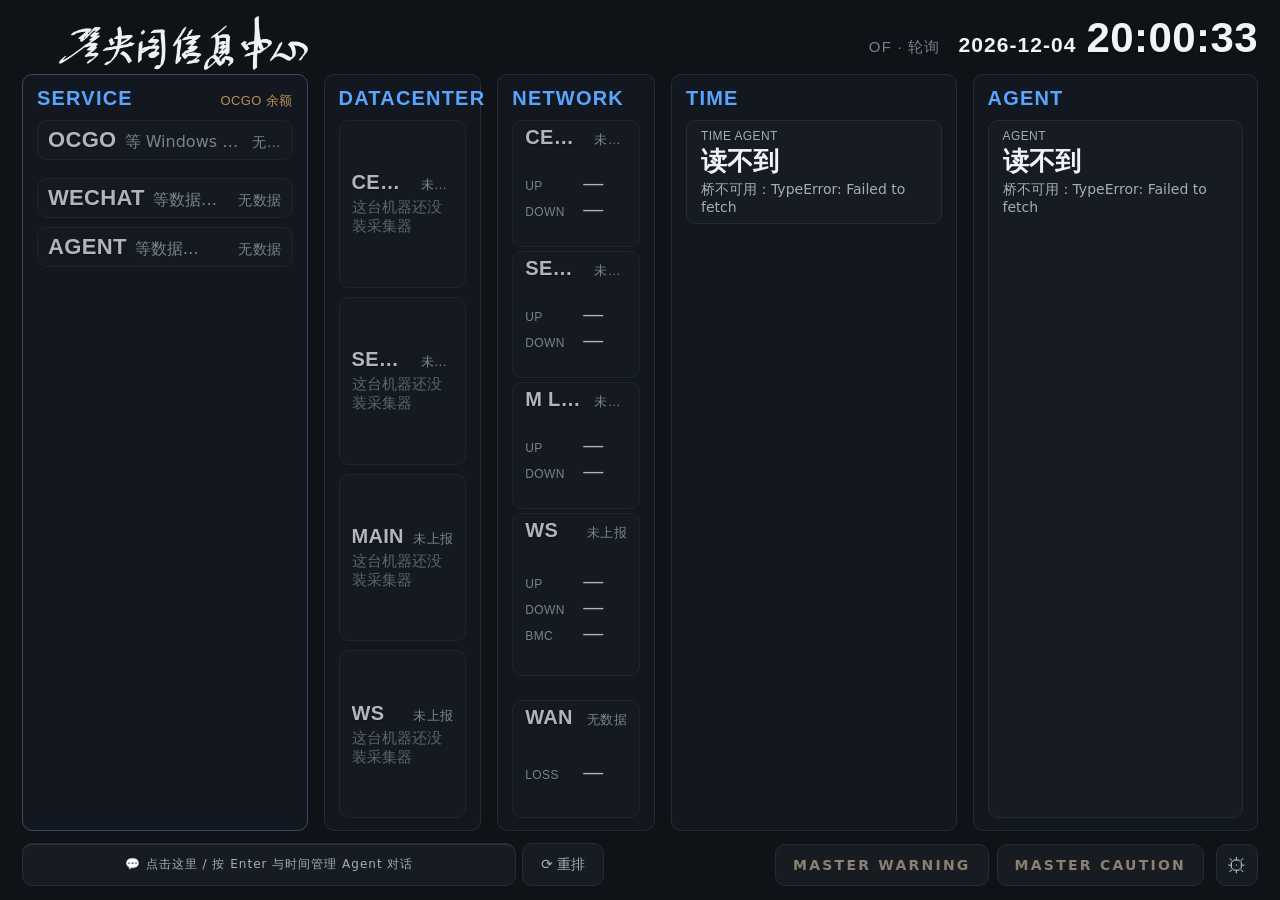
<file: GUI/screen/web/index.html>
<!DOCTYPE html>
<html lang="zh-CN">
<head>
<meta charset="utf-8">
<title>琴央阁信息中心</title>
<!--
  屏幕壳 v3 —— 第一块面板：DATACENTER（4 台机器，CPU / TEMP / RAM，不含磁盘与网络）
  用户 2026-10-13 定：
    · 不要磁盘信息
    · 四台机器**自上而下排在左边单栏**，右边留空（给以后的面板）
    · 网络不在这里（另开一页）
  ★ 零 CDN：所有样式与逻辑内联。
  ★ 数据来源：状态墙（http://127.0.0.1:8080），它是"数据源"，本页只负责显示。
  ★ 四台机器是**固定清单**：没上报的照样占一格、显示"未上报" —— 缺一台要看得见。
-->
<style>
  :root {
    --bg: #0f1216; --card: #171c22; --line: #242c35; --panel: #131820;
    --fg: #f0f4f8; --dim: #a3aeba; --faint: #75808d;
    --ok: #3fb950; --warn: #d29922; --bad: #f85149; --accent: #58a6ff;
    /* 灯（lamp）用的两个"不亮"色：没上报 / 离线（没电）—— 用户 2026-10-18 的驾驶舱逻辑 */
    --lamp-off: #2c343d; --lamp-dark: #3a444f;
  }
  * { box-sizing: border-box; margin: 0; padding: 0; }
  html, body { height: 100%; overflow: hidden; }
  body {
    background: var(--bg); color: var(--fg);
    font-family: "Noto Sans CJK SC", "Microsoft YaHei", system-ui, sans-serif;
    padding: 14px 22px; display: flex; flex-direction: column; gap: 12px;
  }

  header { display: flex; align-items: baseline; gap: 18px; }
  h1 { font-size: 28px; font-weight: 600; letter-spacing: 1px; }
  .sub { color: var(--dim); font-size: 15px; }
  .spacer { flex: 1; }
  #conn { font-size: 15px; color: var(--faint); }
  #conn.live { color: var(--ok); }
  #conn.down { color: var(--warn); }
  #clock { font-size: 30px; font-variant-numeric: tabular-nums; }
  /* ★ 日期比时刻**再大一号**（用户 2026-10-19："右上角的日期字号大一点"）——
     原来是整串同一个字号（`2026-10-19 23:33:02` 30px）✗；拆成两段 span 才能单独放大 ✓ */
  #clock .clk-d { font-size: 36px; font-weight: 600; }
  #clock .clk-t { font-size: 30px; }
  /* ★ 标题（用户 2026-10-18）：中文 = **手写字图片**（白字/透明底，内联 base64，零外链），
     英文 = 文字。两态**叠在同一格**里交叉切换（英文排前面，保证基线一直由文字决定，
     这样 conn / 时钟的垂直对齐在切换时不会跳）。
     动效：切到中文 ⇒ **书写**（mask 从左往右扫开，像笔一路写过去）；
           切到英文 ⇒ **滑入**（右移淡入）。 */
  /* ★ 顶栏布局高度**固定 36px**（用户 2026-10-18：不许被标题撑高）——
     但图片**不裁**：它绝对定位、按真实尺寸 60px 绘制，向上借 body 内距 14px、
     向下借与下方面的 12px 间距（36+12+12=60 ⇒ 刚好放得下，一个字都不切）。 */
  #title { display: grid; margin: 0; height: 36px; position: relative; }
  #title > * { grid-area: 1 / 1; align-self: center; }
  #title .t-en {
    font-size: 28px; font-weight: 600; letter-spacing: 1px; white-space: nowrap;
    opacity: 0; transform: translateX(16px);
    transition: opacity .3s ease, transform .45s cubic-bezier(.2,.7,.2,1);
  }
  #title.is-en .t-en { opacity: 1; transform: none; }
  /* 手写字：**255×60 完整绘制**（第一版原字比例 854÷201 ≈ 4.249）。
     绝对定位 ⇒ 不参与布局，顶栏仍是 36px；溢出的 12px 落在"上内距"和"面板间距"里，
     所以照片里"字被切了、下面却还有空"的问题不存在了（一个字都不切）。 */
  /* ★★ 2026-11-05（用户："手写标题没有颜色变化"✗）——
     原图是**纯白**字，`sepia/saturate` 对白色不起作用 ⇒ 看着没变色 ✗。
     正确做法：图片当 **mask** ✓，底下铺**金属渐变** ✓ ⇒ 字就是真金属色 ✓；
     书写动画 = 第二层 mask（横向扫描）与图片 mask 用 `mask-composite: intersect` 相乘 ✓，
     所以"金属字 + 书写扫开"能同时存在 ✓。 */
  /* ★★ 2026-11-05（用户："手写标题没有颜色变化"✗）——
     白图用 sepia 不会变色 ✗；正确做法：图片当 **mask** ✓ + 底下铺**金属渐变** ✓。
     ⚠️ 实测 Edge 不支持 `mask-composite: intersect`（两层遮罩相乘）✗ ⇒ 改成
     **单层 mask + `clip-path` 横向扫描**做"书写"动效 ✓（同样是从左往右扫开 ✓ 且兼容 ✓）。 */
  #title .t-cn {
    position: absolute; inset: 0; margin: auto;
    height: 60px; width: 255px;
    background: var(--metal);
    -webkit-mask: url("[data-uri]") center / 255px 60px no-repeat;
    mask: url("[data-uri]") center / 255px 60px no-repeat;
    filter: drop-shadow(0 1px 2px rgba(0,0,0,.8)) drop-shadow(0 0 10px rgba(228,197,145,.20));
    transition: opacity .28s ease;
  }
  #title.is-en .t-cn { opacity: 0; }
  /* 每次切回中文时重放一次"书写"（JS 里摘类→强制回流→加回） */
  #title .t-cn.write { animation: qynWrite .95s cubic-bezier(.35,.1,.3,1) 1; }
  @keyframes qynWrite {
    from { clip-path: inset(0 100% 0 0); }
    to   { clip-path: inset(0 0 0 0); }
  }

  /* 齿轮：**右下角**（用户 2026-10-16 提出、2026-10-20 定型）——
     对话区只占左下，右下空出来 ⇒ 齿轮落在**底条那一行的最右端**（body 内距 22px ✓）。
     原来的 `bottom: 84px` 是按**旧的 64px 底条**算的 ✗，底条收到 43px 后就悬在半空。 */
  #gear {
    position: fixed; right: 22px; bottom: 14px; z-index: 30;
    width: 42px; height: 42px; border-radius: 11px; cursor: pointer;
    background: var(--card); color: var(--dim); border: 1px solid var(--line); font-size: 20px;
  }
  #gear:hover { color: var(--fg); border-color: var(--accent); }
  /* ★★ 设置 = **整屏独立界面**（用户 2026-10-16）：点齿轮整屏换过去，参数**分类**展示。
     原来是挂在时钟右边的小浮层（320px），参数一多就挤成一长条，看不清也点不准。 */
  #settings {
    position: fixed; inset: 0; z-index: 100; overflow-y: auto;
    background: var(--bg); padding: 20px 34px 44px;
  }
  #settings[hidden] { display: none; }
  .set-head { display: flex; align-items: baseline; gap: 16px; margin-bottom: 18px; }
  .set-title { font-size: 30px; font-weight: 600; color: var(--accent); letter-spacing: 2px; }
  #set-close {
    margin-left: auto; background: none; border: none; color: var(--dim);
    font-size: 32px; cursor: pointer; line-height: 1;
  }
  #set-close:hover { color: var(--fg); }
  /* 分类：每类一张卡，宽屏自动分列 */
  .set-body {
    display: grid; grid-template-columns: repeat(auto-fill, minmax(380px, 1fr));
    gap: 16px 22px; align-items: start;
  }
  .set-group {
    background: var(--card); border: 1px solid var(--line); border-radius: 12px;
    padding: 12px 18px 14px;
  }
  .set-group h3 {
    margin: 0 0 6px; font-size: 18px; font-weight: 600;
    color: var(--accent); letter-spacing: 1px;
  }
  .set-row {
    display: flex; align-items: center; gap: 12px; font-size: 16px; color: var(--dim);
    padding: 5px 0;
  }
  .set-row span { flex: 1; }
  .set-row input {
    width: 104px; padding: 5px 8px; text-align: right; font-size: 18px;
    background: #0b0e12; color: var(--fg); border: 1px solid var(--line); border-radius: 7px;
    font-variant-numeric: tabular-nums;
  }
  .set-row em { font-style: normal; color: var(--faint); width: 34px; font-size: 15px; }
  .set-foot { margin-top: 20px; }
  .set-foot button {
    background: var(--card); color: var(--dim); border: 1px solid var(--line);
    border-radius: 9px; padding: 8px 16px; font-size: 16px; cursor: pointer;
  }
  .set-foot button:hover { color: var(--fg); border-color: var(--accent); }

  /* ★ 标签页式空间管理（用户 2026-10-14）：
     每个面板 = 一个**标签页**。展开时是它本来的尺寸，**收起时宽度收到一半**（省空间，
     腾出来的地方留给以后的面板）；真实使用时标签页**依次展开**（见脚本里的 TAB_ROTATE_MS）。
     TIME 展开时占满剩余宽度（它的课名/作业名是长中文，窄了会折行）。 */
  main { flex: 1; display: flex; gap: 16px; min-height: 0; }
  /* ★★ 宽度**不再写死 px**（用户 2026-10-15 改成按权重分配）：
     实际宽度由 applyTabs 写内联 flex（basis 0 + grow = 权重，展开那块翻倍）——
     整行永远刚好铺满；五块 = 三小（权重 1）+ 两大（权重 2）。
     这里只留 min-width 与过渡（grow 是可过渡的数值）。 */
  .panel { flex: 0 0 auto; min-width: 0; transition: flex-grow .35s ease; }
  .panel.wide { flex: 0 0 auto; }
  .panel.collapsed { flex: 0 0 auto; }
  .panel.wide.collapsed { flex: 0 0 auto; }

  /* SERVICE 面板 · 内容是一张**和监视栏机器卡同款**的 card（用户 2026-10-15：风格要统一）。
     所以这里只放"容器 + 两处必要覆盖"，其余全部复用 .card / .card-head / .mname /
     .state / .row / .k / .v / .extra / .bar —— 不另起一套样式。 */
  /* ★★ 多个 .svc 容器**不许平分整栏高度**（用户 2026-10-16 报的布局问题）：
     原来 `flex: 1` ⇒ 每个容器只拿 1/3 高，而卡片比容器高 ⇒ 内容**溢出并压到下一块上**
     （照片里"余额"跑进 WECHAT 卡、中间一大块空白、AGENT 只剩标题，全是这一个原因）。
     改成按内容定高：容器高度 = 里面卡片高度之和。 */
  .svc { flex: 0 0 auto; display: flex; flex-direction: column; min-height: 0; }
  /* ★ 卡片**不撑满整栏**（用户 2026-10-15："面板太大了"）——
     原来 flex:1 把整栏高度都吃掉，又空又大；现在按内容定高。 */
  .svc .card { flex: 0 0 auto; justify-content: flex-start; padding: 6px 10px; gap: 4px; }
  .svc .card .rows { flex: 0 0 auto; gap: 3px; }
  /* ★ 整体字号调大（用户 2026-10-15）：宁可字大、少留白 */
  .svc .mname { font-size: 22px; flex: 0 0 auto; }   /* 标题一律不压缩（见 svc-node 那段的说明） */
  .svc .row .k { font-size: 15px; }
  .svc .row .v { font-size: 24px; }
  .svc .state { font-size: 14px; }
  .svc .bar { height: 6px; }
  .bar.unknown > i { background: var(--faint); }   /* 没数据 = 灰条，不是 0% */
  /* ★ 监视栏那些条在**收起态是隐藏的**（.panel.collapsed .bar），但 SERVICE 几乎总是
     收起状态 —— 藏了就等于没内容，所以这里显式放行。 */
  .panel.collapsed .svc .bar { display: block; }
  /* 重置时刻：比监视栏的 .mnote（12px）大，收起态也留着（用户 2026-10-15）*/
  .svc .mnote { font-size: 16px; color: var(--dim); min-width: 0; overflow: hidden; text-overflow: ellipsis; }
  /* ★ 刷新倒计时（`3d`）：**面板收起时整列 `.extra` 本来就是隐藏的**
     （见下面 `.panel.collapsed .extra{display:none}`）⇒ 天数**不用自己加规则**，
     展开就自然出现 ✓（用户 2026-10-18："展开后这里显示距离刷新的天数"）。
     ★ 之前我把它挂在 `.svc.focus`（卡片被选中）上 ✗ —— 展开面板但没选中卡时
       天数永远不出现 ⇒ 用户报"根本没有"。教训：**依赖面板级的可见性，不要叠加卡片级焦点**。 */
  /* ★ 刷新倒计时（`(3d)`）：**不是小灰字**（用户 2026-10-18："这个信息是重要的" ✗）——
     正常白字 + 更大字号 ✓（同一轮又调大了一次）；面板收起时整列 `.extra` 本来就不显示 ✓。 */
  .svc .rstd { margin-left: 8px; font-size: 18px; color: var(--fg); font-variant-numeric: tabular-nums; }
  /* ★ 卡头里的**月刷新**倒计时（括号 + 大字白字）：收起不显示 ✓，展开面板才出现 ✓ */
  .svc .rsth {
    display: none; font-size: 26px; font-weight: 600;
    color: var(--fg); font-variant-numeric: tabular-nums;
  }
  .panel:not(.collapsed) .svc .rsth { display: inline; }
  /* ★ SERVICE 卡在**收起态也要留摘要**：那条 `.panel.collapsed .mnote{display:none}` 是给
     机器卡后面的 IP 用的，SERVICE 几乎总是收起状态 —— 藏了摘要，这两块就只剩标题了 ✗ */
  .panel.collapsed .svc .mnote { display: block; }
  /* ★★ 通用 svc-* 卡（探针那类）：**小而密**（用户 2026-10-16："字号和字数都太大了，
     这个模块应该非常小才对"）。探针的 value 是长句子（"12:46 message · 退出码 0 · 63s"），
     所以：字号收小 + **单行省略**；键列改成按内容自适应（固定 50px 会让"最后一轮"折行）。 */
  .svc .card.svc-node { padding: 5px 10px; gap: 2px; }
  .svc .card.svc-node .mname { font-size: 17px; }
  /* ★★ 展开面板时摘要太长会把标题挤成"W…"（用户 2026-10-17 报的问题）：
     收起态靠 `.panel.collapsed .mnote{display:none}` 侥幸没事，一展开就露馅 ✗。
     正确分工：**标题绝不压缩**，被压缩的应该是**摘要**（它自己省略号收尾）。 */
  .svc .card.svc-node .mname { flex: 0 0 auto; }
  .svc .card.svc-node .mnote { min-width: 0; overflow: hidden; text-overflow: ellipsis; }
  .svc .card.svc-node .state { flex: 0 0 auto; }
  .svc .card.svc-node .rows { gap: 1px; }
  /* ★ 三列：键 / 值 / **右侧空挡**（.extra）。原来是两列 `auto 1fr` ✗ ⇒ 小字被挤到
     第二行再被裁掉 ⇒ "小字没显示"（用户 2026-10-17）。键名已改短，`auto` 就够。 */
  .svc .card.svc-node .row { grid-template-columns: auto 1fr auto; gap: 8px; align-items: baseline; }
  .svc .card.svc-node .row .k { font-size: 13px; white-space: nowrap; }
  .svc .card.svc-node .row .v {
    /* **明细行**的值是长句（"18:03 message · 退出码 0 · 63s"）⇒ 保持小而密 ✓。
       大字只给下面的**核心行**（短值）—— 用户 2026-10-17：
       "打开后改了的就会像现在这样不美观还丢失信息" ✗。 */
    font-size: 15px; min-width: 0; color: var(--fg);
    white-space: nowrap; overflow: hidden; text-overflow: ellipsis;
  }
  /* ★★ 平时**只留卡头一行**（标题 + headline + 等级），明细要鼠标放上去才展开
     （用户 2026-10-16："平时应该只有一行或两行 —— 是否在运行、过不过、有没有错误"）。
     唯一例外：**有问题的行**（warn/bad）常显，这样"有没有错误"不用悬停也看得到。 */
  .svc .card.svc-node .row { display: none; }
  .svc .card.svc-node .row.is-bad { display: grid; }
  .svc .card.svc-node .row.is-core { display: grid; }   /* ★ 核心信息常显（用户 2026-10-17） */
  .svc .card.svc-node:hover .row { display: grid; }
  /* ★★ 键盘/鼠标**选中这张卡**也必须展开（用户 2026-10-17："选择展开时没更多信息" ✗）——
     原来只写了 `:hover`，键盘选中是 `.svc.focus` ⇒ 一行都不会多出来 ✗。 */
  .svc.focus .card.svc-node .row { display: grid; }
  /* ★ 收起态的两行核心信息**单行省略**（它们本来就短；长值会折成 5 行 ✗，所以不铺原始值） */
  .svc .card.svc-node .row.is-core .v {
    font-size: 22px;                                  /* ★ 核心行：值**大字**（墙上惯例） */
    white-space: nowrap; overflow: hidden; text-overflow: ellipsis;
  }
  /* ★ 右侧空挡里的键值也分大小（用户 2026-10-17："别一行小灰字了" ✗） */
  .svc .card.svc-node .row.is-core .extra .k { font-size: 13px; }
  .svc .card.svc-node .row.is-core .extra .v { font-size: 22px; }
  /* 收起态：留**重置时刻**、砍掉"正常/偏低"那格 —— 等级已经由左侧竖线表达了 */
  .panel.collapsed .svc .state { display: none; }
  /* ★ 出口那块**整块不要了**（用户 2026-10-15："出口通的信息全部不要，只留一个通断性
     放在 OCGO 的第四行"）。这里用 CSS 隐藏而不是删 DOM：数据（svc-egress）照常推，
     以后想恢复只删这一行；也不会破坏对面写的 renderEgress 和它的测试。 */
  #svc-egress { display: none; }

  /* 收起时按各面板的特点砍次要内容 —— **全部用 CSS**，不动渲染逻辑：
     这样展开/收起只是换一个 class，不会因为渲染分支不同而出现两套 bug。 */
  .panel.collapsed .bar { display: none; }        /* 带进度条的：不要条，只留上面那行数字 */
  /* 收起态用**短名**（用户 2026-10-14：WORKSTATION→WS、MAIN WLAN→M WLAN）。
     全名与短名都渲染出来，靠 CSS 切换 —— 收起依然只是换一个 class，不重渲染。*/
  .mabbr { display: none; }
  .panel.collapsed .mfull { display: none; }
  .panel.collapsed .mabbr { display: inline; }
  .panel.collapsed .extra { display: none; }      /* 数字右侧的小字（THREADS / GB 明细） */
  .panel.collapsed .mnote { display: none; }      /* 机器名后的 IP */
  .panel.collapsed .rate-ping { display: none; }  /* 网络：只留速率，藏掉 PING */
  /* 例外：WAN 那块（外网显示屏）收起时**只留 LOSS 一个** ——
     用户 2026-10-14：两个挤在一起显示不下，"还在尝试两个同时显示"。 */
  .panel.collapsed .wan-ping { display: none; }
  .panel.collapsed .body.dual { flex-direction: column; gap: 3px; }
  .panel.collapsed .body.dual .pingbox { display: flex; }
  .panel.collapsed .body.dual .pingbox .v { font-size: 24px; }
  .panel.collapsed .body.dual .wan-ping { display: none; }   /* 放后面，压住上一条的 display:flex */
  /* 时间管理：收起来装不下的，**纵向上滚动**（鼠标移上去滚轮即可） */
  .panel.collapsed .time-cards { overflow-y: auto; }
  /* 收起时的对齐（用户 2026-10-14）：**课程名向左**，其余信息（时间/节次/教室/还剩多久）**靠右** */
  .panel.collapsed .tnext { flex-direction: column; align-items: stretch; gap: 1px; }
  .panel.collapsed .tnext .tcourse { align-self: flex-start; text-align: left; }
  .panel.collapsed .tnext .tmeta { align-self: flex-end; text-align: right; }
  .panel.collapsed .tnext .tright { align-self: flex-end; align-items: flex-end; text-align: right; }
  .panel.collapsed .trow .tname,
  .panel.collapsed .tloc { font-size: 17px; }
  /* ★ 折叠态**只**把课程名放大（用户 2026-10-15 的更正：不是连教室名一起，更不是展开态） */
  .panel.collapsed .tcourse { font-size: 19px; }
  /* 收起时 TIME 的三块分工（用户 2026-10-14）：
     · 课时信息**向右对齐**（上面已改）
     · **DUE 自己滚**（鼠标移上去就能滚），面板本身不滚 —— 这样 NEXT / 异常始终看得见
     · **异常栏只留一行计数**，把高度让给 DUE（原来它在收起态占太高） */
  .panel.collapsed .tcard.due {
    overflow-y: auto; min-height: 0;
    scrollbar-width: thin; scrollbar-color: var(--line) transparent;
  }
  .panel.collapsed .tcard.alert { flex: 0 0 auto; max-height: 64px; overflow: hidden; }
  .panel.collapsed .tcard.alert .tsub { display: none; }

  /* ★ 三个子框的高度：收起态给**显式数值上限**，聚焦时放大 ⇒ 尺寸变化是确定的。
     ★ **纵向尺寸动画已按用户要求去掉**（2026-10-15）：它带来的观感收益不值得那些闪烁风险。
       现在只保留**竖线颜色**过渡 —— 颜色不参与布局，永远不会闪。 */
  .tcard {
    transition: border-color .25s ease;
    scrollbar-gutter: stable;     /* 滚动条出现/消失不再推动布局（那也是一次闪烁） */
  }
  .tcard.grow { flex: 1 1 auto; max-height: 2000px; }        /* 撑满的那块：不设小上限 */
  .tcard.next:not(.grow)  { flex: 0 0 auto; max-height: 152px; }
  /* ★ 缩略（面板收起）时 NEXT 要能放下**两节课** ⇒ 纵向翻倍；展开时保持原样 */
  .panel.collapsed .tcard.next:not(.grow) { max-height: 304px; }
  .tcard.due:not(.grow)   { flex: 0 0 auto; max-height: 360px; }   /* NEXT 省下的纵向空间给 DUE */
  .tcard.alert:not(.grow) { flex: 0 0 auto; max-height: 84px; }

  /* 三个框都能自己滚（条目多了就滚，不截断） */
  .tcard.next, .tcard.due, .tcard.alert {
    overflow-y: auto; min-height: 0;
    scrollbar-width: thin; scrollbar-color: var(--line) transparent;
  }
  /* ★★ 子项**不许被压扁**（用户 2026-10-15 报的"展开 DUE 只有表没有内容"的根因）：
     .tcard 是 flex column，默认 flex-shrink: 1 —— 11 条待办 × 2 行 = 22 个子项挤在
     限高的框里，浏览器会把每项压到 0 高（描述行整行消失 ✗）。装不下应该是**滚动**，
     不是把内容挤没。 */
  .tcard > * { flex: 0 0 auto; }
  /* 选中的那个框：**高亮竖线 + 占满空间**（尺寸过渡由上面的 .grow / 上限负责） */
  /* ★★ 选中的子框要**看得出来**（用户 2026-10-17："TIME / AGENT 蓝框不工作"）：
     原来只改 border-left-color，而各等级的 border-left-color 规则在后面 ⇒ 被盖掉 ✗，
     看上去和"本来就撑满"的块没区别。改成一圈**内描边**（box-shadow 不会被那些规则盖）。 */
  .tcard.focus {
    border-color: var(--accent);
    box-shadow: inset 0 0 0 1px var(--accent);
  }
  /* 按天铺开时的小标题（"10-15 · 今天"）—— 日期字串来自内核，不自己算星期几 */
  .tday { font-size: 13px; color: var(--accent); letter-spacing: 1px; margin: 4px 0 1px; }
  .tday:first-child { margin-top: 0; }
  /* AGENT 面板（规划）—— 主旨、每块的理由、规则来源 */
  .tplan { font-size: 21px; line-height: 1.35; color: var(--fg); }   /* 规划是重点：展开/收起都更大 */
  /* ★ 时段的三行（用户 2026-10-15）：
     · 时间+任务：**紧迫度上色**（正常白 / 紧急橙 / 紧急且 12 小时内红）
     · 详细任务：**白色**（这条信息重要，字号也稍大）
     · 理由：**灰色**，前面一个右箭头（不再写"为什么排这儿"四个字） */
  /* ★ AGENT 的**时段**是信息密度最高的地方，字号要收小（用户 2026-10-15：太大） */
  .tcard.agent-slots .tcourse { font-size: 19px; }
  .agent-gist { font-size: 15px; line-height: 1.35; color: var(--fg); }
  .agent-why  { font-size: 14px; line-height: 1.3; color: var(--dim); }
  .u-normal { color: var(--fg); }
  .u-urgent { color: var(--warn); }
  .u-red    { color: var(--bad); }
/* 用户 2026-10-15：任务 DDL 进红色闪烁区时，规划里那一块要**跟着闪** ——
   复用 DUE 那块的 blinkBad 关键帧，保证"闪"是同一种闪、同一档阈值。 */
.u-red-blink { color: var(--fg); }
body.flash-on .u-red-blink { color: var(--bad); }
  .trule { color: var(--faint); font-size: 12px; }
  /* ★ AGENT 四块的最终空间分配（用户 2026-10-15 第二次修正）：
     **时段是最重要的信息** ⇒ 用**显式 flex** 钉死它永远拿剩下的全部空间；
     规划只够约 3 行；依据/偏好**一直折叠**（只留标题行），被鼠标/键盘选中才展开。
     这里全部写显式 flex，而不是靠"默认 flex: 0 1 auto" —— 上一版正是靠默认值，
     结果在屏幕上完全没生效（时段被挤成 0）。 */
  .tcard.agent-plan  { flex: 0 0 auto; max-height: 140px; }   /* 用户 2026-10-15：规划再给大点 */
  .tcard.agent-slots { flex: 1 1 0; min-height: 0; max-height: 2000px; }
  .tcard.agent-rules { flex: 0 0 auto; max-height: 40px; }
  .tcard.agent-warn  { flex: 0 0 auto; max-height: 40px; }
  /* 被选中（.grow 由 setBox 挂）时由它撑满 —— 必须显式覆盖上面的 flex: 0 0 auto */
  .tcard.agent-plan.grow, .tcard.agent-slots.grow,
  .tcard.agent-rules.grow, .tcard.agent-warn.grow { flex: 1 1 auto; max-height: 2000px; }
  /* 依据 / 偏好平时只留标题行，选中才显示明细（.focus 与 .grow 同时判，双保险） */
  .tcard.agent-rules .tsub,
  .tcard.agent-warn .tsub { display: none; }
  .tcard.agent-rules.grow .tsub, .tcard.agent-rules.focus .tsub,
  .tcard.agent-warn.grow .tsub, .tcard.agent-warn.focus .tsub { display: block; }
  /* ★ 用户 2026-10-16：**事实与理由分开** —— 理由（为什么排这儿）放下一段、左箭头，
     收起时**不显示**，展开才读；事实（时间/任务/具体内容/有什么问题）保持现在的字号，
     收起时也读得到。做法照抄下面依据/偏好块那条（.grow 与 .focus 双判）。 */
  .agent-why { display: none; }
  .tcard.agent-slots.grow .agent-why,
  .tcard.agent-slots.focus .agent-why { display: block; }
  /* 整块面板收起时，哪怕子框带着 .grow 也不显示理由（放在后面，靠顺序压过上面那条） */
  .panel.collapsed .tcard.agent-slots .agent-why { display: none; }
  .tcard.agent-plan, .tcard.agent-slots, .tcard.agent-rules, .tcard.agent-warn {
    overflow-y: auto;
    scrollbar-width: thin; scrollbar-color: var(--line) transparent; scrollbar-gutter: stable;
  }

  .panel {
    background: var(--panel); border: 1px solid var(--line); border-radius: 14px;
    padding: 12px 14px; display: flex; flex-direction: column; gap: 10px; min-height: 0;
  }
  .panel-head { display: flex; align-items: baseline; gap: 10px; min-width: 0; }
  .panel-title { font-size: 20px; font-weight: 600; color: var(--accent); letter-spacing: 1px;
                 white-space: nowrap; flex: 0 0 auto; display: inline-block; overflow: hidden; }
  /* 展开切换时，被展开的模块标题做一次**颜色打字机**（用户 2026-10-15）：
     宽度 0 → 12ch 把文字"打"出来，颜色同时从绿扫回主题蓝。类由 applyTabs 挂 1.3 秒。 */
  .panel.typing .panel-title {
    animation: qynTyping .9s steps(14, end) 1, qynTitleColor 1.3s ease 1;
  }
  @keyframes qynTyping { from { width: 0 } to { width: 12ch } }
  @keyframes qynTitleColor {
    0% { color: var(--ok); } 60% { color: var(--accent); } 100% { color: var(--accent); }
  }
  /* ★ 灰色小字**一律不许换行**（用户 2026-10-14："灰色小字影响排版了"）：
     它一折行就会把面板头挤成竖排、压到卡片上。收起（窄面板）时干脆不显示 ——
     它只是注解，不值得占宽度。 */
  .panel-note {
    font-size: 13px; color: var(--faint); margin-left: auto;
    white-space: nowrap; overflow: hidden; text-overflow: ellipsis;
  }
  .panel.collapsed .panel-note { display: none; }

  /* 四台机器：自上而下，一栏四格。窄栏 ⇒ 字号与间距都要跟着收 */
  .cards { flex: 1; display: flex; flex-direction: column; gap: 9px; min-height: 0; }
  .card {
    flex: 1; background: var(--card); border: 1px solid var(--line); border-radius: 12px;
    /* ★ 微调（用户 2026-10-17："最后一条进度条出框了"）：
       卡片是 `justify-content: center` 且没裁剪 ⇒ 内容一旦比卡片高，就**上下一起溢出**，
       最下面那条 bar 会越过圆角边框。两手一起收：
       ① 内距 8→6px、间距 6→4px，给内容腾出约 8px；
       ② `overflow: hidden` 兜底 —— 再挤也只能裁在框内，绝不跑到卡片外。 */
    padding: 6px 12px; display: flex; flex-direction: column; justify-content: center; gap: 4px;
    border-left: 5px solid var(--lamp, var(--faint)); min-height: 0; overflow: hidden;
  }
  /* ★★★ 灯（lamp）—— 全墙**唯一**的一份"状态 → 灯光颜色"映射（用户 2026-10-18，飞机驾驶舱逻辑）：
       · `ok`   = **绿**：一切正常，不需要注意
       · `warn` = **黄**：需要注意，但不紧急
       · `bad`  = **红**：影响生活 / 让系统无法运行 ⇒ 立刻处理
       · `none` / `off` = **不亮**：没上报 / 离线（= 没电，不是告警）
     任何模块（卡片、子框、网卡…）只要带上这四个类之一，并用 `var(--lamp)` 画它的"灯"，
     就自动接入本系统；**新增模块不需要再写任何颜色** ✗✓。
     汇总由 JS 的 `lightSummary()` 负责 ⇒ 将来两盏主灯（主警告/主错误）直接取它。 */
  .ok   { --lamp: var(--ok); }
  .warn { --lamp: var(--warn); }
  .bad  { --lamp: var(--bad); }
  .none { --lamp: var(--lamp-off); }          /* 没上报：灯不亮 */
  .off  { --lamp: var(--lamp-dark); }         /* 离线：不亮（没电 ≠ 故障） */
  .card.none { opacity: .72; }
  /* ★ 卡片被键盘选中（用户 2026-10-17）：**只高亮，不放大** ——
     原来机器卡带 `flex: 2` 会**撑大**（"选中子界面放大"）✗，用户明确不需要。 */
  .card.focus { border-color: var(--accent); }
  .netcard.focus { border-color: var(--accent); box-shadow: inset 0 0 0 1px var(--accent); }
  .svc.focus .card { border-color: var(--accent); box-shadow: inset 0 0 0 1px var(--accent); }
  /* ★★ 卡的**展开态补充行**（用户 2026-10-17 二次修正）：
     上一版写的是"**面板展开**就露出来" ✗ —— 可切过去的一瞬间面板就展开了 ⇒
     三张卡**全部纵向展开**，按 ↑/↓ 也看不出变化（本来就都开着）✗。
     现在和子框用**同一条规则**：只看**这张卡有没有被选中** ——
     选中哪张，哪张才展开（露出工作区/数据来源/消费/出口明细）；其余保持收起，自动缩小让位。 */
  .svc .more { display: none; }
  /* ★★ 收起态下 SERVICE 的**用量条要留着**（见上面 `.panel.collapsed .svc .bar`），
     但"已用"那三条**不许跟着显示**（用户 2026-10-17 报的 bug："切出去以后三个进度条还在" ✗）。
     根因：`.panel.collapsed .svc .bar{display:block}` 有 **3 个类**，压过了 `.svc .more` 的 2 个 ⇒
     条照样显示。这里用**更高优先级**把它按回去。 */
  .panel.collapsed .svc .bar.more { display: none; }
  .panel .svc.focus .row.more { display: grid; }
  .panel .svc.focus .bar.more { display: block; }
  /* 断联 ≥10s（当关机）：竖线转**灰**，数据区只留 OFFLINE（用户 2026-10-14）
     —— 灰色是"这台不在了"，和红色（"这台有问题"）语义不同，不能混。*/
  /* 离线（.off）的颜色也统一由上面的 `.off { --lamp }` 提供，这里不再单独写 ✗ */
  .offline {
    flex: 1; display: flex; align-items: center; justify-content: center;
    font-size: 22px; letter-spacing: 3px; color: var(--faint);
  }

  .card-head { display: flex; align-items: baseline; gap: 8px; min-width: 0; }
  /* 机器名/状态/IP/右侧小字同样不许换行：窄了宁可截断，也不要把卡片头挤成两行 */
  /* ★★ 名字**永不压缩**（用户 2026-10-23："离线的机器依然要显示名称"）：
     离线时 state 变成 `OFFLINE · 2 小时前`（很长），以前 `.state` 是 `flex:0 0 auto`
     而 `.mname` 可收缩 ⇒ 名字被挤成 0 宽、屏幕上只剩状态 ✗。
     现在反过来：名字固定不缩；该截断的是 note / state ✓ */
  .mname { font-size: 20px; font-weight: 600; white-space: nowrap; overflow: hidden;
           text-overflow: ellipsis; flex: 0 0 auto; max-width: 60%; }
  .mnote { font-size: 12px; color: var(--faint); white-space: nowrap; overflow: hidden;
           text-overflow: ellipsis; min-width: 0; flex: 0 1 auto; }
  .state { margin-left: auto; font-size: 13px; color: var(--dim); font-variant-numeric: tabular-nums;
           white-space: nowrap; overflow: hidden; text-overflow: ellipsis; min-width: 0; flex: 0 1 auto; }
  .card.bad .state { color: var(--bad); }

  .rows { display: flex; flex-direction: column; gap: 3px; }
  .row { display: grid; grid-template-columns: 50px 1fr auto; align-items: baseline; gap: 8px; }
  /* 数值前面的名称（CPU / TEMP / RAM / UP / DOWN / PING）：
     原来用 --faint(#5a6673) 太灰，看不清 —— 用户 2026-10-13 要求亮一点 */
  .k { font-size: 13px; color: var(--dim); letter-spacing: .5px; }
  .v { font-size: 22px; font-variant-numeric: tabular-nums; }
  /* ★ 出口行三态（用户 2026-10-19）：正常 OL（白）/ 抖动 OF（**黄**、不闪）/ 真断 OF（红闪 ✓ .blink-bad） */
  .v.warn { color: var(--warn); }
  .v.bad  { color: var(--bad); }
  .v .u { font-size: 12px; color: var(--dim); margin-left: 3px; }
  .extra { font-size: 12px; color: var(--dim); font-variant-numeric: tabular-nums; white-space: nowrap; }

  /* 超范围的数字在**白 ↔ 黄/红之间闪烁**（用户 2026-10-13 定的显示逻辑）
     用硬切换（steps）而不是渐变：墙上要的是"一眼看出不对"，不是好看的呼吸灯 */
  /* ★★ 2026-11-06 改：**所有闪烁共用一个时钟**（body.flash-on 由脚本每 450ms 切一次）。
     原来四套 CSS 动画各走各的（1s / 1.1s / 0.9s / 0.9s），而且 CSS 动画从"加上类那一刻"
     才开始跳 ⇒ 多个元素永远对不上相位（用户："闪光效果没有实现同步"）。 */
  @keyframes blinkWarn { 0%, 49% { color: var(--fg); } 50%, 100% { color: var(--warn); } }
  @keyframes blinkBad  { 0%, 49% { color: var(--fg); } 50%, 100% { color: var(--bad); } }
  .blink-warn, .blink-bad { animation: none; }
  body.flash-on .blink-warn { color: var(--warn); }
  body.flash-on .blink-bad  { color: var(--bad); }

  .bar { height: 5px; border-radius: 4px; background: #0b0e12; overflow: hidden; }
  .bar > i { display: block; height: 100%; background: var(--accent); width: 0; }
  .bar.warn > i { background: var(--warn); }
  .bar.bad  > i { background: var(--bad); }

  .empty { font-size: 15px; color: var(--faint); }

  /* ── NETWORK 面板 ──────────────────────────────────────────────────────
     结构（用户 2026-10-13 定）：**上半 = 内网，下半 = 外网与出口**
     每块只写机器名 + UP / DOWN（+ 内网侧一个 PING）。
     ★ **网卡型号、链路速率一律不显示**，连网卡名也不并进标题 ——
       用户明确说"完全不用显示网卡型号，甚至不用并入标题"；
       位置本身（内网 / 外网）就说明了是哪条链路，省下的高度给字号。
     高度账：卡片区约 715px，内容约 700px，余量由 flex-grow 按比例分。*/
  /* 上半 = 内网，下半 = 外网/出口。
     用户 2026-10-13：**不写"内网/外网"字样**，中间空一段就够（省两行标签的高度）。*/
  .net-group { flex: 0 1 auto; display: flex; flex-direction: column; gap: 5px; min-height: 0; }
  .net-group + .net-group { margin-top: 14px; }
  .net-cards { flex: 1; display: flex; flex-direction: column; gap: 4px; min-height: 0; }
  .netcard {
    flex: 0 1 auto; background: var(--card); border: 1px solid var(--line); border-radius: 12px;
    padding: 5px 12px; display: flex; flex-direction: column; gap: 3px;
    border-left: 5px solid var(--lamp, var(--faint)); min-height: 0; overflow: hidden;
  }
  .netcard.none { opacity: .72; }
  .row.net { grid-template-columns: 50px 1fr auto; }
  .row.net .v { font-size: 20px; }
  .row.net .k { font-size: 12px; }

  /* 卡片主体：UP/DOWN 在左，**PING 作为最主要的通断参考放中间**（用户 2026-10-13 看图后要求：
     PING 要更大、置于中心位置）。两者都在"标题下沿 → 卡片底边"之间垂直居中。*/
  .netcard .body {
    flex: 1; display: flex; align-items: center; justify-content: space-between;
    gap: 8px; min-height: 0;
  }
  .netcard .rates { flex: 0 0 auto; min-width: 140px; display: flex; flex-direction: column; gap: 3px; }
  .netcard .pingbox {
    flex: 1; display: flex; flex-direction: column; align-items: center; gap: 0;
    text-align: center;
  }
  /* 两个对称的大参数（WAN 块的 LOSS 与 公网 PING）：各占一半、各自居中 */
  .netcard .body.dual { justify-content: space-around; }
  /* ★ PING / LOSS 是全墙最大的数字：通断的第一眼判据 */
  .netcard .pingbox .v { font-size: 28px; line-height: 1.1; }

  /* ── TIME 面板（第三栏，占满剩余宽度）──────────────────────────────────
     三块卡：NEXT（下一节课）/ DUE（待办，按内核给的紧迫度排序）/ ALERT（异常）。
     ★ 所有日期、时刻、"还剩多久"都用**内核给的字串**，页面一个日期都不自己算
       （项目铁律：日期由内核算，别处心算必错）。*/
  .time-cards { flex: 1; display: flex; flex-direction: column; gap: 8px; min-height: 0; }
  .tcard {
    background: var(--card); border: 1px solid var(--line); border-radius: 12px;
    padding: 8px 14px; display: flex; flex-direction: column; gap: 4px;
    border-left: 5px solid var(--lamp, var(--faint)); min-height: 0; overflow: hidden;
    /* ★ 这里**故意不再声明 transition**：尺寸过渡已按用户要求去掉（2026-10-15）。
       原来这条写的是 `transition: flex-grow … , max-height …`，它在级联里**盖掉**了
       上面那条只留颜色过渡的规则 —— 也就是"动画明明删了却还在动"的原因。
       现在过渡只在上面那条 .tcard 规则里声明一次（只过渡颜色）。 */
  }
  .tcard.none { opacity: .75; }   /* 不亮色已由上面统一的 .none { --lamp } 负责 */
  /* ★ 用户 2026-10-16：状态条也要能**闪**（DUE 有"红+闪"的行、或规划完全排不下时）。
     原来只有文字色会闪，边框是死的 —— 这里补一个**只动 border-left-color** 的关键帧，
     节拍和 blinkBad 一致（0.9s、step-end），保证"闪"是同一种闪。 */
  @keyframes blinkBadBar {
    0%, 49%   { border-left-color: var(--fg); }
    50%, 100% { border-left-color: var(--bad); }
  }
  /* ★ 2026-11-06：卡片级闪烁不再使用（它是"整张卡/面板顶端也在闪"的来源）。
     规则留着但只跟全局时钟走，且只在真的需要整卡提示时才加 —— 见 `dueCls`。 */
  .tcard.blink { animation: none; }
  body.flash-on .tcard.blink { border-left-color: var(--bad); }
  .tcard.grow { flex: 1; }
  /* ★ 必须显式写：`.tcard { display: flex }` 会盖掉浏览器对 [hidden] 的 `display:none`
     （UA 样式优先级最低），不写这条 hideBox() 就等于没生效。 */
  .tcard[hidden] { display: none; }

  .tlabel { font-size: 12px; color: var(--dim); letter-spacing: 1px; }
  .tbig { font-size: 26px; font-weight: 600; line-height: 1.15; }
  .twhen { font-size: 22px; color: var(--dim); font-variant-numeric: tabular-nums; }
  .tsub { font-size: 14px; color: var(--dim); }

  /* NEXT：一口气显示接下来两节课。
     用户 2026-10-14：**教室独立成右侧主参数**（照 PING 的摆法）——
     左列 = 上什么课 + 几点（"你上什么"），右侧 = 去哪（"你得去哪"，一眼要看清）。*/
  .tnext { display: flex; align-items: center; gap: 16px; }
  .tnext + .tnext { margin-top: 6px; }
  .tnext .tleft { flex: 1; display: flex; flex-direction: column; gap: 1px; min-width: 0; }
  .tnext .tright { display: flex; flex-direction: column; align-items: flex-end; gap: 0; }
  /* ★ 教室与课程名**同字号**（用户 2026-10-14：统一成更大的那个）——
     两者是同一层级的信息："上什么课"和"去哪"，不该有主次。 */
  .tcourse { font-size: 22px; font-weight: 600; }
  .tmeta { font-size: 15px; color: var(--dim); }
  .tloc { font-size: 22px; font-weight: 600; color: var(--fg); letter-spacing: .3px; }
  .tnext .twhen { font-size: 14px; color: var(--dim); font-variant-numeric: tabular-nums; }
  .trow { display: flex; align-items: baseline; gap: 12px; }
  .trow .tname { flex: 1; font-size: 18px; }
  .trow .twhy { font-size: 16px; color: var(--dim); font-variant-numeric: tabular-nums; }
  /* DDL 分级（用户 2026-10-14 定）：0–2 小时**红**（闪）、2–24 小时**黄**、其余**绿**。
     越近的行着色越多：红=整行红、黄=整行黄、绿=只给"还剩"那个标记上色（不然一列绿字太吵） */
  /* DUE 分级（用户 2026-10-15 改）：**≤6 小时 = 红 + 闪；6–12 小时 = 红；
     12–24 小时 = 黄；更远 = 绿**。闪烁只留给"最紧急那一档"——全都闪就分不出轻重了。 */
  .trow.red .tname, .trow.red-blink .tname { color: var(--bad); }
  .trow.red .twhy,  .trow.red-blink .twhy  { color: var(--bad); }
  .trow.red-blink .tname, .trow.red-blink .twhy { color: var(--bad); }
  body.flash-on .trow.red-blink .tname, body.flash-on .trow.red-blink .twhy {
    color: var(--fg);
  }
  .trow.yellow .tname { color: var(--warn); }
  .trow.yellow .twhy  { color: var(--warn); }
  .trow.green .twhy   { color: var(--ok); }
  .tgist {
    font-size: 13px; color: var(--faint); white-space: nowrap;
    overflow: hidden; text-overflow: ellipsis;
  }

  /* 页脚已删（那一行要做对话框与交互区）——规则留着没用，去掉 */
  /* ★ 底部预留条 = **对话入口**（用户 2026-10-15）：点它 → 对话层从下面弹起覆盖全屏 */
  #dock {
    /* ★ 高度收到原来的**三分之二**（用户 2026-10-17：64 → 43px）。
       它是 flex 布局里的固定高度项 ⇒ 省下的 ~21px **自动**归给上面的面板区
       （main 是 flex:1），不需要别处再调。 */
    /* ★ 2026-11-09（用户）：50% → **40%** —— 右边的空档留给「⟳ 重排」按钮 ✓
       否则按钮会和 MASTER WARNING 撞在一起 ✗（实测 50% 时两者间距只有 ~10px ✗）*/
    flex: 0 0 43px; width: 40%; align-self: flex-start; border-radius: 12px;
    border: 1px dashed #1d242c;
    display: flex; align-items: center; justify-content: center; cursor: pointer;
  }
  #dock:hover { border-color: var(--accent); }
  .dock-hint { font-size: 12px; color: var(--faint); letter-spacing: 1px; }
  /* 「一键重排」按钮（用户 2026-11-08）—— **常驻**在底条上，点一下就让 Agent 重排一轮。
     原来是"只在计划表最上面那条已完成时才出现"（用户 2026-10-15 的触发策略）；
     现在改成常驻，那个条件仍然用样式强调（.topdone）—— 那种时候最该重排。 */
  /* ★ 2026-11-09（用户）：重排按钮**移到对话条右边的空档** ✓
     对话条占左半边（width:50%），右边到 MASTER 灯之间是空的 ⇒ 按钮固定在那儿 ✓
     fixed 定位 ⇒ 不受 body 的 column flex 影响 ✓，与 dock 同高（43px）同底（14px）✓ */
  #dock-replan {
    position: fixed; left: calc(40% + 10px); bottom: 14px; z-index: 31;
    height: 43px; padding: 0 18px; font-size: 14px; cursor: pointer;
    background: #1b2530; color: var(--accent); border: 1px solid var(--accent);
    border-radius: 12px; white-space: nowrap; font-family: inherit;
    display: inline-flex; align-items: center; gap: 6px;
  }
  #dock-replan:hover { background: #22303d; }
  #dock-replan.topdone { background: #2a2113; color: var(--warn); border-color: var(--warn); }
  #dock-replan.topdone:hover { background: #3a2c17; }
  #dock-replan.busy { color: var(--dim); border-color: var(--line); cursor: progress; }
  #dock-replan.done { color: var(--ok); border-color: var(--ok); }
  #dock-replan[hidden] { display: none; }

  /* 对话区（纯文字版）：★ 用户 2026-10-20 —— **不再覆盖全屏** ✗，
     改成"从底条那**左半边**向上拉起"：左半宽 + 贴在底条上方 + 最高 62vh。
     底条本身缩到左半（#dock width:50%），右半留空。 */
  #chat {
    position: fixed; left: 0; bottom: 57px; width: 50%; max-height: 62vh; z-index: 50;
    background: var(--panel); border: 1px solid var(--line); border-radius: 12px 12px 0 0;
    display: flex; flex-direction: column;
    padding: 12px 16px 14px;
    transform: translateY(100%); opacity: 0; pointer-events: none;
    transition: transform .3s ease, opacity .3s ease;
    box-shadow: 0 -10px 30px #0007;
  }
  #chat.chat-open { transform: translateY(0); opacity: 1; pointer-events: auto; }
  .chat-head { display: flex; align-items: baseline; gap: 12px; padding-bottom: 8px;
               border-bottom: 1px solid var(--line); }
  .chat-title { font-size: 20px; font-weight: 600; color: var(--accent); letter-spacing: 1px; }
  .chat-state { font-size: 13px; color: var(--faint); }
  #chat-close { margin-left: auto; background: none; border: none; color: var(--dim);
                font-size: 26px; line-height: 1; cursor: pointer; }
  #chat-close:hover { color: var(--fg); }
  .chat-log { flex: 1; overflow-y: auto; padding: 12px 2px; display: flex;
              flex-direction: column; gap: 10px; }
  .msg { max-width: 78%; padding: 9px 13px; border-radius: 12px; font-size: 16px;
         line-height: 1.45; white-space: pre-wrap; word-break: break-word; }
  .msg.user { align-self: flex-end; background: #16324a; }
  .msg.agent { align-self: flex-start; background: var(--card); border: 1px solid var(--line); }
  .msg.sys { align-self: center; color: var(--faint); font-size: 14px; }
  .chat-input { display: flex; gap: 10px; padding-top: 10px; border-top: 1px solid var(--line); }
  #chat-text { flex: 1; padding: 10px 12px; font-size: 16px; border-radius: 10px;
               background: #0b0e12; color: var(--fg); border: 1px solid var(--line); }
  #chat-send { padding: 0 18px; font-size: 16px; border-radius: 10px; cursor: pointer;
               background: var(--card); color: var(--fg); border: 1px solid var(--line); }
  #chat-send:hover { border-color: var(--accent); }
  /* ★ 带图（用户 2026-10-20）：待发图片的小片 + 选图按钮 */
  .chat-chips { display: flex; flex-wrap: wrap; gap: 6px; padding-top: 8px; }
  .chat-chip {
    display: inline-flex; align-items: center; gap: 6px; font-size: 12px; color: var(--dim);
    background: var(--card); border: 1px solid var(--line); border-radius: 8px; padding: 3px 8px;
  }
  .chat-chip button { background: none; border: none; color: var(--faint);
                      cursor: pointer; font-size: 14px; line-height: 1; }
  .chat-chip button:hover { color: var(--bad); }
  #chat-pick {
    padding: 0 12px; font-size: 18px; border-radius: 10px; cursor: pointer;
    background: var(--card); color: var(--dim); border: 1px solid var(--line);
  }
  #chat-pick:hover { color: var(--fg); border-color: var(--accent); }
  /* ★★ 主警告 / 主错误（波音 MASTER WARNING / MASTER CAUTION 样式）
     真实件观感：**黑底透镜 + 刻字**，点亮时**字样发光**（红 / 琥珀），未点亮时透镜是暗的 ✓
     （正好符合"全正常时除了绿色没有颜色"——这两盏平时是暗的）。
     位置：右下角空挡 —— 齿轮在 right:22 / 宽 42 ⇒ 这里 right:76 正好夹在中间。 */
  #masters {
    position: fixed; right: 76px; bottom: 14px; z-index: 30;
    display: flex; gap: 8px; align-items: center; height: 42px;
  }
  .master {
    height: 42px; padding: 0 17px; border-radius: 8px; cursor: pointer;
    background: #080a0d; border: 1px solid #232a33;
    font: 600 14px/1 "Noto Sans CJK SC", "Microsoft YaHei", system-ui, sans-serif;
    letter-spacing: .16em; text-transform: uppercase;
    color: #39424d;                          /* 未点亮：刻字几乎看不见（黑透镜） */
    transition: color .18s ease, border-color .18s ease, box-shadow .18s ease, background .18s ease;
  }
  .master:hover { color: #cfd8e3; border-color: #3a444f; }
  .master.warning.lit {                      /* 红：MASTER WARNING */
    color: #ff6b5e; background: #2a0f0d; border-color: #8d2a22;
    box-shadow: inset 0 0 0 1px #8d2a22, 0 0 18px #f8514966;
  }
  .master.caution.lit {                      /* 琥珀：MASTER CAUTION */
    color: #ffc447; background: #2a2109; border-color: #8a6415;
    box-shadow: inset 0 0 0 1px #8a6415, 0 0 18px #d2992266;
  }
  /* ★ 角标：还"压着"几项被按掉的致因 —— 墙上**直接看得见**（不靠悬停 ✗） */
  .master .mk {
    display: inline-block; margin-left: 9px; padding: 0 6px; border-radius: 4px;
    font-size: 12px; letter-spacing: 0; vertical-align: 1px;
  }
  .master .mk:empty { display: none; }
  .master.warning .mk { color: #ff8f85; background: #3a1512; }
  .master.caution .mk { color: #ffcf6b; background: #3a2c0c; }
  /* ★ "按掉了但原因还在" —— 灯暗下来，但**不是"没问题"**：降亮度 + 保留彩色细边 + 角标 ✓ */
  .master.muted { opacity: .55; }
  .master.warning.muted { border-color: #5a2019; color: #b1554c; }
  .master.caution.muted { border-color: #5a4214; color: #b08b3a; }

  /* KPL 2026 · 深场白金。仅视觉覆盖；布局、数据与交互沿用原页面。 */
  :root {
    color-scheme: dark;
    /* ★ 2026-11-05：主色改取参考包的**明场光舞台**色板（香槟金 / 象牙雾 / 翡翠冷光）✓
       底仍是暗色（用户屏幕漏光 ⇒ 背景压暗 ✓），只把"金/象牙/翡翠"这三族搬过来 ✓ */
    --bg: #100d0b; --panel: #241e19; --card: #2b241e;
    --line: #4e3d2a; --fg: #fdf9f2; --dim: #e6d8bd; --faint: #a2907a;
    --ok: #a8813f; --warn: #e8cf9f; --bad: #c9614e; --accent: #e4c591;
    --lamp-off: #4e3d2a; --lamp-dark: #675138;
    --gold-700: #8f6531; --gold-500: #c39667; --gold-300: #e4c591; --gold-100: #fff6e4;
    --ls-ivory: #f7f1e5; --ls-paper: #efe6d6; --ls-sand: #d9c7a6;
    --ls-teal: #4fd2a8; --ls-emerald-dim: rgba(79, 210, 168, .35);
    --paper: #f4f1ec; --ink: #28221b;
    --hairline: rgba(224,190,143,.62); --hairline-soft: rgba(201,162,107,.29);
    --metal: linear-gradient(174deg, #fbf0d2 0%, #ecd3a0 16%, #d3ac72 34%, #b1834c 50%, #dcb87e 66%, #f6e5bb 82%, #ba9058 100%);
    --paper-sheen: linear-gradient(126deg, transparent 60%, rgba(255,255,255,.72) 61%, transparent 64%, transparent 74%, rgba(255,255,255,.64) 75%, transparent 78%);
    --radius: 5px;
    --font-cn: "Noto Sans SC", "Noto Sans CJK SC", "Microsoft YaHei", system-ui, sans-serif;
    --font-latin: "Bahnschrift", "Liberation Sans", "DejaVu Sans", "Microsoft YaHei", sans-serif;
  }
  body {
    background-color: var(--bg);
    background-image:
      radial-gradient(ellipse at 82% 5%, rgba(224,190,143,.09), transparent 60%),
      linear-gradient(180deg, rgba(12,10,8,.46), rgba(11,9,7,.60) 58%, rgba(8,7,6,.72)),
      var(--bg-img);
    background-size: auto, auto, cover;
    background-position: center;
    background-repeat: no-repeat;
    font-family: var(--font-cn);
    -webkit-font-smoothing: antialiased;
  }
  /* 标题沿用手写字和双语切换，金属色仅用于英文与时钟。 */
  #title .t-en {
    font-family: var(--font-latin); font-weight: 700; letter-spacing: .14em;
    background: var(--metal); background-clip: text; -webkit-background-clip: text;
    color: transparent;
  }
  /* （手写标题的滤镜方案已废弃：白图不变色 ✗ ⇒ 改用 mask + 金属渐变 ✓）*/
  #clock { font-family: var(--font-latin); letter-spacing: .015em; }
  #clock .clk-d { color: var(--paper); }
  #clock .clk-t { color: var(--gold-300); }
  #conn { font-family: var(--font-latin); letter-spacing: .08em; }

  /* 玄石底与象牙白标题带：装饰绝对定位，不占用原布局空间。 */
  .panel {
    border-radius: var(--radius);
    border-color: var(--hairline-soft);
    /* ★ 2026-11-05：改**半透明** + 轻模糊 ⇒ 背景图透出来，但文字对比度不降 ✓ */
    background: linear-gradient(160deg, rgba(40,34,28,.58), rgba(26,22,18,.68));
    backdrop-filter: blur(3px) saturate(1.04);
    box-shadow: inset 0 1px rgba(244,241,236,.05);
  }
  .panel:not(.collapsed) {
    border-color: rgba(224,190,143,.65);
    box-shadow: inset 0 1px rgba(243,227,187,.12);
  }
  .panel-head { position: relative; isolation: isolate; }
  /* ★★ 2026-11-05 用户："白框不美观 改掉" —— 原来是象牙白标题带（#fbfaf7→#e8e3db）✗，
     现在改成**半透明暖墨带 + 右侧金发丝**：和深场同色系 ✓，背景仍能透出来 ✓，
     标题字改金（深底上金字 ✓），不再有白色块 ✗ */
  .panel-head::before {
    content: ""; position: absolute; inset: -5px -8px; z-index: -1;
    border-radius: 2px; border-right: 2px solid var(--hairline);
    background: linear-gradient(180deg, rgba(58,49,40,.52), rgba(38,32,26,.34));
    backdrop-filter: blur(2px);
  }
  .panel:not(.collapsed) .panel-head::before {
    border-right-color: var(--gold-300);
    background: linear-gradient(180deg, rgba(74,61,46,.58), rgba(46,38,30,.40));
  }
  /* ★ 2026-11-05（用户）：列标题（DATACENTER…）比**子标题淡一点** ✓
     标题 = 暗金 + 600 + 大字距（退后 ✓）；子标题 = 亮香槟（信息更近 ✓）*/
  .panel-title {
    font-family: var(--font-latin); font-weight: 600;
    letter-spacing: .06em;          /* ★ 2026-11-05 用户："DATACENTER 稍微越界" ⇒ .18em → .06em ✓ */
    text-transform: uppercase;
    color: #9d7f52;
    white-space: nowrap; overflow: hidden; text-overflow: ellipsis; min-width: 0;
  }
  .panel-note {
    font-family: var(--font-latin); font-weight: 500;
    letter-spacing: .03em;          /* 子标题同步收窄 ✓ */
    text-transform: uppercase;
    color: #e4c591;
    white-space: nowrap; overflow: hidden; text-overflow: ellipsis; min-width: 0;
  }
  @keyframes qynTitleColor {
    0% { color: var(--gold-300); } 100% { color: var(--gold-100); }
  }

  /* 深色数据面留出远距离阅读对比，灯光颜色仍来自原来的 --lamp。 */
  .card, .netcard, .tcard {
    border-radius: var(--radius);
    border-color: var(--hairline-soft);
    border-left-color: var(--lamp, var(--lamp-off));
    /* ★ 半透明卡面（用户 2026-11-05："为了显示出背景把框框改成半透明的"）✓
       左上角一层金色斜光 + 深墨底 ~55-65% 透明，背景纹理透得出来 ✓ */
    background: linear-gradient(135deg, rgba(74,63,50,.30), transparent 58%),
                linear-gradient(180deg, rgba(46,39,32,.52), rgba(36,30,25,.62));
    backdrop-filter: blur(4px) saturate(1.05);
  }
  .card.focus, .netcard.focus, .tcard.focus {
    border-color: var(--hairline);
    border-left-color: var(--lamp, var(--lamp-off));
    box-shadow: inset 0 0 0 1px rgba(224,190,143,.28);
  }
  .k, .tlabel {
    font-family: var(--font-latin); color: #debf91;
    letter-spacing: .035em;
  }
  .v, .state, .extra { font-family: var(--font-latin); font-variant-numeric: tabular-nums; }
  .v { letter-spacing: 0; }
  .mname { letter-spacing: .015em; }
  .state { letter-spacing: .025em; }
  .card-head .state { color: var(--dim); }
  .card.ok .state, .netcard.ok .state { color: var(--ok); }
  .card.warn .state, .netcard.warn .state { color: var(--warn); }
  .card.bad .state, .netcard.bad .state { color: var(--bad); }
  .offline { color: var(--faint); white-space: nowrap; letter-spacing: .12em; }
  .netcard .offline { font-size: 13px; letter-spacing: .025em; }
  .bar { border-radius: 2px; background: #1d1915; }
  .bar > i { border-radius: 2px; background: linear-gradient(90deg, #8f6531, #e4c591); }
  .bar.ok > i { background: linear-gradient(90deg, #2f7f68, #4fd2a8); }
  .bar.warn > i { background: var(--warn); }
  .bar.bad > i { background: var(--bad); }
  .bar.unknown > i { background: var(--faint); }
  .tday { color: var(--gold-300); }

  /* 底条、对话和设置统一为暖色；保留原来的位置与尺寸。 */
  #dock { border-radius: var(--radius); border: 1px solid var(--hairline-soft); background: rgba(36,30,25,.68); }
  #dock:hover { border-color: var(--gold-300); background: rgba(59,48,36,.8); }
  .dock-hint { color: var(--dim); }
  #gear { border-radius: var(--radius); border-color: var(--hairline-soft); background: #302820; }
  #gear:hover { color: var(--gold-100); border-color: var(--hairline); }
  /* 重排按钮（黑金主题）：和 dock/gear 同一套金发丝线 ✓ 2026-11-09 */
  #dock-replan {
    border-radius: var(--radius); border: 1px solid var(--hairline-soft);
    background: #302820; color: var(--gold-300);
  }
  #dock-replan:hover { border-color: var(--hairline); color: var(--gold-100); background: rgba(59,48,36,.85); }
  #dock-replan.topdone { border-color: var(--warn); color: var(--warn); background: #2a2113; }
  #dock-replan.busy { color: var(--dim); border-color: var(--line); }
  #dock-replan.done { border-color: var(--ok); color: var(--ok); }
  #settings { background: linear-gradient(135deg, #30281f, #201b17 68%); }
  .set-title { color: var(--gold-100); }
  .set-group { border-radius: var(--radius); border-color: var(--hairline-soft); background: #302820; }
  .set-group h3 { color: var(--gold-300); }
  .set-row input, #chat-text { background: #211c17; border-color: #6b5841; border-radius: var(--radius); }
  .set-foot button, #set-close, #chat-send, #chat-pick, .chat-chip { border-radius: var(--radius); }
  #chat { border-color: var(--hairline); background: #27211b; border-radius: 5px 5px 0 0; box-shadow: 0 -8px 24px #160f0a55; }
  .chat-title { color: var(--gold-300); }
  .msg { border-radius: var(--radius); }
  .msg.user { background: #4c3c29; border: 1px solid var(--hairline-soft); }
  .msg.agent { background: #332b23; }
  .master { border-radius: var(--radius); background: #211c17; border-color: #4a4034; color: #8d8070; }
  .master:hover { color: var(--paper); border-color: var(--hairline); }
  .master.warning.lit { color: #ff9d8d; background: #3b211b; border-color: #c56b58; box-shadow: inset 0 0 0 1px #9b5143; }
  .master.caution.lit { color: #f6cc82; background: #392c18; border-color: #bd934b; box-shadow: inset 0 0 0 1px #96723c; }
  :is(button, input):focus-visible { outline: 2px solid var(--gold-100); outline-offset: 3px; }

  /* 继承现有窄栏的字号修正；不改变宽度、顺序或折叠规则。 */
  .panel.collapsed .svc .mname { font-size: 16px; }
  .panel.collapsed .svc .row { grid-template-columns: 42px 1fr auto; gap: 6px; }
  .panel.collapsed .svc .row .k { font-size: 12px; letter-spacing: 0; }
  .panel.collapsed .svc .row .v { font-size: 19px; }
  .panel.collapsed .svc .state { font-size: 12px; }
  .panel.collapsed .svc .card { padding: 5px 8px; }
  @media (max-width: 1240px) {
    .card .mnote { display: none; }
    .card .state { font-size: 12px; letter-spacing: .025em; }
  }
  /* 800×600 横屏的视觉密度：五栏顺序和 flex 权重原样保留。 */
  @media (max-width: 900px) {
    main { gap: 8px; }
    .panel { padding: 10px 6px; gap: 10px; }
    .panel-head { gap: 4px; }
    .panel-head::before { inset: -4px -2px; }
    .panel-title { font-size: 12px; letter-spacing: 0; }
    .panel.collapsed .panel-title { font-size: 10px; }
    .panel-note { font-size: 10px; }
    .card, .netcard { padding: 5px 6px; gap: 2px; }
    .card-head { gap: 4px; }
    .mname, .svc .mname, .panel.collapsed .svc .mname { font-size: 13px; max-width: 100%; letter-spacing: 0; }
    .state, .card .state, .panel.collapsed .svc .state { font-size: 10px; letter-spacing: 0; }
    .rows { gap: 1px; }
    .row, .row.net, .panel.collapsed .svc .row { grid-template-columns: 28px minmax(0, 1fr) auto; gap: 4px; }
    .row .k, .row.net .k, .svc .row .k, .panel.collapsed .svc .row .k { font-size: 10px; letter-spacing: 0; }
    .row .v, .row.net .v, .svc .row .v, .panel.collapsed .svc .row .v { font-size: 16px; }
    .extra, .mnote { font-size: 10px; }
    .netcard .rates { min-width: 0; flex: 1; }
    .netcard .body { gap: 4px; }
    .netcard .pingbox .v { font-size: 18px; }
    .panel.collapsed .netcard .body .rates { width: 100%; }
    .offline { font-size: 12px; letter-spacing: .025em; }
    .netcard .offline { font-size: 10px; letter-spacing: 0; }
    .empty { font-size: 11px; }
    .svc .card.svc-node { padding: 5px 6px; }
    .svc .card.svc-node .mname { font-size: 12px; }
    .svc .card.svc-node .row.is-core .v, .svc .card.svc-node .row.is-core .extra .v { font-size: 15px; }
    .svc .mnote { font-size: 11px; }
    .panel.collapsed .svc .card { padding: 5px 6px; }
    .tcard { padding: 7px 6px; }
    .tlabel { font-size: 10px; letter-spacing: 0; }
    .tcourse, .panel.collapsed .tcourse, .tloc, .panel.collapsed .tloc { font-size: 14px; }
    .tmeta, .tnext .twhen, .tgist, .tsub { font-size: 11px; }
    .trow { gap: 5px; }
    .trow .tname, .panel.collapsed .trow .tname { font-size: 13px; }
    .trow .twhy { font-size: 11px; }
    .tplan { font-size: 16px; }
    .tcard.agent-slots .tcourse { font-size: 14px; }
    .agent-gist, .agent-why { font-size: 12px; }
    .dock-hint { font-size: 10px; letter-spacing: 0; }
    .master { padding: 0 10px; font-size: 10px; letter-spacing: .08em; }
  }
  @media (prefers-reduced-motion: reduce) {
    #title .t-en { transition: none; }
    .panel.typing .panel-title { animation: none; }
  }

  :root { --bg-img: url("[data-uri]"); }

  /* ══ 金属质感（用户 2026-11-05："多使用金属质感和元素"）════════════════ */
  /* ① 卡片顶边一条**金属发丝**（line-diamond-line 的简化版 ✓ 只给 1px）*/
  .card, .netcard, .tcard { position: relative; }
  .card::before, .netcard::before, .tcard::before {
    content: ""; position: absolute; left: 8px; right: 8px; top: 0; height: 1px;
    background: linear-gradient(90deg, transparent, var(--gold-500) 18%, var(--gold-100) 50%,
                var(--gold-500) 82%, transparent);
    opacity: .55; pointer-events: none;
  }
  /* ② 进度条：金属渐变（深金→香槟→反光→金）*/
  .bar > i {
    background: linear-gradient(90deg, #675138 0%, #8f6531 18%, #c39667 42%,
                #fff6e4 52%, #e4c591 64%, #8f6531 84%, #675138 100%);
  }
  .bar.ok > i { background: linear-gradient(90deg, #4e3d2a, #8f6531 30%, #c39667 55%, #e4c591 75%, #8f6531 100%); }
  /* ③ 设置标题 / 对话标题：金属字 */
  .set-title, .chat-title {
    background: var(--metal); background-clip: text; -webkit-background-clip: text;
    color: transparent; filter: drop-shadow(0 1px 1px rgba(0,0,0,.5));
  }
  /* ④ 主灯：金属描边 + 内发光 */
  .master { border-width: 1px; }
  .master.warning.lit {
    border-color: var(--gold-500);
    box-shadow: inset 0 0 0 1px rgba(255,246,228,.22), 0 0 16px rgba(201,97,78,.30);
  }
  .master.caution.lit {
    border-color: var(--gold-300);
    box-shadow: inset 0 0 0 1px rgba(255,246,228,.28), 0 0 16px rgba(228,197,145,.26);
  }
  /* ⑤ 底条：金属细边 */
  #dock { box-shadow: inset 0 1px rgba(255,246,228,.10); }
  /* ⑥ 时钟日期：金属字（比纯白更"贵" ✓）*/
  /* ★ 2026-11-05（用户）：**日期小、时间大** —— 日期 21px 暗金，时间 42px 金属字 */
  #clock { display: inline-flex; align-items: baseline; gap: 10px; }
  #clock .clk-d { font-size: 21px; font-weight: 600; letter-spacing: .05em; color: var(--gold-500); }
  #clock .clk-t { font-size: 42px; font-weight: 700; letter-spacing: .01em;
                  background: var(--metal); background-clip: text; -webkit-background-clip: text;
                  color: transparent; filter: drop-shadow(0 1px 1px rgba(0,0,0,.55)); }

  /* ══ 2026-11-05 第四轮（用户）：金属标题 / 主灯浮雕 / 翡翠光装饰 ══ */
  :root { --glow-emerald: url("[data-uri]"); }
  /* ① 白标题 → 金属字（CENTER / SERVER / MAIN / WORKSTATION…）*/
  .card-head .mname {
    background: var(--metal); background-clip: text; -webkit-background-clip: text;
    color: transparent; filter: drop-shadow(0 1px 1px rgba(0,0,0,.6));
  }
  #title .t-en { filter: drop-shadow(0 1px 2px rgba(0,0,0,.65)) brightness(.94) saturate(1.2); }
  /* ② 主警告 / 主错误：金属浮雕镜片 + 对应色 + 内发光 */
  .master {
    border-radius: 6px; letter-spacing: .16em;
    background: linear-gradient(180deg, rgba(255,246,228,.10), transparent 42%),
                linear-gradient(180deg, #2a221b, #1b1611);
    box-shadow: inset 0 1px rgba(255,246,228,.16), inset 0 -1px rgba(0,0,0,.55), 0 1px 0 rgba(0,0,0,.5);
  }
  .master.warning.lit {
    color: #ffb3a6; border: 1px solid #c9614e;
    background: linear-gradient(180deg, rgba(255,246,228,.14), transparent 40%),
                radial-gradient(120% 140% at 50% 0%, #7e2419 0%, #3a110c 62%, #240b08 100%);
    box-shadow: inset 0 1px rgba(255,214,205,.30), inset 0 -1px rgba(0,0,0,.6), 0 0 18px rgba(201,97,78,.34);
  }
  .master.caution.lit {
    color: #ffe2a8; border: 1px solid #e4c591;
    background: linear-gradient(180deg, rgba(255,246,228,.16), transparent 40%),
                radial-gradient(120% 140% at 50% 0%, #8a5c14 0%, #3d2a0b 62%, #241907 100%);
    box-shadow: inset 0 1px rgba(255,240,214,.34), inset 0 -1px rgba(0,0,0,.6), 0 0 18px rgba(228,197,145,.30);
  }
  /* ③ 背景装饰：翡翠冷光（左下 + 右上，镜像 ✓）+ 面板顶部金属浮雕双线 */
  body::before, body::after {
    content: ""; position: fixed; z-index: 0; pointer-events: none;
    background: var(--glow-emerald) center/contain no-repeat; mix-blend-mode: screen;
  }
  body::before { right: -170px; bottom: -210px; width: 620px; height: 620px; opacity: .19; }
  /* ★ 2026-11-05（用户）：**左下角翡翠绿光点**点缀 ✓
     两层：① 22px 网格的翡翠小点（1.3px 实心 ✓ 参考"星尘"但用翡翠色 ✓）
           ② 底下垫一张 glow_emerald（光晕 ✓ 让点阵"亮起来" ✓）
     用 radial-gradient 遮罩让它**只亮在左下角** ✓、往中间渐隐 ✓ 不干扰读数 ✓ */
  body::after {
    content: ""; position: fixed; z-index: 0; pointer-events: none;
    left: -40px; bottom: -60px; right: auto; top: auto;
    width: 460px; height: 400px;
    background-image:
      radial-gradient(circle, rgba(150, 245, 205, 1) 1.7px, transparent 2.4px),
      radial-gradient(circle, rgba(79, 210, 168, .55) 3.2px, transparent 4.2px),
      var(--glow-emerald);
    background-size: 22px 22px, 88px 88px, contain;
    background-repeat: repeat, repeat, no-repeat;
    background-position: 0 0, 44px 44px, center;
    mix-blend-mode: screen;
    opacity: .85;
    -webkit-mask-image: radial-gradient(115% 115% at 0% 100%, #000 0%, rgba(0,0,0,.55) 40%, transparent 70%);
    mask-image: radial-gradient(115% 115% at 0% 100%, #000 0%, rgba(0,0,0,.55) 40%, transparent 70%);
  }
  .panel { position: relative; }
  .panel::after {
    content: ""; position: absolute; left: 10px; right: 10px; top: 0; height: 2px; pointer-events: none;
    background: linear-gradient(90deg, transparent, rgba(255,246,228,.42) 22%,
                rgba(255,246,228,.18) 50%, rgba(255,246,228,.42) 78%, transparent);
    box-shadow: 0 1px 0 rgba(0,0,0,.45);
  }

  }

  /* ════════════════════════════════════════════════════════════════════
     金属扫光（用户 2026-11-05）：**斜向同步、一次闪烁、不要一起闪** ✓
     做法：
       ① 所有金属面共用**同一条 105° 渐变** ✓（同一块"金属板"✓）
       ② 同一个 14s 周期 ✓，前 64% 静止、后 24% 快速扫过 ⇒ **一次闪** ✓
       ③ 五栏用 `--sweep-delay` **错开** ✓（CSS 变量可继承 ✓）⇒ 光带**从左往右斜着
          扫过整面墙一次** ✓，而不是所有字同时亮 ✗
     ════════════════════════════════════════════════════════════════════ */
  @keyframes qynMetalSweep {
    0%, 64%   { background-position: 0% 0%; }
    88%, 100% { background-position: 100% 100%; }
  }
  /* 五栏错开：光带横穿整墙 ✓（--sweep-delay 会被子元素继承 ✓）*/
  .panel:nth-of-type(1) { --sweep-delay: 0s; }
  .panel:nth-of-type(2) { --sweep-delay: .26s; }
  .panel:nth-of-type(3) { --sweep-delay: .52s; }
  .panel:nth-of-type(4) { --sweep-delay: .78s; }
  .panel:nth-of-type(5) { --sweep-delay: 1.04s; }

  /* ★★ 修正（2026-11-05 用户报"有些文字消失 / 展开时还是白色"）：
     ① 手写标题 `.t-cn` **不能**套 `background-clip: text` ✗ —— 它靠 **mask** 出字，
        渐变必须铺满整块再被遮罩裁出来 ✓ ⇒ 单独一条规则（只给渐变 + 动画）。
     ② 静止位置原来停在渐变最暗端 ✗ ⇒ 现在渐变两端都是**中金**（可读 ✓），
        高光在中间穿过 ✓ ⇒ 平时是金、闪的时候扫一道亮光 ✓。
     ③ 兜底：`color: var(--gold-300)` + `-webkit-text-fill-color: transparent` ✓
        —— 万一 `background-clip:text` 没生效（或别的动画改了 color ✓），
        露出来的是**金色**而不是白/透明 ✓。*/
  /* ①-a 手写标题：整块渐变 + mask（不裁字 ✓）*/
  #title .t-cn {
    /* ★ 静止态 = **均匀中金**（无高光停留 ✓）；近白高光只占中间 10% ✓
       ⇒ 只有在扫光动画经过时才看得到亮带 ✓（用户 2026-11-05）*/
    /* 高光带做**窄**（只有 46%–54% 这 8%）⇒ 扫过去时是一道**窄亮带** ✓
       而不是整片变亮 ✗（用户要的是"光扫过金属" ✓）*/
    background-image: linear-gradient(100deg,
        #b98f4e 0%, #b98f4e 43%, #fff6e4 50%, #b98f4e 57%, #b98f4e 100%);
    background-size: 300% 100%;
    background-position: 0% 50%;
    /* 动画见"仅展开栏闪烁"规则 ✓ */
  }
  /* ①-b 其它金属字：渐变裁到字形 ✓ + 金色兜底 ✓ */
  #title .t-en, #clock .clk-t, #clock .clk-d,
  .card-head .mname, .panel-title, .panel-note, .k, .tday, .tlabel {
    /* 窄高光条带 ✓：暗金占大部分、中间一道近白反光 ⇒ 移动时是"光扫过金属" ✓ */
    /* ★ 静止态 = **均匀中金**（无高光停留 ✓）；近白高光只占中间 10% ✓
       ⇒ 只有在扫光动画经过时才看得到亮带 ✓（用户 2026-11-05）*/
    background-image: linear-gradient(100deg,
        #b98f4e 0%, #b98f4e 40%, #fff6e4 50%, #b98f4e 60%, #b98f4e 100%);
    background-size: 300% 100%;
    background-position: 0% 50%;
    -webkit-background-clip: text; background-clip: text;
    color: var(--gold-300);
    -webkit-text-fill-color: transparent;
    /* ⚠️ 这里**不放** animation ✓ —— 闪烁只给"展开中的那一栏"，见下面的规则 ✓ */
  }
  /* 栏内元素跟本栏同一个延迟 ✓ ⇒ 每栏一起、栏与栏错开 ✓ */
  .panel .panel-title, .panel .panel-note, .panel .k, .panel .card-head .mname {
    animation-delay: var(--sweep-delay, 0s);
  }
  /* ② 面板顶边 / 卡片顶边：同一条光带经过时一起亮 ✓ */
  .panel::after {
    background-image: linear-gradient(90deg, transparent 0%, rgba(255,246,228,.12) 36%,
                      rgba(255,246,228,.90) 50%, rgba(255,246,228,.12) 64%, transparent 100%);
    background-size: 55% 100%;
    background-repeat: no-repeat;
    animation: qynGlint 14s linear infinite;
    animation-delay: var(--sweep-delay, 0s);
  }
  .card::before, .netcard::before, .tcard::before {
    background-image: linear-gradient(90deg, transparent 0%, rgba(228,197,145,.10) 38%,
                      rgba(255,246,228,.70) 50%, rgba(228,197,145,.10) 62%, transparent 100%);
    background-size: 42% 100%;
    background-repeat: no-repeat;
    animation: qynGlint 14s linear infinite;
    animation-delay: var(--sweep-delay, 0s);
  }
  @keyframes qynGlint {
    0%, 64%   { background-position: -80% 0; }
    88%, 100% { background-position: 180% 0; }
  }
  /* ③ 翡翠光：慢呼吸（两处错开 ✓ 不算"闪" ✓ 只是底光在动）*/
  @keyframes qynBreath { 0%, 100% { opacity: .13; } 50% { opacity: .22; } }
  body::before { animation: qynBreath 17s ease-in-out infinite; }
  body::after  { animation: qynBreath 21s ease-in-out infinite; }
  /* ④ 无障碍：减少动效 ⇒ 全停 ✓ */
  @media (prefers-reduced-motion: reduce) {
    #title .t-cn, #title .t-en, #clock .clk-t, #clock .clk-d,
    .card-head .mname, .panel-title, .panel-note, .k, .tday, .tlabel,
    .panel::after, .card::before, .netcard::before, .tcard::before,
    body::before, body::after {
      animation: none !important;
    }
  }

  }

  /* ════════════════════════════════════════════════════════════════════
     2026-11-05（用户）：① 主标题也要闪 ✓ ② 切换时闪一下 ✓ ③ 按参考 UI 加花纹 ✓
     ════════════════════════════════════════════════════════════════════ */
  /* ① 主标题：常亮闪烁（和面板同一套亮度节奏 ✓ 但它是主角，幅度更大一点 ✓）*/
  #title .t-cn, #title .t-en {
    animation: qynTextFlash 14s linear infinite;
  }
  /* ② 切换闪烁：中文↔英文切换的瞬间亮一下（类切换会重启动画 ✓）*/
  @keyframes qynFlipFlash {
    0%   { filter: brightness(2.1) drop-shadow(0 0 16px rgba(255,246,228,.9)); }
    100% { filter: brightness(1); }
  }
  #title.is-cn .t-cn { animation: qynFlipFlash .9s ease-out 1, qynTextFlash 14s linear infinite; }
  #title.is-en .t-en { animation: qynFlipFlash .9s ease-out 1, qynTextFlash 14s linear infinite; }
  /* ③ 花纹一：**同心金环**（参考"同心金环"元素 ✓ 右上角一大圈，极淡 ✓ 只做背景质感）*/
  html::before {
    content: ""; position: fixed; right: -12vw; top: -18vh;
    width: 78vw; height: 78vw; max-width: 1100px; max-height: 1100px;
    background: url("[data-uri]") center/contain no-repeat;
    opacity: .16; pointer-events: none; z-index: 0;
    mix-blend-mode: screen;
  }
  /* ④ 花纹二：**香槟绸带**（参考"香槟绸带" ✓ 斜向一层极淡的丝光 ✓ 不抢内容）*/
  html::after {
    content: ""; position: fixed; inset: 0;
    background: url("[data-uri]") center/cover no-repeat;
    opacity: .07; pointer-events: none; z-index: 0;
    mix-blend-mode: screen;
  }
  /* 减少动效：标题闪烁也停 ✓（花纹是静态的，保留 ✓）*/
  @media (prefers-reduced-motion: reduce) {
    #title .t-cn, #title .t-en,
    #title.is-cn .t-cn, #title.is-en .t-en { animation: none !important; }
  }


  /* ════════════════════════════════════════════════════════════════════
     金属慢扫光（用户 2026-11-05 最终定稿）
       · **不用绝对时间循环** ✗ —— 只在"面板切换/展开"的那一刻触发 ✓
       · 一次扫光 **5 秒**（缓入缓出 ✓ 比之前 2.5 秒慢一倍 ✓）
       · 主标题：在中英**切换**时扫一次 ✓（同样 5s ✓ 一次 ✓）
     ════════════════════════════════════════════════════════════════════ */
  @keyframes qynSheenSlow {
    /* ★★ 2026-11-06 六帧实测（p=0/20/40/60/80/100）结论：
         p 增大 ⇒ 高光从**右往左**走 ✗
       ⇒ 要"**从左往右**"必须写 100% → 0% ✓（用户 2026-11-06 明确要求 ✓）*/
    0%   { background-position: 100% 50%; }
    100% { background-position: 0% 50%; }
  }
  @keyframes qynGlintSlow {
    0%   { background-position: -80% 0; }
    100% { background-position: 180% 0; }
  }
  /* ★ 2026-11-06：**展开后整墙扫一轮** ✓（不是每栏各扫 ✗）
     body.sweep 由 JS 在"收起 → 展开"那一刻挂上，5.2 秒后摘掉 ✓ */
  body.sweep #title .t-cn,
  body.sweep #title .t-en,
  body.sweep .panel:not(.collapsed) .panel-title,
  body.sweep .panel:not(.collapsed) .panel-note,
  body.sweep .panel:not(.collapsed) .k,
  body.sweep .panel:not(.collapsed) .card-head .mname {
    animation: qynSheenSlow 5s ease-in-out 1;
  }
  body.sweep .panel:not(.collapsed)::after,
  body.sweep .panel:not(.collapsed) .card::before,
  body.sweep .panel:not(.collapsed) .netcard::before,
  body.sweep .panel:not(.collapsed) .tcard::before {
    animation: qynGlintSlow 5s ease-in-out 1;
  }
  /* 主标题：切换时闪 + 慢扫一次（各 1 次 ✓ 不再无限循环 ✗）*/
  @keyframes qynFlipFlash {
    0%   { filter: brightness(2.0) drop-shadow(0 0 16px rgba(255,246,228,.9)); }
    100% { filter: brightness(1); }
  }
  /* ★ 主标题**不给扫光**（用户 2026-11-05："主页面不要在非展开区域给高光"）✗
     只保留"切换瞬间闪一下"（那是切换反馈 ✓ 不是常驻高光 ✓）*/
  /* ★ 2026-11-06（用户）：主标题高光**恢复** ✓ 且**从左往右** ✓
     · 中英切换时：闪一下 + 扫一轮（各 1 次 ✓）
     · 面板展开时：也随整墙扫一轮 ✓（body.sweep ✓ 优先级高于 .write ✓）*/
  #title.is-cn .t-cn { animation: qynFlipFlash .9s ease-out 1, qynSheenSlow 5s ease-in-out 1; }
  #title.is-en .t-en { animation: qynFlipFlash .9s ease-out 1, qynSheenSlow 5s ease-in-out 1; }
  body.sweep #title .t-cn { animation: qynSheenSlow 5s ease-in-out 1 !important; }
  /* 无障碍 ✓ */
  @media (prefers-reduced-motion: reduce) {
    body.sweep #title .t-cn, body.sweep #title .t-en,
    body.sweep .panel:not(.collapsed) .panel-title, body.sweep .panel:not(.collapsed) .panel-note,
    body.sweep .panel:not(.collapsed) .k, body.sweep .panel:not(.collapsed) .card-head .mname,
    body.sweep .panel:not(.collapsed)::after, body.sweep .panel:not(.collapsed) .card::before,
    body.sweep .panel:not(.collapsed) .netcard::before, body.sweep .panel:not(.collapsed) .tcard::before,
    #title.is-cn .t-cn, #title.is-en .t-en { animation: none !important; }
  }
  /* 主题选择按钮（两套主题共用 ✓）*/
  .theme-btn {
    font: inherit; cursor: pointer; padding: 4px 12px;
    background: var(--card); color: var(--dim);
    border: 1px solid var(--line); border-radius: var(--radius);
  }
  .theme-btn.on { color: var(--accent); border-color: var(--accent); }

  /* ══ 真实屏幕 1000×800（用户 2026-11-07 最终确认）═════════════════════
     1000 宽下 5 栏每栏只有 ~170px ⇒ 大数字会被裁（NETWORK 的 `UP 38.8` 只剩 `3.` ✗）
     ⇒ 这一档统一收一档字号/内距，保证"整词可见" ✓（只在 ≤1100px 生效 ✓）*/
  @media (max-width: 1100px) {
    body { padding: 10px 14px; gap: 10px; }
    .panel-title { font-size: 16px; }
    .panel-note { font-size: 11px; }
    .card-head .mname { font-size: 17px; }
    .k { font-size: 11px; }
    .v { font-size: 19px; }
    .state { font-size: 11px; }
    .extra { font-size: 11px; }
    .svc .row { grid-template-columns: 40px 1fr auto; gap: 6px; }
    .svc .row .k { font-size: 12px; }
    .svc .row .v { font-size: 19px; }
    .svc .mname { font-size: 17px; }
    .tcard .tcourse, .tcard.agent-slots .tcourse { font-size: 15px; }
    .agent-gist { font-size: 13px; }
    .agent-why { font-size: 12px; }
    .trow .twhen, .trow .tmeta, .tsub { font-size: 11px; }
    #clock .clk-t { font-size: 34px; }
    #clock .clk-d { font-size: 24px; }
  }
</style>
<!-- ★ 可热插拔主题（2026-11-06）：默认禁用，切到对应主题时把 media 改成 all ✓
     新增主题 = 加一个 themes/xxx.css + 在 JS 的 THEMES 表里加一行 ✓（不改结构 ✓）-->
<link id="theme-extra" rel="stylesheet" href="themes/simple.css" media="all">
</head>
<body>
<header>
  <!-- 中文 = 手写字图片（.t-cn）、英文 = 文字（.t-en）；叠在同一格里切换，见 CSS #title -->
  <h1 id="title" class="is-cn">
    <span class="t-en">QYN DATA CENTER</span>
    <span class="t-cn" role="img" aria-label="琴央阁信息中心"></span>
  </h1>
  <span class="spacer"></span>
  <span id="conn">连接中…</span>
  <span id="clock"><span class="clk-d">----------</span> <span class="clk-t">--:--:--</span></span>
  <button id="gear" type="button" title="设置（轮换速率等）">⚙</button>
</header>

<!-- ★ 设置面板（用户 2026-10-15）：挂在时钟右边。参数写进 localStorage，
     墙上（kiosk 会被重启）也留得住。行由脚本按 SETTING_FIELDS 生成，不手写。 -->
<div id="settings" hidden>
  <div class="set-head">
    <span class="set-title">设置</span>
    <button id="set-close" type="button" title="关闭">×</button>
  </div>
  <div class="set-body" id="set-body"></div>
  <div class="set-foot">
    <button id="set-reset" type="button">恢复默认</button>
  </div>
</div>

<main>
  <!-- ★ SERVICE：**空模块**（用户 2026-10-15）—— 位于 DATACENTER 左边，尺寸规则与 NETWORK
       同档（小模块）。现在只占位，等以后有服务要展示就往里塞。 -->
  <section class="panel" id="panel-service">
    <div class="panel-head">
      <span class="panel-title">SERVICE</span>
      <span class="panel-note">OCGO 余额</span>
    </div>
    <div class="cards" id="service-cards">
      <div class="svc" id="svc-body">
        <div class="tsub">等 Windows 侧推数据…</div>
      </div>
      <!-- DS API 单独一个容器（用户 2026-10-17：四张卡各自可被键盘选中） -->
      <div class="svc" id="svc-ds"></div>
      <!-- 第三块：**WECHAT**（专盯微信 / clawbot 那条链路）。
           第四块：**AGENT**（其余探针项 —— 只要"在不在跑 / 过不过 / 有没有错"）。
           两块都来自同一帧 svc-agent，契约 = CENTRAL/GUI/SCREEN-PROBES.md。 -->
      <div class="svc" id="svc-wechat"></div>
      <div class="svc" id="svc-agent"></div>
      <!-- 第二块：中控机出口（svc-egress）。数据来自 CENTRAL/scripts/egress-probe.sh
           每 5 分钟 POST /api/telemetry。用户 2026-10-15：这类"我们自己的服务信息"
           放 SERVICE，**不要发手机**（手机只留给用户自己的事）。 -->
      <div class="svc" id="svc-egress">
        <div class="tsub">等中控机推数据…</div>
      </div>
    </div>
  </section>

  <section class="panel" id="panel-dc">
    <div class="panel-head">
      <span class="panel-title">DATACENTER</span>
      <span class="panel-note">CPU / TEMP / RAM</span>
    </div>
    <div class="cards" id="cards"></div>
  </section>

  <section class="panel" id="panel-net">
    <div class="panel-head">
      <span class="panel-title">NETWORK</span>
      <span class="panel-note">UP / DOWN · k=Kbps M=Mbps</span>
    </div>
    <!-- 上半 = 内网，下半 = 外网/出口。
         用户 2026-10-13：不写"内网/外网"字样，中间空一段就够 -->
    <div class="net-group" style="flex-grow: 3">
      <div class="net-cards" id="net-in"></div>
    </div>
    <div class="net-group" style="flex-grow: 1">
      <div class="net-cards" id="net-out"></div>
    </div>
  </section>

  <!-- ★ 第三栏：TIME（接入中心的时间管理 Agent）——占满剩余宽度，
       因为课程名/作业名是长中文（"示例课程G"），
       窄栏会折行折得很难看。数据源是只读桥 :8091（它去调 AGENT 内核的只读命令）。 -->
  <section class="panel wide" id="panel-time">
    <div class="panel-head">
      <span class="panel-title">TIME</span>
      <span class="panel-note" id="time-note">—</span>
    </div>
    <!-- ★ 三个子框**常驻 DOM**（不随数据重建）。子框之间切换只改 class ⇒ CSS 过渡才有
         "从哪来、到哪去"可补间。整块替换 innerHTML 会让元素被销毁重建，动画必然丢失。 -->
    <div class="time-cards" id="time-cards">
      <div class="tcard next" id="box-next"></div>
      <div class="tcard due" id="box-due"></div>
      <div class="tcard alert" id="box-alert"></div>
    </div>
  </section>
  <section class="panel wide" id="panel-agent">
    <div class="panel-head">
      <span class="panel-title">AGENT</span>
      <span class="panel-note" id="agent-note">—</span>
    </div>
    <div class="time-cards" id="agent-cards">
      <!-- 和 TIME 一样：四块**常驻 DOM**，鼠标/键盘选中哪块哪块撑满，其余折叠 -->
      <div class="tcard agent-plan" id="box-aplan"></div>
      <div class="tcard agent-slots" id="box-aslots"></div>
      <div class="tcard agent-rules" id="box-arules"></div>
      <div class="tcard agent-warn" id="box-awarn"></div>
    </div>
  </section>
</main>

<!-- ★ 底部预留条 = **对话入口**（用户 2026-10-15）。点它（或按 Enter）从下面弹起对话层。
     当"计划表最上面那条已完成"时，这里会多出一个**按需重排**按钮（用户定的触发策略）。 -->
<div id="dock" title="点击开始对话">
  <span class="dock-hint">💬 点击这里 / 按 Enter 与时间管理 Agent 对话</span>
</div>

<!-- 一键重排（用户 2026-11-08 常驻；2026-11-09 移到**对话条右边**的空档 ✓）
     点一下让 Agent 按现在的时间重排一轮，排完自动刷新。 -->
<button id="dock-replan" type="button"
title="让 Agent 按现在的时间把计划重排一遍（点一下就跑一轮，排完自动刷新）">⟳ 重排</button>

<!-- 对话层：从底部弹起、覆盖整个界面。**纯文字版**（多模以后再升级）。 -->
<div id="chat" class="chat-closed">
  <div class="chat-head">
    <span class="chat-title">对话 · 时间管理 Agent</span>
    <span class="chat-state" id="chat-state">文字 + 图片</span>
    <button id="chat-close" type="button" title="关闭（Esc）">×</button>
  </div>
  <div class="chat-log" id="chat-log"></div>
  <div class="chat-chips" id="chat-chips" hidden></div>
  <form class="chat-input" id="chat-form">
    <button id="chat-pick" type="button" title="选图（也可以直接 Ctrl+V 贴图）">📎</button>
    <input id="chat-file" type="file" accept="image/*" multiple hidden>
    <input id="chat-text" type="text" autocomplete="off"
           placeholder="说点什么…（回车发送 · Ctrl+V 可贴图 · Esc 关闭）">
    <button id="chat-send" type="submit">发送</button>
  </form>
</div>

<!-- ★★ 主警告 / 主错误（用户 2026-10-18，照波音 MASTER WARNING / MASTER CAUTION）——
     放在右下角空挡（对话条占左半、齿轮在最右，这里正好夹在中间）。
     样式照真实件：**黑底刻字透镜**，点亮时字样发红/琥珀；正常时透镜是**暗的**。
     数据**只来自 lightSummary()**（灯系统的唯一汇总出口）⇒ 以后加新模块自动纳入。
     按下 = **复位**（波音 push-to-reset）：条件不变就保持暗；**情况一变会自动重新点亮**。 -->
<div id="masters" role="group" aria-label="主警告 / 主错误">
  <button id="m-warning" class="master warning" type="button">MASTER WARNING<span class="mk" id="m-warning-n"></span></button>
  <button id="m-caution" class="master caution" type="button">MASTER CAUTION<span class="mk" id="m-caution-n"></span></button>
</div>

<script>
// ── 数据源 ────────────────────────────────────────────────────────────────
const WALL = "http://127.0.0.1:8080";

// ── 体系内的 4 台计算机（用户 2026-10-13 定的名字与顺序）────────────────
//    名字用英文大写显示；没上报的照样占一格、显示"未上报" —— 缺一台要看得见。
const MACHINES = [
  { id: "central", name: "CENTER",      note: "127.0.0.1" },
  { id: "mc",      name: "SERVER",      note: "PVE · 192.0.2.10" },
  { id: "win-dev", name: "MAIN",        note: "192.0.2.10" },
  { id: "storage", name: "WORKSTATION", note: "通用双路服务器", short: "WS" },   // 收起时用短名
];

// 断联阈值（用户 2026-10-14 定）：
//   ≥10 秒 ⇒ 黄（LOST：连接丢失）
//   ≥15 秒 ⇒ **灰 + 数据区显示 OFFLINE**（当它关机了）
// ★ 为什么不是 5 秒：采集间隔就是 5 秒，阈值压在采样周期上会在**每次采样到达前**
//   闪一下黄（用户 2026-10-14 观察到的"刷新率对不上"）。10/15 秒 = 连丢 2/3 个采样，
//   既不会误报，真断线也能在 15 秒内看出来。
// ★ 为什么必须盖掉数据：机器关机后状态墙里留着的是**关机前最后一刻**的数值，
//   把冻结的数字继续当现状显示（哪怕转成黄/红）是错的 —— 用户指出的逻辑漏洞。
const STALE_WARN_S = 10;
const STALE_OFF_S  = 15;

// ── 设置（用户 2026-10-15）───────────────────────────────────────────────
// 齿轮挂在时钟右边。参数写进 localStorage —— 墙上的 kiosk 会被重启，不存就白调了。
// ★ 所有"可调参数"都从 setting("key") 读，**不要在别处写死数字**：
//   否则设置界面里改了、某个角落没生效，这种 bug 最难发现。
const DEFAULTS = {
  // 轮换间隔**按面板分两档**（用户 2026-10-15）：快的（DATACENTER/NETWORK）5 秒、
  // 慢的（TIME/AGENT）15 秒 —— 后两块内容多，5 秒根本读不完。
  fastSec: 5, slowSec: 15, nextCount: 2, dueMax: 5,
  tempWarn: 85, tempBad: 95,
  cpuWarn: 75, cpuBad: 90, ramWarn: 75, ramBad: 90,
  pingWarn: 10, pingBad: 50, wanWarn: 100, wanBad: 300,
  svcUsedWarn: 80,                                  // OCGO：已用超过它就标黄（用户 2026-10-15）
  idleResumeSec: 20,                                // 鼠标闲置这么久 ⇒ 自动恢复轮切（用户 2026-10-16）
  kbdHoldSec: 30,                                   // 键盘操作后**锁住鼠标**这么久（用户 2026-10-17）
};
const SETTING_FIELDS = [
  { key: "fastSec", label: "轮换间隔 · 快面板", unit: "秒", min: 2, max: 600 },
  { key: "slowSec", label: "轮换间隔 · 慢面板", unit: "秒", min: 2, max: 600 },
  { key: "nextCount", label: "课表默认节数", unit: "节", min: 1, max: 20 },
  { key: "dueMax",    label: "DDL 显示条数（折叠态）", unit: "条", min: 1, max: 50 },
  { key: "svcUsedWarn", label: "OCGO 已用 黄", unit: "%", min: 1, max: 100 },
  { key: "idleResumeSec", label: "鼠标闲置后恢复轮切", unit: "秒", min: 3, max: 600 },
  { key: "kbdHoldSec", label: "键盘操作后锁鼠标", unit: "秒", min: 0, max: 600 },
  { key: "tempWarn",  label: "温度 黄", unit: "°C", min: 1, max: 120 },
  { key: "tempBad",   label: "温度 红", unit: "°C", min: 1, max: 130 },
  { key: "cpuWarn",   label: "CPU 黄", unit: "%", min: 1, max: 100 },
  { key: "cpuBad",    label: "CPU 红", unit: "%", min: 1, max: 100 },
  { key: "ramWarn",   label: "RAM 黄", unit: "%", min: 1, max: 100 },
  { key: "ramBad",    label: "RAM 红", unit: "%", min: 1, max: 100 },
  { key: "pingWarn",  label: "内网 PING 黄", unit: "ms", min: 1, max: 2000 },
  { key: "pingBad",   label: "内网 PING 红", unit: "ms", min: 1, max: 9000 },
  { key: "wanWarn",   label: "公网 PING 黄", unit: "ms", min: 1, max: 2000 },
  { key: "wanBad",    label: "公网 PING 红", unit: "ms", min: 1, max: 9000 },
];
function loadSettings() {
  try {
    if (typeof localStorage === "undefined") return {};
    return JSON.parse(localStorage.getItem("qyn.settings") || "{}") || {};
  } catch (e) { return {}; }
}
let SETTINGS = Object.assign({}, DEFAULTS, loadSettings());
function setting(key) {
  const v = Number(SETTINGS[key]);
  return isFinite(v) ? v : DEFAULTS[key];
}
function saveSettings() {
  try {
    if (typeof localStorage !== "undefined") {
      localStorage.setItem("qyn.settings", JSON.stringify(SETTINGS));
    }
  } catch (e) { /* 写不了就算了：本次会话仍然生效 */ }
}
// ★ 设置的**分类**（用户 2026-10-16）：全屏设置界面按类分块展示。
//   单独一张表声明，不改那 14 行字段表 —— 加类/调类只动这里。
const SETTING_GROUPS = [
  { title: "轮换与交互", keys: ["fastSec", "slowSec", "idleResumeSec", "kbdHoldSec"] },
  { title: "时间面板（TIME）", keys: ["nextCount", "dueMax"] },
  { title: "服务面板（SERVICE）", keys: ["svcUsedWarn"] },
  { title: "告警阈值（监视栏）", keys: ["tempWarn", "tempBad", "cpuWarn", "cpuBad",
    "ramWarn", "ramBad", "pingWarn", "pingBad", "wanWarn", "wanBad"] },
];
// ══ 主题（可热插拔 UI，用户 2026-11-06）═══════════════════════════════
//   · 主题 = 一个**覆盖式** CSS（themes/xxx.css），只改外观 ✓ 不改结构/布局 ✓
//   · 运行时切换：改 <link id="theme-extra"> 的 media + 记 data-theme ✓ 不刷新 ✓
//   · 选择存 localStorage ✓；URL 参数 ?theme=pixel-tui 供截图/调试 ✓
//   · 快捷键 T 轮换 ✓
const THEMES = [
  { id: "simple",    label: "简洁",     href: "themes/simple.css" },     // 最开始那版 ✓ 默认
  { id: "gilded",    label: "黑金",     href: "" },                      // 鎏金深场（内置 ✓）
  { id: "tui",        label: "TUI",      href: "themes/tui.css" },
  { id: "acid",       label: "酸性",     href: "themes/acid.css" },
  { id: "minecraft",  label: "MC",       href: "themes/minecraft.css" },
];
function themeIndex(id) {
  for (let i = 0; i < THEMES.length; i++) if (THEMES[i].id === id) return i;
  return 0;
}
function applyTheme(id, persist) {
  const t = THEMES[themeIndex(id)];
  const link = document.getElementById("theme-extra");
  if (link && typeof link.setAttribute === "function") {
    if (t.href) { link.setAttribute("href", t.href); link.setAttribute("media", "all"); }
    else { link.setAttribute("media", "not all"); }
  }
  if (document.documentElement && typeof document.documentElement.setAttribute === "function") {
    document.documentElement.setAttribute("data-theme", t.id);
  }
  SETTINGS.theme = t.id;
  if (persist !== false) saveSettings();
  const btns = document.querySelectorAll ? document.querySelectorAll("[data-theme-pick]") : [];
  for (let i = 0; i < btns.length; i++) {
    if (btns[i].classList) btns[i].classList.toggle("on", btns[i].getAttribute("data-theme-pick") === t.id);
  }
}
function cycleTheme() {
  const cur = themeIndex(SETTINGS.theme || "simple");
  applyTheme(THEMES[(cur + 1) % THEMES.length].id);
}
function themeSection() {
  const cur = SETTINGS.theme || "simple";
  const btns = THEMES.map(t =>
    `<button type="button" class="theme-btn${t.id === cur ? " on" : ""}" data-theme-pick="${t.id}">${t.label}</button>`
  ).join("");
  return `<section class="set-group"><h3>外观 · 主题（热插拔）</h3>
    <div class="set-row" style="flex-wrap:wrap;gap:8px"><span>主题</span>${btns}</div>
    <div class="set-row" style="color:var(--faint);font-size:13px">按 T 键可轮换 ✓ 选择会记住 ✓</div>
  </section>`;
}
(function initTheme() {
  try {                                  // 测试沙箱里没有真 DOM ⇒ 静默跳过 ✓
    let want = SETTINGS.theme || "simple";
    const q = /[?&]theme=([a-z0-9-]+)/.exec((typeof location !== "undefined" && location.search) || "");
    if (q) want = q[1];
    applyTheme(want, false);
  } catch (e) { /* 忽略：真机会在 DOMContentLoaded 后再应用一次 ✓ */ }
})();
function renderSettings() {
  const body = document.getElementById("set-body");
  if (!body) return;
  const row = (f) => `
    <label class="set-row">
      <span>${f.label}</span>
      <input type="number" data-key="${f.key}" value="${setting(f.key)}"
             min="${f.min}" max="${f.max}" step="1">
      <em>${f.unit}</em>
    </label>`;
  // 按分类渲染；字段表里没归类的（以后新加的）自动落到"其他"，不会被漏掉
  const grouped = new Set(SETTING_GROUPS.flatMap(g => g.keys));
  const rest = SETTING_FIELDS.filter(f => !grouped.has(f.key));
  const groups = SETTING_GROUPS.concat(rest.length ? [{ title: "其他", keys: rest.map(f => f.key) }] : []);
  body.innerHTML = groups.map(g => {
    const rows = g.keys
      .map(k => SETTING_FIELDS.find(f => f.key === k))
      .filter(Boolean).map(row).join("");
    return `<section class="set-group"><h3>${g.title}</h3>${rows}</section>`;
  }).join("") + themeSection();
}
// ★ 设置浮层的开关闭包（bindSettings 里赋值）—— 供唯一的键盘监听器 bindKeys() 调 ✓
let settingsToggle = null;
function bindSettings() {
  const gear = document.getElementById("gear");
  const panel = document.getElementById("settings");
  const close = document.getElementById("set-close");
  const reset = document.getElementById("set-reset");
  if (!gear || !panel) return;
  const toggle = (on) => { panel.hidden = !on; if (on) renderSettings(); };
  // ★ 主题按钮：事件委托（设置面板每次重画，不能逐个绑 ✓）
  const setBody = document.getElementById("set-body");
  if (setBody && typeof setBody.addEventListener === "function") {
    setBody.addEventListener("click", (ev) => {
      const el = ev.target;
      const btn = el && el.closest ? el.closest("[data-theme-pick]") : null;
      if (btn) applyTheme(btn.getAttribute("data-theme-pick"));
    });
  }
  if (typeof gear.addEventListener === "function") {
    gear.addEventListener("click", () => toggle(panel.hidden));
  }
  if (close && typeof close.addEventListener === "function") {
    close.addEventListener("click", () => toggle(false));
  }
  if (reset && typeof reset.addEventListener === "function") {
    reset.addEventListener("click", () => {
      SETTINGS = Object.assign({}, DEFAULTS);
      saveSettings(); renderSettings(); applySettings();
    });
  }
  if (typeof panel.addEventListener === "function") {
    panel.addEventListener("change", (e) => {
      const t = e.target;
      if (!t || !t.dataset || !t.dataset.key) return;
      const f = SETTING_FIELDS.find(x => x.key === t.dataset.key);
      if (!f) return;
      let v = Number(t.value);
      if (!isFinite(v)) return;
      v = Math.max(f.min, Math.min(f.max, Math.round(v)));
      SETTINGS[f.key] = v;
      t.value = v;
      saveSettings();
      applySettings();
    });
  }
  // ★ Esc 不在这里注册 ✗（用户 2026-10-20：以前 Esc 有两个监听器）——
  //   全页只有 `bindKeys()` 一个 keydown 监听器；这里只把闭包交给它调用 ✓
  settingsToggle = toggle;
}
// 改完设置要让**已经画出来的东西**跟着变（轮换间隔在轮询里读，不用重画）
function applySettings() { render(); renderTime(); }

const nodes = new Map();    // node_id -> 状态墙给的样本

// ── 小工具 ────────────────────────────────────────────────────────────────
function fmt(v, digits) {
  if (v === null || v === undefined) return "—";
  const n = Number(v);
  return isFinite(n) ? n.toFixed(digits === undefined ? 0 : digits) : "—";
}
// 进度条。阈值可传：CPU/RAM 用 75/90，温度墙用 85/95（用户 2026-10-13 定）
// —— 条和数字必须同一套阈值，否则会出现"数字黄、条红"这种自相矛盾的画面。
function bar(pct, warn, bad) {
  const v = Math.max(0, Math.min(100, Number(pct) || 0));
  const w = (warn === undefined) ? 75 : warn;
  const b = (bad === undefined) ? 90 : bad;
  const c = v >= b ? "bad" : (v >= w ? "warn" : "");
  return `<div class="bar ${c}"><i style="width:${v}%"></i></div>`;
}
// 数据年龄。调用点只有 stateLabel，而它保证传入 >= 10 秒
// —— 所以这里**没有"刚刚"这一档**（用户 2026-10-13：新鲜时那一格留白）。
function age(sec) {
  if (sec < 60) return Math.round(sec) + " 秒前";
  if (sec < 3600) return Math.round(sec / 60) + " 分钟前";
  if (sec < 86400) return Math.round(sec / 3600) + " 小时前";
  return Math.round(sec / 86400) + " 天前";
}
// 陈旧度按服务端时间戳在前端实时算：快照里的 stale_seconds 只会越来越旧
function staleness(s) {
  const recv = Number(s.received_at);
  if (!isFinite(recv)) return Number(s.stale_seconds) || 0;
  return Math.max(0, Date.now() / 1000 - recv);
}

// ── 一张机器卡（CPU / TEMP / RAM，按用户要求不要磁盘）────────────────────
function card(m) {
  const s = nodes.get(m.id);

  if (!s) {
    return `
      <div class="card none">
        <div class="card-head">
          ${mnameHtml(m.name, m.short)}
          <span class="mnote">${m.note}</span>
          <span class="state">未上报</span>
        </div>
        <div class="empty">这台机器还没装采集器</div>
      </div>`;
  }

  const label = stateLabel(s);

  const cpu = s.cpu || {}, mem = s.mem || {};
  const memTxt = (mem.used_mb && mem.total_mb)
    ? (mem.used_mb / 1024).toFixed(1) + " / " + (mem.total_mb / 1024).toFixed(1) + " GB" : "";
  // TEMP：Windows 上由 LibreHardwareMonitor 的库读（要提权）；读不到就显示 "—"
  // 三个读数都**不带单位**（用户 2026-10-13 定）：数字给人看量级
  const hasTemp = (cpu.temp_c !== null && cpu.temp_c !== undefined);
  const tempTxt = hasTemp ? fmt(cpu.temp_c, 0) : "—";

  // 分级阈值全部来自**设置界面**（默认 CPU/RAM 75/90；温度墙 85/95，用户 2026-10-13 定）
  const lvCpu = levelOf(cpu.pct, setting("cpuWarn"), setting("cpuBad"));
  const lvTemp = levelOf(cpu.temp_c, setting("tempWarn"), setting("tempBad"));
  const lvRam = levelOf(mem.used_pct, setting("ramWarn"), setting("ramBad"));
  // 任意一项黄/红 ⇒ 整块左边的竖线变色
  const worst = Math.max(lvCpu, lvTemp, lvRam, staleLevel(s));
  lightSet("dc:" + m.id, m.name, clsOf(worst));     // ★ 灯：机器卡（DATACENTER）
  // 断联 ≥10s（当关机）：**数据区整个换成 OFFLINE**，冻结的数值一个都不显示
  const off = staleLevel(s) === LV_OFF;

  return `
    <div class="card ${clsOf(worst)}${focusBox === "dc-" + m.id ? " focus" : ""}">
      <div class="card-head">
        ${mnameHtml(m.name, m.short)}
        <span class="mnote">${m.note}</span>
        <span class="state">${label}</span>
      </div>
      ${off ? offlineBody() : `      <div class="rows">
        <div class="row">
          <span class="k">CPU</span>
          <span class="v ${vcls(lvCpu)}">${fmt(cpu.pct, 0)}</span>
          <!-- cpu.cores 是**逻辑处理器数 = 线程数**（psutil logical / NumberOfLogicalProcessors），
               不是示例课程核心数 —— MAIN 是 多核，所以这里必须写 THREADS。
               用户 2026-10-13 指出之前显示"32 核"多了一倍。 -->
          <span class="extra">${cpu.cores ? cpu.cores + " THREADS" : ""}</span>
        </div>
        ${bar(cpu.pct)}
        <div class="row">
          <span class="k">TEMP</span>
          <span class="v ${vcls(lvTemp)}">${tempTxt}</span>
          <span class="extra"></span>
        </div>
        ${bar(hasTemp ? cpu.temp_c : 0, setting("tempWarn"), setting("tempBad"))}
        <div class="row">
          <span class="k">RAM</span>
          <span class="v ${vcls(lvRam)}">${fmt(mem.used_pct, 0)}</span>
          <span class="extra">${memTxt}</span>
        </div>
        ${bar(mem.used_pct)}
      </div>`}
    </div>`;
}

// ── 名字：展开用全名，收起用短名（用户 2026-10-14）─────────────────────────
// 两个名字**都渲染出来**，靠 CSS 切换（.mfull / .mabbr）—— 这样"收起"依然只是换一个 class，
// 不需要为了改名而重渲染。
// 短名规则：机器名取首字母 + 保留网卡部分 ⇒ "MAIN LAN" → "M LAN"、"MAIN WLAN" → "M WLAN"；
// 机器自己的短名（如 WORKSTATION → WS）在 MACHINES 里显式给。
function abbrName(m, suffix) {
  const base = m.short || m.name;
  if (!suffix) return m.short || "";
  return base.charAt(0) + " " + suffix;
}
function mnameHtml(full, short) {
  if (!short || short === full) return `<span class="mname">${full}</span>`;
  return `<span class="mname"><span class="mfull">${full}</span>` +
         `<span class="mabbr">${short}</span></span>`;
}

// 在线 / 丢失 / 离线 —— 两块面板共用（数据新鲜度）
// 颜色不在这里决定：竖线颜色 = 新鲜度与各项数值里最坏的那个（见 levelOf/staleLevel）
// 用户 2026-10-13/14：在线写 **OL**、不显示"刚刚"；丢连接写 **LOST**；关机写 **OFFLINE**。
// ★ 紧凑时长（2026-11-05）：卡头很窄，`OFFLINE · 14 分钟前` 会被截成 `14 …` ✗
//   ⇒ 状态里用 `11s / 14m / 3h / 2d`（和 DUE 的 `(4d)` 同一套紧凑写法 ✓），
//     完整说法仍留给别处（`.mnote` / 详情），状态这一格优先"整词可见" ✓
function ageShort(sec) {
  if (sec < 60) return Math.round(sec) + "s";
  if (sec < 3600) return Math.round(sec / 60) + "m";
  if (sec < 86400) return Math.round(sec / 3600) + "h";
  return Math.round(sec / 86400) + "d";
}
function stateLabel(s) {
  const stale = staleness(s);
  if (stale >= STALE_OFF_S) return "OFFLINE · " + ageShort(stale);
  if (stale >= STALE_WARN_S) return "LOST · " + ageShort(stale);
  return "OL";
}

// 数据区被"关机"盖掉时的占位 —— 冻结的数值一律不显示
function offlineBody() { return '<div class="offline">OFFLINE</div>'; }

// ── 颜色分级（用户 2026-10-13 定的显示逻辑）───────────────────────────────
//   · 温度墙：85–95 黄区，>95 红区
//   · CPU / RAM：沿用 75 黄 / 90 红
//   · 速率：**任意一项为 0 就标红**（0 = 这条链路没动静）
//   · 大模块里任意一项黄/红 ⇒ 它左边那条竖线也跟着变色（绿→黄→红）
//   · 超范围的数字在**白 ↔ 黄/红之间闪烁**（见 CSS 的 blink-*）
//   · 断联：≥5s 黄、≥10s **灰（OFF）** —— 见 staleLevel
const LV_OK = 0, LV_WARN = 1, LV_BAD = 2, LV_OFF = 3;

// ── 灯（lamp）系统（用户 2026-10-18：飞机驾驶舱）─────────────────────────────
// 全墙只有**四态**：绿 ok / 黄 warn / 红 bad / **不亮** off（离线 = 没电，不是告警）。
// 设计目标：所有系统正常时，**整面墙除了绿色之外没有任何颜色**。
// 每个模块渲染时调 lightSet(id, 标签, 状态) 登记自己；lightSummary() 汇总出最坏状态 ⇒
// 将来的「主警告（红）」「主错误（黄）」两盏主灯直接读它，**不用再各算一遍**（一份实现 ✓）。
const LAMP_RANK = { off: 0, ok: 1, warn: 2, bad: 3 };
const LIGHT_MODULES = new Map();          // id -> { id, label, state, since, ts }
const LIGHT_STALE_MS = 10000;             // 超过这么久没登记的模块，按「不亮」看待（渲染停了）
// ★ 因果屏蔽表（用户 2026-10-18）：按下主灯 ⇒ 屏蔽**最近一个**同级致因。
//   键 = 模块 id，值 = 被按掉的那一次的**因果编号 since** —— 只隔断"这一次"，
//   模块状态一变 since 就变 ⇒ 屏蔽自动失效（新亮的警告照样能点亮主灯 ✓）。
const LIGHT_SUPPRESSED = new Map();
let lightSeq = 0;                         // 因果编号发生器（单调递增，便于"最近"比较）

function lightSet(id, label, state) {
  const s = Object.prototype.hasOwnProperty.call(LAMP_RANK, state) ? state : "ok";
  const prev = LIGHT_MODULES.get(id);
  // ★ **状态没变就沿用原来的 since**（心跳不清因果号）—— 否则每 1.5s 一次重画会把屏蔽冲掉 ✗
  const since = (prev && prev.state === s && prev.since) ? prev.since : ++lightSeq;
  LIGHT_MODULES.set(id, { id: id, label: label || id, state: s, since: since, ts: Date.now() });
}
function lightWorse(a, b) { return (LAMP_RANK[b] > LAMP_RANK[a]) ? b : a; }
/** 汇总：**离线（off）不参与告警** —— 没电不是故障（用户 2026-10-18 明确设定）。 */
function lightSummary() {
  const now = Date.now();
  // 先清掉过期的屏蔽（模块没了、或它已经不是"那一次"了 ⇒ 屏蔽作废）
  for (const [id, since] of Array.from(LIGHT_SUPPRESSED)) {
    const m = LIGHT_MODULES.get(id);
    if (!m || m.since !== since) LIGHT_SUPPRESSED.delete(id);
  }
  const all = [];
  let worst = "ok";
  for (const m of LIGHT_MODULES.values()) {
    const st = (now - (m.ts || 0) > LIGHT_STALE_MS) ? "off" : m.state;   // 掉帧的模块 = 不亮
    const suppressed = (st !== "off") && (LIGHT_SUPPRESSED.get(m.id) === m.since);
    all.push({ id: m.id, label: m.label, state: st, since: m.since, suppressed: suppressed });
    if (st === "off" || suppressed) continue;      // 没电 / 这一次因果已按掉 ⇒ 不参与主灯
    worst = lightWorse(worst, st);
  }
  return {
    worst: worst,
    masterWarning: worst === "bad",                  // 主警告（红）：立刻处理
    masterError: worst === "warn",                   // 主错误（黄）：需要注意
    bad: all.filter(m => m.state === "bad"),
    warn: all.filter(m => m.state === "warn"),
    off: all.filter(m => m.state === "off"),
    suppressed: all.filter(m => m.suppressed),
    all: all,
  };
}

/** 按下主灯：屏蔽**最近一个**同级致因（只隔断这一次），返回被屏蔽模块的标签。 */
function lightSuppressNewest(kind) {
  const now = Date.now();
  let best = null;
  for (const m of LIGHT_MODULES.values()) {
    if ((now - (m.ts || 0) > LIGHT_STALE_MS) || m.state !== kind) continue;
    if (LIGHT_SUPPRESSED.get(m.id) === m.since) continue;      // 已经按掉的不再重复
    if (!best || (m.since || 0) > (best.since || 0)) best = m; // 取**最近**的那一次
  }
  if (best) LIGHT_SUPPRESSED.set(best.id, best.since);
  return best ? best.label : null;
}

// ── 主警告 / 主错误（用户 2026-10-18；样式照波音 MASTER WARNING / MASTER CAUTION）──
// 真实件：**按下 = 复位**（push to reset），但那样会"全灭" ✗ —— 我们要的是：
//   **按下 ⇒ 屏蔽「最近一个」导致它亮起的因素** —— 临时、只隔断这一次因果，
//   不影响后续：模块状态一变（那是新的因果）就恢复生效，**新亮的警告照样能点亮主灯** ✓。
// ★ 被按掉的项数**直接做成按钮角标**（墙上没人悬停 ✗）：还有致因 ⇒ 灯亮 + 角标；全被按掉 ⇒
//   灯变 `muted`（暗，但**不是"没问题"**）+ 角标 ⇒ 一眼能分清"真没事"和"被压住了" ✓。
// 数据只取 lightSummary()（灯系统的唯一汇总出口）⇒ 不另算一遍，也不会漏掉新模块 ✓。
// ★ 被按掉的项**直接显示在按钮上**（墙上没人会去悬停 ✗ —— 用户 2026-10-18 提醒）：
//   角标 = "还压着几项"；灯另有第三种状态 `muted`（按掉了、但原因还在 ⇒ 暗着，**不装作正常**）。
//   `title` 只是顺手给的文字说明，**不作为唯一信息源** ✓。
let masterLastPress = "";            // 最近一次按掉的是谁（写进 title，便于事后追溯）

function renderMasters() {
  const s = lightSummary();
  const paint = (id, nid, kind, sev) => {
    const el = document.getElementById(id);
    if (!el) return;
    const own = (sev === "bad" ? s.bad : s.warn);
    const rest = own.filter(m => !m.suppressed);       // 还亮着的致因
    const hid = own.length - rest.length;              // 被按掉的项数
    el.className = "master " + kind + (rest.length ? " lit" : (hid ? " muted" : ""));
    const n = document.getElementById(nid);
    if (n) n.textContent = hid ? String(hid) : "";     // 角标：空的就靠 .mk:empty 隐藏
    el.title = (sev === "bad" ? "主警告（红）" : "主错误（黄）") +
      (rest.length ? "：" + rest.slice(0, 6).map(m => m.label).join("、") : "：无") +
      (hid ? " · 已按掉 " + hid + " 项" : "") +
      (masterLastPress ? " · 最近按掉：" + masterLastPress : "");
  };
  paint("m-warning", "m-warning-n", "warning", "bad");
  paint("m-caution", "m-caution-n", "caution", "warn");
}
function bindMasters() {
  const kinds = { "m-warning": "bad", "m-caution": "warn" };
  Object.keys(kinds).forEach((id) => {
    const el = document.getElementById(id);
    if (!el || typeof el.addEventListener !== "function") return;
    el.addEventListener("click", () => {
      const label = lightSuppressNewest(kinds[id]);    // ★ 屏蔽最近一个同级致因
      if (label) masterLastPress = label;
      renderMasters();
    });
  });
}

function levelOf(v, warn, bad) {
  if (v === null || v === undefined) return LV_OK;
  const n = Number(v);
  if (!isFinite(n)) return LV_OK;
  if (n >= bad) return LV_BAD;
  if (n >= warn) return LV_WARN;
  return LV_OK;
}
function staleLevel(s) {
  const stale = staleness(s);
  if (stale >= STALE_OFF_S) return LV_OFF;
  if (stale >= STALE_WARN_S) return LV_WARN;
  return LV_OK;
}
// 大模块左边竖线的类名（绿 / 黄 / 红 / 灰）
function clsOf(lv) {
  if (lv === LV_OFF) return "off";
  if (lv === LV_BAD) return "bad";
  if (lv === LV_WARN) return "warn";
  return "ok";
}
// 数字的闪烁类名
function vcls(lv) { return lv === LV_BAD ? "blink-bad" : (lv === LV_WARN ? "blink-warn" : ""); }

// ── NETWORK：速率格式化 ───────────────────────────────────────────────────
// （原先这里还有"满量程 100 Mbps 的进度条"，用户 2026-10-13 让删掉：
//   千兆网卡下几 kbps 的日常流量条几乎是空的，等于没画，空间不如给字号。）
function rate(v) {
  if (v === null || v === undefined) return "—";
  const n = Number(v);
  if (!isFinite(n)) return "—";
  if (n >= 1000000) return (n / 1000000).toFixed(1) + "G";
  if (n >= 1000) return (n / 1000).toFixed(1) + "M";
  return n.toFixed(1) + "k";
}

// 速率为 0 ⇒ 红（用户 2026-10-13："任意一项速率为0时要标红"）。
// 注意：机器空闲时速率天然接近 0（会四舍五入成 0.0）⇒ 空闲的接口会红字闪烁。
// 这是用户明确要的语义："0 = 这条链路没动静"。
function rateLevel(v) {
  if (v === null || v === undefined) return LV_OK;
  const n = Number(v);
  if (!isFinite(n)) return LV_OK;
  return n === 0 ? LV_BAD : LV_OK;
}

// 哪些网卡走的是**外网**（下半区）。MAIN 的 WLAN 接的是校园网，其余都算内网。
// 用户 2026-10-13 指定："MAIN WLAN 放在下面"。
// 判据以后可以改成"网卡 IP 不在内网段"，但那要采集器先上报 IP —— 先按名字写死。
const INTERNET_IFACES = { "win-dev": ["WLAN"] };

function ifacesOf(s) { return (s.net && s.net.ifaces) || []; }

// 内网侧的网卡（排除走外网的那张）
function intranetIfaces(s, id) {
  const skip = INTERNET_IFACES[id] || [];
  return ifacesOf(s).filter(i => skip.indexOf(i.name) < 0);
}

// 一张或多张网卡的合计速率；一张都没数据就返回 null（**不能当 0**，0 是要标红的）
function sumRate(list, key) {
  let sum = 0, any = false;
  for (const i of list) {
    const v = i[key];
    if (v === null || v === undefined) continue;
    any = true;
    sum += Number(v);
  }
  return any ? Math.round(sum * 10) / 10 : null;
}

// 延迟分级（到内网网关）。★ 这是**告警参数**，不只是显示：阈值来自设置界面。
//   undefined = 这块根本不测延迟（比如外网链路块），不参与告警。
function latLevel(v) {
  if (v === undefined) return LV_OK;
  if (v === null) return LV_BAD;
  const n = Number(v);
  if (!isFinite(n)) return LV_BAD;
  if (n >= setting("pingBad")) return LV_BAD;
  if (n >= setting("pingWarn")) return LV_WARN;
  return LV_OK;
}

// 大模块的级别 = 数据新鲜度 与 块内速率/延迟 里最坏的那个 ⇒ 左边竖线跟着变色
function netLevel(s, up, down, latv) {
  return Math.max(staleLevel(s), rateLevel(up), rateLevel(down), latLevel(latv));
}

// 框高按内容给权重：PING 已经挪到 UP 行右边，所以只有 2 行（UP / DOWN）；
// WORKSTATION 多预留一行 BMC（用户要求，那里以后放 BMC 的 ping）
function netWeight(m) {
  const rows = (m && m.id === "storage") ? 3 : 2;
  return 40 + 24 * rows;
}

// 延迟显示。★ 0 **不是"没数据"**：LAN 网关的往返本来就在 1ms 以下，而 Windows 的
// .NET Ping 只报整数毫秒 ⇒ 亚毫秒只能显示成 0。所以 0 写成 "<1ms"，
// 和"真的没有数据"的 "—" 区分开（用户 2026-10-13 问过这个）。
function lat(v) {
  if (v === null || v === undefined) return "—";
  const n = Number(v);
  if (!isFinite(n)) return "—";
  if (n < 1) return "<1ms";
  return n.toFixed(1) + "ms";
}

// 这台机器有没有走外网的网卡（有 ⇒ 内网那块要标成 "MAIN LAN" 以区别于 "MAIN WLAN"）
function hasInternet(id) { return (INTERNET_IFACES[id] || []).length > 0; }

function rateRow(key, v) {
  return `
      <div class="row net">
        <span class="k">${key}</span>
        <span class="v ${vcls(rateLevel(v))}">${rate(v)}</span>
      </div>`;
}

// 上半区：每台机器一块（只算内网侧网卡）。
// 标题默认只有机器名；**只有同时有外网网卡的机器**才加 " LAN" 后缀，
// 否则上下两块都叫 MAIN，分不清（用户 2026-10-13：上 MAIN LAN / 下 MAIN WLAN）。
// PING 放在 UP 行右边的空隙里，不再单独占一行。
function netBlock(m) {
  const s = nodes.get(m.id);
  const internet = hasInternet(m.id);
  const title = m.name + (internet ? " LAN" : "");
  const shortTitle = internet ? abbrName(m, "LAN") : (m.short || "");
  if (!s) {
    // 没上报也把位置占住：storage 多留一行 BMC（那台以后靠 BMC/IPMI 唤醒与探测）
    const bmcRow = (m.id === "storage")
      ? '<div class="row net"><span class="k">BMC</span><span class="v">—</span></div>' : "";
    return `
      <div class="netcard none" style="flex-grow: ${netWeight(m)}">
        <div class="card-head">
          ${mnameHtml(title, shortTitle)}
          <span class="state">未上报</span>
        </div>
        <div class="body">
          <div class="rates">
            <div class="row net"><span class="k">UP</span><span class="v">—</span></div>
            <div class="row net"><span class="k">DOWN</span><span class="v">—</span></div>
            ${bmcRow}
          </div>
          <div class="pingbox">
            <span class="k">PING</span>
            <span class="v">—</span>
          </div>
        </div>
      </div>`;
  }
  const list = intranetIfaces(s, m.id);
  const up = sumRate(list, "tx_kbps");
  const down = sumRate(list, "rx_kbps");
  const latv = (s.net && s.net.latency_ms !== undefined) ? s.net.latency_ms : null;
  // 断联 ≥10s（当关机）：数据区整个换成 OFFLINE，冻结的速率/延迟都不显示
  const off = staleLevel(s) === LV_OFF;
  const lvNet = netLevel(s, up, down, latv);
  lightSet("net:" + m.id, m.name, clsOf(lvNet));    // ★ 灯：网卡（NETWORK 内网）
  return `
    <div class="netcard ${clsOf(lvNet)}${focusBox === "net-" + m.id ? " focus" : ""}" style="flex-grow: ${netWeight(m)}">
      <div class="card-head">
        ${mnameHtml(title, shortTitle)}
        <span class="state">${stateLabel(s)}</span>
      </div>
      ${off ? offlineBody() : `
      <div class="body">
        <div class="rates">
          ${rateRow("UP", up)}
          ${rateRow("DOWN", down)}
        </div>
        <div class="pingbox rate-ping">
          <span class="k">PING</span>
          <span class="v ${vcls(latLevel(latv))}">${lat(latv)}</span>
        </div>
      </div>`}
    </div>`;
}

// 下半区：走外网的链路（MAIN 的 WLAN）+ 出口。
// 标题 = 机器名 + 网卡名（"MAIN WLAN"）—— 这里必须写，否则和上面的 MAIN LAN 重名。
function internetBlocks() {
  const out = [];
  for (const m of MACHINES) {
    const s = nodes.get(m.id);
    if (!s) continue;
    for (const name of (INTERNET_IFACES[m.id] || [])) {
      const i = ifacesOf(s).find(x => x.name === name);
      if (!i) continue;
      out.push(`
        <div class="netcard ${clsOf(Math.max(staleLevel(s), rateLevel(i.tx_kbps), rateLevel(i.rx_kbps)))}" style="flex-grow: 110">
          <div class="card-head">
            ${mnameHtml(`${m.name} ${name}`, abbrName(m, name))}
            <span class="state">${stateLabel(s)}</span>
          </div>
          ${staleLevel(s) === LV_OFF ? offlineBody() : `
          <div class="body">
            <div class="rates">
              ${rateRow("UP", i.tx_kbps)}
              ${rateRow("DOWN", i.rx_kbps)}
            </div>
          </div>`}
        </div>`);
    }
  }
  out.push(wanBlock());
  return out.join("");
}

// 出口（整个内网 ↔ 外网）：显示**通断性**，不显示速率（用户 2026-10-13 定的方向）。
// 为什么不做速率：路由器是 上游路由器固件 —— 既没有 SNMP 也没有 SSH
// （官方规格里网络协议/管理维护都没有，UDP 161 实测也无响应），拿不到 WAN 字节计数。
// 数据来源是**中控机**对公网的探测：出口是全内网共用的一条路，
// 而 MAIN 的 WiFi 走校园网、不经过这个出口，所以不能拿它来代表出口。
const WAN_PROBE_NODE = "central";

// 公网 PING 的分级：内网那套对公网太严（公网正常就几十 ms）—— 阈值也走设置界面
function wanLatLevel(v) {
  if (v === undefined || v === null) return LV_BAD;
  const n = Number(v);
  if (!isFinite(n)) return LV_BAD;
  if (n >= setting("wanBad")) return LV_BAD;
  if (n >= setting("wanWarn")) return LV_WARN;
  return LV_OK;
}

function wanBlock() {
  const s = nodes.get(WAN_PROBE_NODE);
  const w = s && s.net && s.net.wan;
  if (!w) {
    return `
      <div class="netcard none" style="flex-grow: 110">
        <div class="card-head">
          <span class="mname">WAN</span>
          <span class="state">无数据</span>
        </div>
        <div class="body">
          <div class="rates">
            <div class="row net"><span class="k">LOSS</span><span class="v">—</span></div>
          </div>
        </div>
      </div>`;
  }
  const ok = w.ok === true;
  // 探测源（中控机）自己断联 ≥10s ⇒ 这块没有可信数据，同样盖成 OFFLINE
  const off = staleLevel(s) === LV_OFF;
  const loss = (w.loss_pct === null || w.loss_pct === undefined) ? null : Number(w.loss_pct);
  // 丢包：0 正常、有丢包黄、一半以上红；整条不通直接红
  let lvLoss = LV_OK;
  if (!ok) lvLoss = LV_BAD;
  else if (loss !== null && loss >= 50) lvLoss = LV_BAD;
  else if (loss !== null && loss > 0) lvLoss = LV_WARN;
  const lvLat = ok ? wanLatLevel(w.latency_ms) : LV_BAD;
  const lv = Math.max(lvLoss, lvLat, staleLevel(s));
  lightSet("net:wan", "WAN", clsOf(lv));            // ★ 灯：外网/出口
  return `
    <div class="netcard ${clsOf(lv)}" style="flex-grow: 110">
      <div class="card-head">
        <span class="mname">WAN</span>
        <span class="state">${off ? stateLabel(s) : (ok ? "OK" : "断网")}</span>
      </div>
      ${off ? offlineBody() : `
      <!-- LOSS 与 PING 左右**对称**：同样 28px、各占一半、各自居中
           （用户 2026-10-13：要和 PING 一样大、放左边，视觉才平衡） -->
      <div class="body dual">
        <div class="pingbox">
          <span class="k">LOSS</span>
          <span class="v ${vcls(lvLoss)}">${loss === null ? "—" : loss.toFixed(0) + "%"}</span>
        </div>
        <div class="pingbox wan-ping">
          <span class="k">PING</span>
          <span class="v ${vcls(lvLat)}">${ok ? lat(w.latency_ms) : "—"}</span>
        </div>
      </div>`}
    </div>`;
}

// ── 渲染 ──────────────────────────────────────────────────────────────────
// ── SERVICE 面板：OpenCode 余额（第一个子块）──────────────────────────────
// 数据来自 Windows 侧推上来的 `svc-opencode` 样本（`payload.frame` = apiusage 的一帧）。
// ★ 契约见 OPENCODEGO/apiusage/docs/INTERFACE.md —— 那边把业务规则都算好了，这边**只渲染**：
//   · 上色/进度条只用 `usable_percent`（**不是** remaining_percent）与 `level`
//   · 阈值读 `frame.thresholds`，**不硬编码 15 / 5**
//   · `usable_percent: null` = 没数据（**不是 0%**）；`has_go:false` + 空 meters = 正常状态
//   · 新鲜度看 `fresh_for_ms`（超过就该显示"数据陈旧"）
const SERVICE_NODE = "svc-opencode";
const EGRESS_NODE = "svc-egress";   // 中控机出口探测（CENTRAL/scripts/egress-probe.sh 推的）
// ★ 状态词表（用户 2026-10-18："SERVICE 界面的 OL 又变成正常了，改回去"）——
//   全墙统一用 **OL / OF** 这套词：ok ⇒ `OL` ✓、critical ⇒ `OF` ✓（偏低的余额仍写"偏低" ✓）
const SVC_COLOR = { ok: "var(--ok)", warn: "var(--warn)", critical: "var(--bad)", unknown: "var(--faint)" };
const SVC_LABEL = { ok: "OL", warn: "偏低", critical: "OF", unknown: "无数据" };
// svc-node 卡（AGENT / EGRESS / WECHAT 拆块）：同样的 OL/OF 词表，warn 用 `LOW` 免得混进中文金额语义
const SVC_NODE_LABEL = { ok: "OL", warn: "LOW", critical: "OF", unknown: "—" };
let svcCache = "";

// 用户 2026-10-15 定的规则：**同时只显示一个工作区**，选"剩余最少且不为 0"的那个。
// "剩余"按**金额**比 —— 契约里 `worst_window` 就是这么定的（三个池子天花板不同，比金额不比百分比）。
function svcPick(frame) {
  const list = (frame && frame.workspaces) || [];
  // ★★ 多账号轮转（用户 2026-10-21）：推送会把**当前正在用**的那个工作区标成 `in_use: true`
  //   ⇒ **优先选它**（"当前账号"必须就是中控 Agent 正在用的那个 ✓）。
  //   为什么不能再按"剩余最少"挑 ✗：两个账号轮转时，剩得少的那个**不等于**正在用的那个。
  const flagged = list.find(w => w && w.in_use === true && (w.meters || []).length);
  if (flagged) return flagged;
  let best = null, bestRem = Infinity, first = null;
  list.forEach(ws => {
    if (!first) first = ws;
    const meters = ws.meters || [];
    if (!meters.length) return;                       // 没有 GO 订阅 ⇒ 跳过（正常状态，不是错误）
    let rem = Infinity;
    meters.forEach(m => {
      const r = (typeof m.remaining_usd === "number") ? m.remaining_usd : Infinity;
      if (r < rem) rem = r;
    });
    if (!isFinite(rem) || rem <= 0) return;           // 已用尽的不选
    if (rem < bestRem) { bestRem = rem; best = ws; }
  });
  return best || first;                               // 全都用尽 ⇒ 退到第一个（至少显示点东西）
}

// 契约的 level → 监视栏那套 class（卡片左竖线 + 进度条颜色都用它，**不复算**）
const SVC_CARD = { ok: "ok", warn: "warn", critical: "bad", unknown: "none" };
// 进度条：**复用监视栏的 .bar 样式**（用户 2026-10-15：风格要统一）。
// ★★ 方向：**填满 = 用光**（用户 2026-10-15 选定）⇒ 条宽取 `100 - usable_percent`。
//   这是唯一一处"不直接用契约字段"的地方 —— 颜色仍严格取自契约的 `level`（**不复算等级**）。
//   ⚠ 契约 INTERFACE.md 写的是"算进度条用 usable_percent"；这里是有意偏离（数字那格已经
//     明写"剩77%"不会误读），已记进 screen/README.md，避免以后被当成 bug 改回去。
function svcBar(pct, level) {
  const used = (pct === null) ? 0 : Math.max(0, Math.min(100, 100 - pct));
  // 颜色：① 契约给的 `critical`（被上层压住 / 已用尽）⇒ 红；
  //       ② **已用超过阈值（默认 80%，可在设置里改）⇒ 黄**（用户 2026-10-15）；
  //       ③ 没数据 ⇒ 灰；其余走墙上默认色。
  // 注意：等级判断仍以契约的 `level` 为准，这里只**补一条"用量"维度**，不复算它的等级。
  const c = (level === "critical") ? "bad"
          : (level === "unknown") ? "unknown"
          : (pct !== null && used > setting("svcUsedWarn")) ? "warn"
          : "";
  return '<div class="bar ' + c + '"><i style="width:' + used + '%"></i></div>';
}

// 重置时刻：契约给了 `resets_at_ms`（绝对时刻）和 `reset_in`（"1 小时 30 分后重置"）。
// 用户 2026-10-15：**直接写时刻**，不要"什么时候重置"那句话。
// 同一天只写 HH:MM；跨天（周/月那两个池子经常跨天）带上 M/D，否则光看时间会误读。
function svcResetAt(ms) {
  if (typeof ms !== "number" || !isFinite(ms)) return "";
  const d = new Date(ms);
  const now = new Date();
  const hm = String(d.getHours()).padStart(2, "0") + ":" + String(d.getMinutes()).padStart(2, "0");
  const sameDay = d.getFullYear() === now.getFullYear() &&
                  d.getMonth() === now.getMonth() && d.getDate() === now.getDate();
  return sameDay ? hm : (d.getMonth() + 1) + "/" + d.getDate() + " " + hm;
}

// ★ 刷新倒计时**只给天数**（用户 2026-10-18："直接一个数字加 d 就可以"）⇒ `3d`。
//   **收起态一律不显示**（连"未开始计时"这种话术也不要 ✗）；只有展开（选中）那张卡才露出来。
//   口径向上取整：还有 2 小时也写 1d，不写 0d（免得看着像"马上就没额度了"）。
function svcResetDays(ms) {
  if (typeof ms !== "number" || !isFinite(ms)) return "";
  const left = ms - Date.now();
  if (left <= 0) return "0d";
  return Math.ceil(left / 86400000) + "d";
}

function renderService() {
  const host = document.getElementById("svc-body");
  if (!host) return;
  const sample = nodes.get(SERVICE_NODE);
  const frame = sample && sample.frame;
  if (!frame) {
    // ★ 没数据也**照样是一张卡**（用户 2026-10-15："出错情况下也应该能看到"）——
    //   不然这一栏就整块消失，看起来像坏了。
    const empty = '<div class="card none">' +
      '<div class="card-head"><span class="mname">OCGO</span>' +
      '<span class="mnote">等 Windows 侧推数据…</span>' +
      '<span class="state">无数据</span></div></div>';
    if (svcCache !== empty) {
      svcCache = empty;
      host.innerHTML = empty;
    }
    return;
  }
  const ws = svcPick(frame);
  // ★ 键名统一**英文大写**（用户 2026-10-17："这里所有前面的用英文大写字母统一风格"）。
  //   按契约的 `window` 字段映射，不依赖帧里 `short` 的中文（"周"/"月"）。
  const WIN_EN = { fiveHour: "5H", week: "WK", month: "MO" };
  const winKey = (m) => WIN_EN[m.window] || String(m.short || m.label || "").toUpperCase();
  const lv = frame.level || "unknown";
  const freshMs = (typeof frame.fresh_for_ms === "number") ? frame.fresh_for_ms : 300000;
  const ageMs = (typeof frame.generated_at_ms === "number") ? (Date.now() - frame.generated_at_ms) : null;
  const staleSec = (sample && typeof sample.stale_seconds === "number") ? sample.stale_seconds : 0;
  const stale = (ageMs !== null && ageMs > freshMs) || (staleSec * 1000 > freshMs + 60000);
  const meters = (ws && ws.meters) || [];
  // 三行 = 5H / 周 / 月，每行「名称 + 百分比 + 剩余金额」，下面跟同款进度条
  const rows = meters.map(m => {
    const pct = (typeof m.usable_percent === "number") ? m.usable_percent : null;
    // 用户 2026-10-15：**只留一个百分比**，不要"剩下多少"的文字/金额。
    // 口径必须和进度条**一致** = **已用**（条填满 = 用光）—— 否则数字和条又会对不上。
    const usedTxt = (pct === null) ? "无数据" : Math.round(100 - pct) + "%";
    const blocked = m.blocked_by ? "被" + (m.blocked_by_label || m.blocked_by) + "压住" : "";
    // ★ 刷新倒计时（用户 2026-10-18）：**只写天数** `(3d)`，且**收起态不显示** ✗ ——
    //   包在 `.rstd` 里；可见性跟 `.extra`（面板收起时整列隐藏）走 ✓。
    //   ★ **5H 不显示天数**（用户 2026-10-19：5 小时窗口永远 < 1 天 ⇒ 恒为 `1d`，没意义 ✗）
    //     ⇒ 只给 WK / MO 两个窗口显示 ✓
    const days = (m.window === "fiveHour") ? "" : svcResetDays(m.resets_at_ms);
    const extra = blocked + (days ? '<span class="rstd">(' + days + ')</span>' : "");
    return '<div class="row">' +
      '<span class="k">' + svcEsc(winKey(m)) + '</span>' +
      '<span class="v">' + usedTxt + '</span>' +
      '<span class="extra">' + extra + '</span></div>' + svcBar(pct, m.level);
  }).join("");
  // ★ 第四行 = **出口通断性**（用户 2026-10-15：出口那块的信息全部不要，只留通断）。
  //   用**墙上既有的语汇**保持风格统一：在线 = `OL`，不在线 = **红色闪烁 `OF`**
  //   （复用监视栏那个 `.blink-bad` 动画，不另造一套）。
  const eg = nodes.get(EGRESS_NODE);
  // ★★ 出口那行必须认**陈旧**（HARDWARE 审查 P1：「出口无探测告警」✗）：
  //   探针一死，帧就永远停在 `level:"ok"` ⇒ 只按 level 判断会**一直显示 OL** ✗，
  //   等于"探测没了但屏幕上看着一切正常"。这里改成和其他节点同一口径：
  //   超过 `fresh_for_ms`（或墙上给的 `stale_seconds`）就算不新鲜 ⇒ 红闪 `OF`。
  const egStale = (() => {
    const f = eg && eg.frame;
    if (!f) return true;
    const freshMs = (typeof f.fresh_for_ms === "number") ? f.fresh_for_ms : 900000;
    const ageMs = (typeof f.generated_at_ms === "number") ? (Date.now() - f.generated_at_ms) : null;
    const staleSec = (eg && typeof eg.stale_seconds === "number") ? eg.stale_seconds : 0;
    return (ageMs !== null && ageMs > freshMs) || (staleSec * 1000 > freshMs + 60000);
  })();
  // ★★ 出口三态（用户 2026-10-19）：一次 5 分钟抖动不该把整块点红 ✗ ——
  //   探针侧已去抖：连续 1~2 次失败 ⇒ `warn`（黄 = 注意），≥3 次（约 15 分钟）⇒ `critical`（红）。
  //   于是这里也要认三种：`OL`（通）/ `OF` 黄（抖动，不闪）/ `OF` 红闪（真断 / 探测陈旧 / 没数据）。
  const egLv = (eg && eg.frame && eg.frame.level) || "unknown";
  const egOk = egLv === "ok" && !egStale;
  const egJitter = !egOk && !egStale && egLv === "warn";      // 抖动：黄，不点红
  const egDown = !egOk && !egJitter;                           // 真断 / 陈旧 / 没数据
  // ★★ OCGO 是**例外**（用户 2026-10-17："哪怕黄了也不动状态条，除非额度空或者不通才红"）：
  //   不跟着"用量高 ⇒ 黄"走 —— 只有**额度耗尽**（critical / 剩余 0）或**出口不通**才标红。
  const exhausted = meters.some(m => m.level === "critical") ||
    meters.some(m => typeof m.usable_percent === "number" && m.usable_percent <= 0);
  // ★ 卡的竖线 / 卡头状态词 / 灯，都是**三态**（用户 2026-10-19）：
  //   通 = 绿 `OK`；出口抖动 = 黄 `warn`；额度耗尽或出口真断 = 红。
  //   ⚠️ 别再用 `SVC_CARD[...]` 去查：它的键是**契约等级**（ok/warn/critical/unknown），
  //      传 "bad" 取不到 ⇒ 退化成 `none`（**灰**）✗ —— 这曾是个真 bug：
  //      出口真断了、OCGO 卡左边那条灯却是灰的（"没通电"的样子），视觉上和"没数据"混了。
  const ocgoLv = (egDown || exhausted) ? "bad" : (egJitter ? "warn" : "ok");
  const ocgoCard = ocgoLv;                      // 竖线：ok / warn / bad —— 直接用灯的三态 ✓
  const ocgoLabel = { ok: "OL", warn: "抖动", bad: "断开" }[ocgoLv] || ocgoLv;
  // ★ 登记到灯系统：SERVICE 的 OCGO 与出口（出口**真断**才红；抖动只到黄 ✓）
  lightSet("svc:ocgo", "OCGO", ocgoLv);
  lightSet("svc:egress", "出口", egOk ? "ok" : (egJitter ? "warn" : "bad"));
  // ★ 标题里带上当前工作区：大模块展开时 `OCGO WS01`，折叠时只写 `OCGO`（用户 2026-10-17）
  const svcWideHere = ((TABS[tabIndex] || {}).id === "panel-service");
  const rowsAll = rows + '<div class="row">' +
    '<span class="k">EGR</span>' +
    '<span class="v ' + (egOk ? "ok" : (egJitter ? "warn" : "bad blink-bad")) + '">' +
      (egOk ? "OL" : "OF") + '</span>' +
    '<span class="extra"></span></div>';
  // ★★ **展开态补充**（用户 2026-10-17："OCGO 展开应该展示目前工作区、通断状态、数据来源"）：
  //   显示由 CSS 决定 —— **只有被选中的那张卡**才展开这些行
  //   （`.svc .row.more{display:none}` + `.svc.focus .row.more{display:grid}`）。
  //   注意：**不是**"面板展开就露" ✗ —— 那样一切过去三张卡会全部纵向展开（用户报过 ✗）。
  const svcRow = (k, v, extra) => '<div class="row more"><span class="k">' + svcEsc(k) + '</span>' +
    '<span class="v">' + svcEsc(v) + '</span>' +
    '<span class="extra">' + svcEsc(extra || "") + '</span></div>';
  // ★ WIN 行：直推写 WIN、兜底写 CFB（用户 2026-10-17："WIN直推改成WIN" —— 值本身别再写长句）
  const ageSec = (sample && typeof sample.stale_seconds === "number") ? sample.stale_seconds : null;
  const ageTxt = (ageSec === null) ? ""
    : (ageSec < 90 ? Math.round(ageSec) + " 秒前" : Math.round(ageSec / 60) + " 分钟前");
  // ★ 金额压成**一行**（用户 2026-10-17："金额计数的三行压缩进一行，用 0.9-25-49.6 这种格式"）：
  //   去掉每窗口的额度小字（$12/$30/$60 ✗）和那三条条 —— 上面 5H/WK/MO 本来就有条。
  const usedLine = meters
    .map(m => (typeof m.used_usd === "number") ? String(Number(m.used_usd.toFixed(1))) : null)
    .filter(v => v !== null).join(" - ");
  const usedRows = usedLine ? svcRow("USED", usedLine, "") : "";
  // ★ 出口那块**只留检查时刻**（用户 2026-10-17："端点不显示"、"连续失败不要"、
  //   "出口 yes" 与上面的 `EGRESS OL` 重复 ⇒ 都不要）。其余 key 仍在隐藏的出口卡里，没丢。
  const egItems = (eg && eg.frame && eg.frame.items) || [];
  const egChk = ((egItems.find(it => it.key === "检查时刻") || {}).value) || "";
  const egRow = egChk ? svcRow("EGR", egChk, "") : "";
  // ★ 预留第二工作区（用户 2026-10-17："预留一个 WS02，到时候用完一个切另一个"）：
  //   探针里若已有第二个带 GO 的工作区就用它；没有就先占位。
  const ws2 = (frame.workspaces || []).filter(w => w.has_go && w !== ws)[0];
  // ★★ 工作区标识**不许写死**（用户 2026-10-21："两个账号两个 key，切了账号屏上状态不对" ✗）：
  //   优先 `name`；其次 `label`（但 `label` 常常就是 id 本身，那等于没名字 ⇒ 跳过）；
  //   都空 ⇒ 说明这帧是**账号级 Key** 来的（分不出工作区）= `source` 里带 key ⇒ 写 `KEY` ✓
  //   —— 以前这里写死 `WS01`/`WS02`，两个账号来回切时会**指错账号** ✗
  // ★★ 探针的**占位名**不是真标识 ⇒ 一律忽略（用户 2026-10-22："不要按key直接查 显然有问题"✗）
  //   账号级 Key 模式下老版 apiusage 会把工作区名写成 `（按 Key 直查）` ✗
  const SVC_PLACEHOLDER_RE = /按\s*key\s*直查|key\s*直查|^key$|^\(key\)$/i;
  const wsTagOf = (w) => {
    if (!w) return "";
    const nm = String(w.name || "").trim();
    const lb = String(w.label || "").trim();
    if (nm && !SVC_PLACEHOLDER_RE.test(nm)) return nm;
    if (lb && lb !== String(w.id || "") && !SVC_PLACEHOLDER_RE.test(lb)) return lb;
    if (/key/i.test(String(w.source || ""))) return "KEY";
    return "";
  };
  const wsTag = wsTagOf(ws);
  const ws2Tag = wsTagOf(ws2);
  // ★ 备用 WS 不只要名称，还要**剩余月用量 + 重置**（用户 2026-10-17），放在名称**下面一行**。
  const ws2Month = (ws2 && (ws2.meters || []).find(m => m.window === "month")) || null;
  // ★ "不被使用的账号"（用户 2026-10-21）：展开时显示它的**月额度 + 月刷新**——
  //   值 = `$剩余 百分比`（大字 ✓），右侧空挡 = `(Nd)`（收起时整列隐藏 ✓）
  const ws2Line = ws2Month
    ? [((typeof ws2Month.remaining_usd === "number")
          ? "$" + ws2Month.remaining_usd.toFixed(2) : null),
       ((typeof ws2Month.usable_percent === "number")
          ? Math.round(ws2Month.usable_percent) + "%" : null)]
        .filter(Boolean).join(" ")
    : "";
  const ws2Days = ws2Month ? svcResetDays(ws2Month.resets_at_ms) : "";
  // ★ 只有**真的存在第二个 GO 工作区**才显示 WS2 / MO 两行（用户 2026-10-21）：
  //   只有一个账号时两行都写 STANDBY 是噪音 ✗；而 WS2 以前**写死 "WS02"** ⇒ 指错账号 ✗
  const ws2Rows = ws2
    ? svcRow("WS2", ws2Tag || "STANDBY", "") +
      svcRow("MO", ws2Line || "STANDBY", ws2Days ? "(" + ws2Days + ")" : "")
    : "";
  const moreRows =
    // ★ 当前工作区已并入**标题**（展开时写 `OCGO <标识>`）⇒ 不再单开一行
    ws2Rows +
    // ★ `RES` = **数据来源**（键）✓，值二选一（用户 2026-10-17 讲清了语义，我先前整个搞反 ✗）：
    //   · `WIN` = **Windows 电脑推送**上来的（直推）
    //   · `TOK` = **本机用 token 拉取**的（即中控机兜底那条路）
    svcRow("RES", frame.fallback ? "TOK" : "WIN", ageTxt) +
    egRow +                                    // ★ EGRESS 改叫 EGR，排在金额行**上面**
    usedRows;
  // 卡片头：标题固定 **OCGO**（用户 2026-10-15：暂时不展示工作区名称）
  // 右边那格 = **重置时刻**（收起态也留着，用户 2026-10-15 要求）；陈旧时前缀标一下，
  // 但时刻照样给。
  // ★ 卡头 = 空（收起态**什么都不显示** ✓，用户 2026-10-18），展开时在同一个位置显示
  //   **月额度的刷新倒计时**（用户 2026-10-18 二次修正："标题那里应该显示月刷新"）——
  //   不是"最近一次"，也不是 5H/周：固定取 `window === "month"` 的那一格 ✓。
  //   可见性由 CSS 按"面板是否收起"决定：`.svc .rsth{display:none}` +
  //   `.panel:not(.collapsed) .svc .rsth{display:inline}` ✓
  const mMonth = meters.find(m => m.window === "month") || null;
  const monDays = mMonth ? svcResetDays(mMonth.resets_at_ms) : "";
  // ★ 用**括号**包起来（用户 2026-10-18），例如 `(18d)`
  const note = (stale ? "数据陈旧" : "") + (monDays ? '<span class="rsth">(' + monDays + ")</span>" : "");
  // ★ 第二张卡：**DeepSeek 官方 API 余额**（同一帧的 `balances[]`）——
  //   交接文档强调：**单位是人民币**（只有余额是人民币，其余金额都是美元），别混。
  const balCards = (frame.balances || []).map(b => {
    const bl = b.level || "unknown";
    const amt = (typeof b.total === "number") ? "¥" + b.total.toFixed(2) : "无数据";
    return '<div class="card ' + (SVC_CARD[bl] || "none") + '">' +
      '<div class="card-head"><span class="mname">DS API</span>' +
      '<span class="mnote">' + (b.currency || "") + '</span>' +
      '<span class="state">' + (SVC_LABEL[bl] || bl) + '</span></div>' +
      '<div class="rows"><div class="row"><span class="k">余额</span>' +
      '<span class="v">' + amt + '</span><span class="extra"></span></div>' +
      // ★ 展开态：**消费等信息**（用户 2026-10-17："DS API 展开能看到消费等信息"）——
      //   充值 / 赠送 来自 DeepSeek 余额接口的 topped_up_balance / granted_balance。
      (typeof b.topped_up === "number" ? '<div class="row more"><span class="k">充值</span>' +
        '<span class="v">¥' + b.topped_up.toFixed(2) + '</span><span class="extra"></span></div>' : "") +
      (typeof b.granted === "number" ? '<div class="row more"><span class="k">赠送</span>' +
        '<span class="v">¥' + b.granted.toFixed(2) + '</span><span class="extra"></span></div>' : "") +
      (typeof b.low_threshold === "number" ? '<div class="row more"><span class="k">低额线</span>' +
        '<span class="v">¥' + b.low_threshold.toFixed(2) + '</span><span class="extra"></span></div>' : "") +
      (b.is_available === false ? '<div class="row more"><span class="k">可用</span>' +
        '<span class="v bad">否</span><span class="extra"></span></div>' : "") +
      '</div></div>';
  }).join("");
  // ★ 灯：DS API 余额（level 由契约给：ok/warn/bad/unknown ⇒ unknown 按「不亮」）
  (frame.balances || []).forEach(b => lightSet("svc:ds", "DS API",
    (b.level === "unknown" || b.level === "none") ? "off" : (b.level || "ok")));
  const html = '<div class="card ' + ocgoCard + '">' +
    '<div class="card-head">' +
      '<span class="mname">OCGO' + (svcWideHere && wsTag ? " " + svcEsc(wsTag) : "") + '</span>' +
      '<span class="mnote">' + note + '</span>' +
      '<span class="state">' + ocgoLabel + '</span>' +
    '</div>' +
    '<div class="rows">' + (rows ? rowsAll + moreRows : '<div class="tsub">这个工作区没有 GO 订阅</div>') + '</div>' +
    '</div>';
  if (svcCache !== html) {
    svcCache = html;
    host.innerHTML = html;
  }
  // ★ 余额卡写进**另一个容器**（用户 2026-10-17：四张卡要能被键盘分别选中）。
  //   它很小且无状态，不做缓存也没关系（不像 OCGO 卡那样要保住滚动位置）。
  const ds = document.getElementById("svc-ds");
  if (ds) ds.innerHTML = balCards;
}

// ── 通用 svc-* 渲染器（用户 2026-10-16；契约见 CENTRAL/GUI/SCREEN-PROBES.md）──────
// 帧形状 = { schema, level, headline, generated_at_ms, fresh_for_ms, items:[{key,value,level}] }。
// ★ 契约的**兼容性约定**（照它写，就不会被将来的字段变化打断）：
//   · 只依赖 level / headline / generated_at_ms / fresh_for_ms / items[].{key,value,level}
//   · items[].level **可以缺** ⇒ 缺了按 ok 处理（不画色）
//   · **出现新 key 是正常演进** ⇒ 逐行渲染，**绝不做白名单过滤**
//   · `schema` 变了才算破坏性变更 ⇒ 整块降级（只显示 headline）
// ★ 风格统一：用监视栏那套 .card / .card-head / .row / .k / .v，不另造 .svc-* 样式
//   （契约第 4 节的参考实现用的是 .svc-head/.svc-row —— 那套类在"统一风格"那轮已删掉）。
// ★ 值必须转义：value 里会出现用户/课程名（契约第 4 节点名要求 escapeHtml）。
const SVC_KNOWN_SCHEMA = { "qyn.svc-agent/1": 1, "qyn.svc-egress/1": 1 };
const svcEsc = (s) => String(s == null ? "" : s)
  .replace(/&/g, "&amp;").replace(/</g, "&lt;").replace(/>/g, "&gt;");
const svcNodeCache = {};   // hostId → 上次渲染的 HTML（避免无谓重写、也保住滚动位置）
function renderSvcNode(hostId, nodeId, title, opts) {
  const box = document.getElementById(hostId);
  if (!box) return;
  const sample = nodes.get(nodeId);
  const f = sample && sample.frame;
  let html;
  if (!f) {
    // 没数据也照样一张卡（用户 2026-10-15："出错情况下也应该能看到"）
    lightSet("svc:" + hostId, title || nodeId, "off");     // ★ 灯：没数据 = 不亮
    html = '<div class="card none"><div class="card-head">' +
      '<span class="mname">' + svcEsc(title || nodeId) + '</span>' +
      '<span class="mnote">等数据…</span><span class="state">无数据</span></div></div>';
  } else {
    const freshMs = (typeof f.fresh_for_ms === "number") ? f.fresh_for_ms : 300000;
    const ageMs = (typeof f.generated_at_ms === "number") ? (Date.now() - f.generated_at_ms) : null;
    const staleSec = (sample && typeof sample.stale_seconds === "number") ? sample.stale_seconds : 0;
    const stale = (ageMs !== null && ageMs > freshMs) || (staleSec * 1000 > freshMs + 60000);
    const known = !f.schema || SVC_KNOWN_SCHEMA[f.schema] === 1;
    // ★ 一块帧拆成两个模块（用户 2026-10-16：WECHAT 专盯微信/clawbot，AGENT 放剩下的）。
    //   `keys` = 只要这几个 key；`exclude` = 除了这几个全要。
    //   ★ 关键：**新 key 不会丢** —— WECHAT 用 keys 白名单，AGENT 用 exclude（其余全收），
    //     所以探针将来加字段，它会自动出现在 AGENT 块里（契约第 2 节的精神）。
    const pick = (opts && opts.keys) ? new Set(opts.keys) : null;
    const skip = (opts && opts.exclude) ? new Set(opts.exclude) : null;
    const items = (f.items || []).filter((it) => {
      const k = it.key || "";
      if (pick) return pick.has(k);
      if (skip) return !skip.has(k);
      return true;
    });
    // ★★ 等级：**拆开的卡按自己的项算**（用户 2026-10-19）✗→✓
    //   WECHAT / AGENT 是同一帧拆出来的两卡，以前都用**整帧** level ⇒
    //   "最后一轮 退出码 1"（AGENT 的问题）会把**微信**也点红 ⇒ 看着"两个都断了" ✗。
    //   现在：做了拆分（keys / exclude）⇒ 只看自己那几项取最坏；整帧卡（EGRESS）仍用帧 level ✓。
    //   ⚠️ 这段必须在 `items` 之后算（踩过：放前面 ⇒ 引用未初始化的 const ⇒ 整页崩 ✗）。
    const LVR = { ok: 0, unknown: 0, warn: 1, bad: 2, critical: 2 };
    const ownMax = items.reduce((m, it) => Math.max(m, LVR[it.level] || 0), 0);
    const lv = (pick || skip)
      ? (ownMax === 2 ? "critical" : (ownMax === 1 ? "warn" : "ok"))
      : (f.level || "ok");
    // ★ 灯：探针类模块（WECHAT / AGENT）—— 没数据（unknown）算「不亮」
    lightSet("svc:" + hostId, title || nodeId,
      (lv === "warn") ? "warn" : ((lv === "bad" || lv === "critical") ? "bad" : (lv === "unknown" ? "off" : "ok")));
    // ★★ 收起态 = **短的衍生核心行**（用户 2026-10-17）：
    //   WECHAT ⇒ 一行（STAT 状态）；AGENT ⇒ 一行（LAST 最后一轮时间）。
    //   ★ 用户 2026-10-17 二次：**大模块展开时**把次要信息（WECHAT 的 RX / AGENT 的唤醒链下一次）
    //     塞进右侧空挡（行的第三列 .extra）⇒ **省一行**，不用再单开一行 ✗✓。
    const svcWide = ((TABS[tabIndex] || {}).id === "panel-service");
    const coreRows = (opts && typeof opts.core === "function" && known) ? opts.core(items, svcWide) : [];
    const svcCol = (lv2) => (lv2 === "warn" || lv2 === "bad") ? (SVC_COLOR[lv2] || "") : "";
    const coreHtml = coreRows.map((r) => {
      const c = svcCol(r.level);
      // ★ 右侧空挡也按惯例做**键小、值大**（用户 2026-10-17："别一行小灰字了" ✗）——
      //   例如 `RX`（小） + `10/17 02:15`（大），而不是一串 12px 灰字。
      const ex = r.exk
        ? '<span class="k">' + svcEsc(r.exk) + '</span><span class="v">' + svcEsc(r.exv || "") + '</span>'
        : "";
      return '<div class="row is-core"><span class="k">' + svcEsc(r.k) + '</span>' +
        '<span class="v"' + (c ? ' style="color:' + c + '"' : "") + '>' + svcEsc(r.v) + '</span>' +
        '<span class="extra">' + ex + '</span></div>';
    }).join("");
    const rows = known ? items.map((it) => {
      // ★ 正常项 = **白字**（用户 2026-10-17："别全是绿色" ✗），只有 warn/bad 才上色
      const c = svcCol(it.level);
      const v = (it.value === undefined || it.value === null) ? "无数据" : it.value;
      const cls = (it.level === "warn" || it.level === "bad") ? " is-bad" : "";
      return '<div class="row' + cls + '"><span class="k">' + svcEsc(it.key) + '</span>' +
        '<span class="v"' + (c ? ' style="color:' + c + '"' : "") + '>' + svcEsc(v) + '</span></div>';
    }).join("") : "";
    // 卡头 = 标题 + **帧自己的 headline**（契约：它就是给折叠态用的一行摘要）+ 等级
    // 卡头那行：默认用帧的 headline（契约说它就是给折叠态用的）；
    // ★ 但**拆出来的块**（带 keys）改用**自己第一项的 value** ——
    //   否则 WECHAT 那块会显示"最后一轮 …"（跟它没关系，用户 2026-10-16）。
    // 卡头只留标题 + 等级；**不再放 headline**（用户 2026-10-17："现在的小灰字没意义" ✗）
    // —— 核心信息改用下面那一行常显 row，看得清。
    const note = stale ? "数据陈旧" : (known ? "" : "契约已更新");
    html = '<div class="card svc-node ' + (SVC_CARD[lv] || "none") + '">' +
      '<div class="card-head">' +
        '<span class="mname">' + svcEsc(title || nodeId) + '</span>' +
        '<span class="mnote">' + svcEsc(note) + '</span>' +
        '<span class="state">' + (SVC_NODE_LABEL[lv] || lv) + '</span>' +
      '</div>' +
      '<div class="rows">' + coreHtml +
        (rows || '<div class="row is-bad"><span class="k">—</span><span class="v">' +
                 svcEsc(f.headline || "无明细") + '</span></div>') +
      '</div></div>';
  }
  if (svcNodeCache[hostId] === html) return;
  svcNodeCache[hostId] = html;
  box.innerHTML = html;
}
// 出口那块现在也只是"调用通用渲染器"（容器被 CSS 隐藏着，数据照常推）
function renderEgress() { renderSvcNode("svc-egress", EGRESS_NODE, "EGRESS"); }

function render() {
  renderService();
  renderEgress();
  // WECHAT：专盯微信 / clawbot（只要这三项）
  // ★ 收起态一行（用户 2026-10-17）：STAT = 状态、RX = 最后接收时刻（从同一条 value 里取）
  // ★★ 用户 2026-10-19：**RX 与 state 对调** —— 平时（收起态）直接看 **RX**（最后接收时刻）✓，
  //    "接收中 / 接收方 X" 挪到右侧空挡，只有展开时才看得到 ✓（"我希望在平时直接看到 RX"）
  renderSvcNode("svc-wechat", "svc-agent", "WECHAT",
    { keys: ["微信通道", "最后一条发出", "入站媒体"],
      core: (its, wide) => {
        const ch = its.find(i => i.key === "微信通道") || {};
        const v = String(ch.value || "");
        const stat = v.split(" · ")[0] || "—";
        const t = (v.match(/\d{1,2}\/\d{1,2}\s+\d{1,2}:\d{2}/) || v.match(/\d{1,2}:\d{2}/) || [""])[0];
        // ★★ 用户 2026-10-19 二次修正：**收起态只给时刻**（`20:08`），日期留到展开再显示 ✓。
        //   原因是收起态那一行太窄 ⇒ 带日期的整串会被省略成**只剩日期** ✗（"就只能看到日期了"）。
        const hm = (t.match(/\d{1,2}:\d{2}$/) || [""])[0];
        const rxVal = wide ? (t || hm) : (hm || t);
        // RX 拿不到（没收到过消息）时退回 state，别让这一行变空 ✗
        return [{ k: "RX", v: rxVal || stat, level: ch.level,
                  exk: wide ? "STAT" : "", exv: wide ? stat : "" }];
      } });
  // AGENT：剩下的全收（**新 key 自动落这里，不会丢**）
  // ★ 收起态一行（用户 2026-10-17）：LAST = 最后一轮的时刻
  renderSvcNode("svc-agent", "svc-agent", "AGENT",
    { exclude: ["微信通道", "最后一条发出", "入站媒体"],
      core: (its, wide) => {
        const r = its.find(i => i.key === "最后一轮") || {};
        const w = its.find(i => i.key === "唤醒链") || {};
        const t = (String(r.value || "").match(/\d{1,2}:\d{2}/) || [""])[0];
        // 唤醒链下一次（"下一个 10-17 11:00（…）" ⇒ "10-17 11:00"）放右侧空挡
        const nx = (String(w.value || "").match(/\d{1,2}-\d{1,2}\s+\d{1,2}:\d{2}/) || [""])[0];
        return [{ k: "LAST", v: t || "—", level: r.level,
                  exk: (wide && nx) ? "NEXT" : "", exv: (wide && nx) ? nx : "" }];
      } });
  document.getElementById("cards").innerHTML = MACHINES.map(card).join("");
  document.getElementById("net-in").innerHTML = MACHINES.map(netBlock).join("");
  document.getElementById("net-out").innerHTML = internetBlocks();
  // ★★ 灯的汇总**不许依赖"当前显示哪个面板"**（用户 2026-10-18 报的 bug：主灯随切屏忽亮忽暗 ✗）：
  //    原来 TIME/AGENT 的四个子框只在 refreshPanels()（切面板/悬停/数据到达）里登记 ⇒
  //    面板一直不切 ⇒ 它们的时间戳停在旧值 ⇒ 超过 LIGHT_STALE_MS(10s) 被判「没电」⇒
  //    主灯跟着灭；一切屏又刷回来 ⇒ 亮→灭→亮 抖。驾驶舱的主灯必须反映**所有**系统，
  //    不管你在看哪一页 ✓。这里每轮统一刷一遍 —— setBox() 有 className/innerHTML 缓存，不重画 ✓。
  renderTime();
  renderAgent();
  renderMasters();      // ★ 主警告/主错误：放最后，读的是各模块刚登记完的状态汇总
  // 页脚已删（用户 2026-10-14：那一行要做对话框与交互区）——
  // 原来这里写 #updated 的代码一并去掉：元素没了还去写 textContent 会直接抛错。
}

function setConn(state) {
  const el = document.getElementById("conn");
  el.className = state;
  el.textContent = state === "live" ? "OL · 实时推送"
    : (state === "down" ? "OF · 轮询" : "连接中…");   // ★ 在线/掉线也用 OL/OF（用户 2026-10-17：统一风格）
}

// ══ 推送体系（用户 2026-10-17「改成推送体系」）：规划与待办走状态墙 SSE ══════════
// 契约见 CENTRAL/GUI/SCREEN-PROBES.md「推送体系：规划与待办走状态墙 SSE（agent-plan 节点）」。
//   · **复用** SERVICE 面板那条 SSE 连接（就是下面 `connect()`，不新开第二条）；
//   · 收到 `snapshot` / `sample` ⇒ 取 `nodes[]` 里 `node == "agent-plan"` 的 `frame`；
//   · 有它（schema 认识、且 `generated_at_ms + fresh_for_ms` 没过期）⇒ **直接渲染**：
//     `plan.slots` → AGENT 面板，`time.due` / `time.sessions` → DUE / 日程；
//   · 没有 / 过期 / SSE 断开 ⇒ 退回 `/api/agent`、`/api/time` **轮询**（60 秒，只做兜底）。
// ★ 绝不因为推送没到就白屏：任何一步都退到"上一次的兜底数据"（一次都没有时是"读取中…"）。
const PLAN_NODE = "agent-plan";              // 状态墙里的节点名（契约）
const PLAN_SCHEMA = "qyn.agent-plan/1";      // schema 变了才是破坏性变更 ⇒ 当没有，走兜底
const PLAN_FRESH_MS = 300000;                // 帧没给 fresh_for_ms 时的默认寿命（契约里是 5 分钟）
const POLL_MS = 60000;                       // ★ 兜底轮询间隔：推送是主路，它只兜底
let sseLive = false;                         // SSE 在线？断了就不信 `nodes` 里那份旧帧
let pushSig = "";                            // 当前用的源（"push:<帧时刻>:<level>" / "poll"）
let agentFallback = null;                    // /api/agent 的轮询结果（兜底）
let timeFallback = null;                     // /api/time 的轮询结果（兜底）

function frameFresh(f) {
  const g = f && f.generated_at_ms, fr = f && f.fresh_for_ms;
  if (typeof g !== "number" || !isFinite(g)) return false;      // 没有时刻 ⇒ 当过期
  const life = (typeof fr === "number" && isFinite(fr)) ? fr : PLAN_FRESH_MS;
  return (Date.now() - g) <= life;
}
// 取推送帧：SSE 不在线 / 没有该节点 / schema 不认识 / 已过期 —— 一律 null（⇒ 走兜底）
function planNodeFrame() {
  if (!sseLive) return null;
  const n = nodes.get(PLAN_NODE);
  const f = n && n.frame;
  if (!f) return null;
  if (f.schema && f.schema !== PLAN_SCHEMA) return null;
  if (!frameFresh(f)) return null;
  return f;
}
// 帧 → AGENT 面板要的形状（**照 /api/agent 的形状拼**，所以 renderAgent 一行都不用改）。
// ★ 帧里没有、而展示要用的东西（规则 / 软偏好 / 重排判据 / 覆盖范围）从兜底那份沿用：
//   推送帧按契约只有 plan（slots/problems/stale/focus/order）与 time —— 不让那几块变空。
function agentFromFrame(f) {
  const p = f.plan || {}, t = f.time || {};
  const fb = agentFallback || {}, fbp = fb.plan || {};
  return {
    ok: true, from_push: true,
    now: t.now || fb.now || {},
    top_done: fb.top_done, top_task: fb.top_task,
    rules: fb.rules || [], warnings: fb.warnings || [], unscheduled: fb.unscheduled || [],
    plan: {
      created_at: p.created_at || fbp.created_at || "",
      focus: p.focus || "",
      order: p.order || [],
      // 帧里 stale 可能是 null（发布器取不到内核判据）⇒ 才退回兜底那份
      stale: (typeof p.stale === "boolean") ? p.stale : fbp.stale,
      // ★ 整份透传（契约：**新键是正常演进**）—— 发布器若把 wall 的
      //   gist / urgency / ddl_in_minutes / flags 也带上来，这块的"详细任务 / 紧迫度上色 /
      //   红色闪烁"自动恢复，**不用改页面**。
      slots: (p.slots || []).map(s => Object.assign({}, s)),
      problems: p.problems || [],
      // 契约：level=bad（内核 ok=false / problems 非空）⇒ 与 /api/agent 的 plan.ok=false 同口径
      ok: f.level !== "bad",
      // 帧里没有、渲染要用的（只在有值时才有输出）：沿用兜底那份
      horizon: fbp.horizon || "", triggered_by: fbp.triggered_by || "", age_days: fbp.age_days,
    },
  };
}
// 帧 → TIME 面板要的形状（同样**照 /api/time 的形状拼**，renderTime 不用改）。
// ★ `lead_days` 只透传、**页面绝不显示**（用户口径：DDL 那行只有时间，不写"需提前 N 天"）。
function timeFromFrame(f) {
  const t = f.time || {};
  const fb = timeFallback || {}, fbS = fb.sessions || {};
  const list = t.sessions || [];
  return {
    ok: true, from_push: true,
    sessions: {
      now: t.now || fbS.now || {},
      sessions: list.map(s => Object.assign({}, s)),
      due: (t.due || []).map(x => Object.assign({}, x)),
      next: list[0] || null,
    },
    // 契约的 time 里**没有异常清单** ⇒ 沿用轮询那份，别让 ALERT 块变空（不是白屏，但会瞎）
    anomalies: fb.anomalies || (timeData && timeData.anomalies) || null,
  };
}
// 选源：推送优先，兜底其次。★ 每次调用都重新派生（兜底那份刷新了，异常清单能跟着更新）；
//   返回 true = **源变了**（有推送了 / 掉回兜底了），调用方据此重画面板。
function syncPush() {
  const f = planNodeFrame();
  if (f) {
    agentData = agentFromFrame(f);
    timeData = timeFromFrame(f);
  } else {
    agentData = agentFallback;
    timeData = timeFallback;
  }
  const sig = f ? ("push:" + (f.generated_at_ms || 0) + ":" + (f.level || "")) : "poll";
  if (sig === pushSig) return false;
  const fellBack = pushSig.indexOf("push:") === 0 && sig === "poll";
  pushSig = sig;
  if (fellBack) { loadAgent(); loadTime(); }   // 刚掉回兜底：**立刻**取一次，不等 60 秒
  return true;
}
// 推送的"守卫"：帧过期、SSE 断开都靠**时间**发现（不会再有其它的推送事件）——
// 2 秒一次，只做判断不碰网络，很轻。
function pushGuard() {
  if (syncPush()) { renderAgent(); updateReplanHint(); renderTime(); }
}

function applySnapshot(payload) {
  nodes.clear();
  (payload.nodes || []).forEach(n => nodes.set(n.node, n));
  syncPush();                          // ★ 推送主路：墙的快照里就有 agent-plan 就先采纳
  render();
  renderAgent(); updateReplanHint(); renderTime();
}

// ── 实时：SSE 为主，断了退回轮询 ──────────────────────────────────────────
let pollTimer = null;
function startPolling() {
  if (pollTimer) return;
  setConn("down");                     // ★ 进入轮询模式写**一次**就够（不再每次 tick 都写 ✗）
  const tick = async () => {
    try {
      const r = await fetch(WALL + "/api/state", { cache: "no-store" });
      const data = await r.json();
      // ★★ 迟到的响应**不许**覆盖已经恢复的 SSE（用户 2026-10-17 报"网络正常却降级到轮询"）：
      //    原来这里无条件 `setConn("down")` ✗ —— SSE 断开→轮询→15 秒后 SSE 恢复并写了 live ✓，
      //    可那个还在飞的 tick 一回来又把头栏改回"轮询" ✗，而此后没有任何事件再改回来
      //    ⇒ 头栏永远说谎，数据其实一直在更新。这里靠 pollTimer 判"轮询还开着吗"。
      if (!pollTimer) return;
      applySnapshot(data);
    } catch (e) { /* 服务端没了就继续等 */ }
  };
  tick();
  pollTimer = setInterval(tick, 5000);
}
function stopPolling() { if (pollTimer) { clearInterval(pollTimer); pollTimer = null; } }

function connect() {
  // ★ `?snap=1`：**静态快照模式**（用户 2026-11-05 重绘主题时加）——
  //   只取一次 `/api/state` 就渲染，**不开 SSE、不轮询**。
  //   为什么需要：SSE 是长连接 ⇒ 无头浏览器（Edge/Firefox --screenshot）永远等不到
  //   "加载完成" ⇒ 截图卡死 ✗。kiosk 正常加载不带这个参数，行为完全不变 ✓。
  if (/[?&]snap=1/.test(location.search)) {
    setConn("live");
    fetch(WALL + "/api/state", { cache: "no-store" })
      .then(r => r.json())
      .then(d => { applySnapshot(d); renderAgent(); renderTime(); render(); })
      .catch(() => setConn("down"));
    return;
  }
  let es;
  try { es = new EventSource(WALL + "/api/stream"); }
  catch (e) { sseLive = false; return startPolling(); }
  es.onopen = () => { sseLive = true; stopPolling(); setConn("live"); syncPush(); renderAgent(); renderTime(); };
  es.onmessage = (ev) => {
    let msg; try { msg = JSON.parse(ev.data); } catch (e) { return; }
    if (msg.type === "snapshot") applySnapshot(msg);
    else if (msg.type === "sample" && msg.node) {
      nodes.set(msg.node.node, msg.node);
      // ★ 推送一到就重画 AGENT / TIME（不再等 20/30 秒那个轮询）—— 这就是"改成推送体系"
      if (syncPush()) { renderAgent(); updateReplanHint(); renderTime(); }
      render();
    }
  };
  es.onerror = () => {
    es.close();
    sseLive = false;               // ★ 推送不可信了 ⇒ 立刻退回轮询（绝不拿墙上的旧帧当现状）
    setConn("down"); startPolling();
    if (syncPush()) { renderAgent(); updateReplanHint(); renderTime(); }
    setTimeout(connect, 15000);
  };
}

// ── TIME 面板：接入中心的时间管理 Agent（第三栏）───────────────────────────
// 数据源（2026-10-17 起）：**主路 = 状态墙 SSE 的 `agent-plan` 帧里的 `time`**
// （due / sessions / now，数据一变就推）；**兜底 = 只读桥 :8091 的 `/api/time`**
// （它去调 AGENT 内核的只读命令 sessions / anomalies），只有没有推送/过期/SSE 断才用。
// 页面**不碰 AGENT 的数据文件**、也**不自己算日期**：日期、时刻、"还剩多久"
// 全部用内核给的现成字串（项目铁律）。
const TIME_URL = "http://127.0.0.1:8091/api/time";
let timeData = null;

// DUE 分级（用户 2026-10-15 改）：**≤6 小时 = 红 + 闪；6–12 小时 = 红；
// 12–24 小时 = 黄；更远 = 绿**。闪烁只给最紧急那一档。
function ddlCls(mins) {
  if (mins === null) return "green";
  if (mins < 360) return "red-blink";          // ≤ 6 小时：红 + 闪
  const lv = ddlLevel(mins);
  return lv === LV_BAD ? "red" : (lv === LV_WARN ? "yellow" : "green");
}

// DDL 分级（用户 2026-10-14 定，2026-10-15 改边界）：**≤12 小时红、12–24 小时黄、其余绿**。
// ★ 剩余时间从**内核给的 why** 里读 —— 内核已经算好了（`_fmt_span`），我们只读它的数，
//   **绝不自己算日期**（项目铁律）。
// ★ 内核的 `_fmt_span` 是**向下取整**的："12 小时" 实际是 [12,13) 小时。所以按**下界**判边界：
//   <720 分钟才红、<1440 分钟才黄 ⇒ "12 小时"落黄、"1 天"落绿，边界不会偏。
// ★ `why` 里可能带后缀（"、需提前 2 天准备"），所以只认"还剩 X 单位"这一段。
function remainMinutes(why) {
  if (!why) return null;
  const m = String(why).match(/还剩\s*([0-9.]+)\s*(分钟|小时|天)/);
  if (!m) return null;
  const n = parseFloat(m[1]);
  if (!isFinite(n)) return null;
  if (m[2] === "分钟") return n;
  if (m[2] === "小时") return n * 60;
  return n * 1440;
}
function ddlLevel(mins) {
  if (mins === null) return LV_OK;
  if (mins < 720) return LV_BAD;      // ≤ 12 小时：红
  if (mins < 1440) return LV_WARN;    // 12–24 小时：黄
  return LV_OK;                       // 更远：绿
}
// 内核在"不到 1 分钟"时给的是"还剩 0 分钟" —— 墙上那样写很怪
function ddlWhen(d) {
  return d.why || d.date || "";
}
// DDL 默认显示几条由设置界面控制（setting("dueMax")，默认 5）

// 过期的 DDL **不显示**（用户 2026-10-14："过期的任务就不显示，比如示例课程课已经过去了"）。
// ★ 为什么靠"还剩 0 分钟"判：内核的 `_fmt_span` 是**向下取整**的，`0 分钟` ⟺ 不到 60 秒
//   ⟺ 已经过点或马上就要过 —— 再往后就是"翻篇"，不该在墙上继续闪。
// ★ 内核那边有个不一致（**我没动它**）：`_active()` 按时刻过滤，但 `cmd_sessions` 的 `due`
//   只按日期筛 ⇒ 今天 14:20 的事 19:00 还在列。所以这一层必须自己挡。
function isExpiredDdl(d) {
  const m = remainMinutes(d.why);
  return m !== null && m < 1;
}

// ── TIME 三个子框的"小光标"（用户 2026-10-15）─────────────────────────────
// 没有人工干预时 = 现在这样（紧凑、不滚）。一旦选中某个框，**只有那个框**变成
// "全部内容 + 竖向滚动条"（类似微信聊天窗口），其余两块保持紧凑。
// 交互：鼠标悬停在框上选中（滚轮自然就能滚它）；或 ↑/↓ 移动小光标、+/- 滚动选中的框。
// ★ 卡片级焦点（用户 2026-10-17）：↑/↓ 不止能在 TIME/AGENT 的子框里走，
//   也能选中 SERVICE 的四张卡、监视栏（DATACENTER / NETWORK）的机器卡。
//   机器卡在模板里直接带 `.focus`；SERVICE 的容器是**缓存渲染**的 ⇒ 类在外面刷（applyCardFocus）。
const SERVICE_BOXES = ["svc-body", "svc-ds", "svc-wechat", "svc-agent"];
const DC_BOXES = MACHINES.map(m => "dc-" + m.id);
const NET_BOXES = MACHINES.map(m => "net-" + m.id);
const TIME_BOXES = ["next", "due", "alert"];
const AGENT_BOXES = ["aplan", "aslots", "arules", "awarn"];
let focusBox = null;      // null = 没人干预（默认视图）

// 当前该在哪一组的子框之间移动光标：看**展开的是哪个面板**（用户 2026-10-15：
// "鼠标/键盘确定主要展示的子模块，剩下的折叠" —— TIME 与 AGENT 用同一套机制）
function boxListForTab() {
  // ★ 按**面板 id** 判断，不按数字索引（用户 2026-10-17）——
  //   之前用 tabIndex===2/3 判断，SERVICE 加进来后索引整体后移，
  //   代码里和测试里都出现过"注释写着 TIME、其实指向 NETWORK"的过期索引 ✗。
  const id = (TABS[tabIndex] || {}).id;
  if (id === "panel-service") return SERVICE_BOXES;
  if (id === "panel-dc") return DC_BOXES;
  if (id === "panel-net") return NET_BOXES;
  if (id === "panel-time") return TIME_BOXES;
  if (id === "panel-agent") return AGENT_BOXES;
  return null;
}

// ★ 三个子框**常驻 DOM**，这里只改 class 和内容 —— 这是动画能生效的前提：
//   整块替换 innerHTML 会销毁重建元素，新元素没有"之前的状态"，CSS 过渡不会触发。
//   `grow` 决定谁撑满：没人干预时是 DUE；选中谁就换成谁（尺寸过渡由 CSS 的上限负责）。
// ★★ 两条防空转/防跳顶的处理（用户 2026-10-15 报的闪烁）：
//   ① 内容没变就**不碰 DOM**（↑/↓ 每次会重画三块，其中两块内容其实没变）
//   ② 换 innerHTML 会**把 scrollTop 归零** —— 那正是"一按方向键内容就从最顶端重新渲染"。
const boxCache = {};
const boxFocus = {};       // kind → 上一次是否处于"选中"状态（用来判断"刚失去选中"）
// 这个 kind 属于哪个面板的子框组（TIME / AGENT）；两个面板各自独立
function panelOf(kind) {
  if (TIME_BOXES.indexOf(kind) >= 0) return TIME_BOXES;
  if (AGENT_BOXES.indexOf(kind) >= 0) return AGENT_BOXES;
  return null;
}
function setBox(kind, cls, html, grow) {
  const el = document.getElementById("box-" + kind);
  if (!el) return;
  const on = (focusBox === kind);
  const wasFocused = boxFocus[kind] === true;
  boxFocus[kind] = on;
  // 只有当"焦点落在本面板"时才由焦点决定谁撑满；否则用默认撑满项（grow 参数）
  const list = panelOf(kind);
  const focusHere = !!(list && list.indexOf(focusBox) >= 0);
  const growNow = focusHere ? on : !!grow;
  const want = "tcard " + cls + " " + kind + (growNow ? " grow" : "") + (on ? " focus" : "");
  // ★ 自动登记到灯系统：凡是走 setBox 的块（TIME 的 next/due/alert、AGENT 的四大块）
  //   都不用在调用点重复写 —— `none`（没数据）按「不亮」处理 ✓
  const lampState = String(cls).split(/\s+/).find(x => x === "ok" || x === "warn" || x === "bad" || x === "none" || x === "off") || "ok";
  lightSet("box:" + kind, kind, (lampState === "none") ? "off" : lampState);
  if (el.className !== want) el.className = want;
  if (boxCache[kind] !== html) {
    const top = el.scrollTop;          // ★ 记住滚动位置，换完再放回去
    el.innerHTML = html;
    boxCache[kind] = html;
    el.scrollTop = top;
  }
  // ★ 刚**失去**选中 ⇒ 框会变矮，而 scrollTop 还停在旧值上，浏览器只能把它夹到
  //   "新的最大可滚位置" ⇒ 看起来卡在半途（用户 2026-10-15 报的 bug）。
  //   失去选中就滚回顶部。
  if (wasFocused && !on) el.scrollTop = 0;
  el.hidden = false;
}
function hideBox(kind) {
  const el = document.getElementById("box-" + kind);
  if (el) el.hidden = true;
}

// ↑/↓ 在**当前展开的大模块**里切换"展开的子框"（用户 2026-10-17 明确了这个模型）。
// ★ 该大模块**没有子框**（SERVICE / DATACENTER / NETWORK）⇒ **什么都不做** ——
//   以前会强行跳到 TIME，那等于"按一下键就换了个大模块"，不符合直觉。
function moveFocus(step) {
  const list = boxListForTab();
  if (!list) return;
  const i = list.indexOf(focusBox);
  const n = (i < 0)
    ? (step > 0 ? 0 : list.length - 1)
    : (i + step + list.length) % list.length;
  focusBox = list[n];
  refreshPanels();
}
// +/- 滚动当前选中的那个框
function scrollFocus(dir) {
  if (!focusBox) return;
  const el = document.querySelector(".tcard." + focusBox);
  if (el && typeof el.scrollBy === "function") {
    el.scrollBy({ top: dir * 44, behavior: "smooth" });
  }
}
// 悬停选中 / 移开取消。★ 事件委托绑在**容器**上：TIME 的三块与 AGENT 的四块每次重渲染
// 都会重建，绑在框本身上会随重建失效。
// ★★ 必须绑**两个**容器：只绑 TIME 的话 AGENT 的四块鼠标根本选不中（用户 2026-10-15
//    报的"AGENT 规划依据不能正常展开"就是这个 —— 只有键盘能选中）。
function bindBoxHover(hostId) {
  const host = document.getElementById(hostId);
  if (!host || typeof host.addEventListener !== "function") return;
  host.addEventListener("mouseover", (e) => {
    if (kbdLockedNow()) return;                    // ★ 键盘锁定期内鼠标不许抢（用户 2026-10-17）
    const t = e.target;
    const card = (t && typeof t.closest === "function") ? t.closest(".tcard") : null;
    if (!card || !card.classList) return;
    const kind = TIME_BOXES.concat(AGENT_BOXES).find(k => card.classList.contains(k));
    if (kind && kind !== focusBox) { focusBox = kind; focusSource = "mouse"; renderTime(); renderAgent(); }
  });
  host.addEventListener("mouseleave", () => {
    if (kbdLockedNow()) return;                    // ★ 同上：别把键盘选中的清掉
    if (focusBox) { focusBox = null; renderTime(); renderAgent(); }
  });
}
// ★ 鼠标也能选中 SERVICE 的卡（用户 2026-10-17："选中哪个哪个展开" ——
//   鼠标总得能选；否则补充行只能靠键盘，切过去一片全展开时更看不出 ↑/↓ 有没有生效）。
function bindServiceHover() {
  const host = document.getElementById("service-cards");
  if (!host || typeof host.addEventListener !== "function") return;
  host.addEventListener("mouseover", (e) => {
    if (kbdLockedNow()) return;                    // 键盘锁定期内鼠标不许抢
    const t = e.target;
    const box = (t && typeof t.closest === "function") ? t.closest(".svc") : null;
    const id = box && box.id;
    if (id && SERVICE_BOXES.indexOf(id) >= 0 && focusBox !== id) {
      focusBox = id;
      focusSource = "mouse";
      refreshPanels();
    }
  });
  host.addEventListener("mouseleave", () => {
    if (kbdLockedNow()) return;
    if (SERVICE_BOXES.indexOf(focusBox) >= 0) {
      focusBox = null;
      focusSource = "mouse";
      refreshPanels();
    }
  });
}
function bindTimeBoxes() {
  bindBoxHover("time-cards");
  bindBoxHover("agent-cards");
  bindServiceHover();
}

function renderTime() {
  const note = document.getElementById("time-note");
  if (!timeData) {
    setBox("next", "none", '<div class="tsub">读取中…</div>', false);
    hideBox("due"); hideBox("alert");
    return;
  }
  if (!timeData.ok) {
    note.textContent = "内核不可用";
    setBox("next", "bad",
      '<div class="tlabel">TIME AGENT</div>' +
      `<div class="tbig">读不到</div><div class="tsub">${timeData.error || "未知错误"}</div>`, false);
    hideBox("due"); hideBox("alert");
    return;
  }

  const s = timeData.sessions || {};
  const now = s.now || {};
  // 面板标题右边直接用内核给的"日期 周几 · 时段 时刻"
  note.textContent = `${now.date || ""} ${now.weekday || ""} · ${now.phase || ""} ${now.time || ""}`;

  // 1) NEXT —— 课表。★ 用户 2026-10-17 改了口径：**不再"面板一展开就全给"** ✗，
  //    而是**选中哪块、哪块才展开**，其他块保持收起、把位置让给它。
  //    ⇒ 内容多少只看**该块是否被选中**（focusBox），与"面板是否展开"无关。
  const allClasses = s.sessions || [];
  const focusNext = (focusBox === "next");
  const classes = focusNext ? allClasses : allClasses.slice(0, setting("nextCount"));
  const classItem = (c) => `
      <div class="tnext">
        <div class="tleft">
          <span class="tcourse">${c.course || ""}${c.water ? "（课·水）" : ""}</span>
          <span class="tmeta">${[
            // ★★ 用户 2026-10-16：**必须写清是哪天的课**。
            //   只传了下周一的课表时，收起态那两行原本只有"08:00-09:40 · 节 1-2"，
            //   看着就像"今天的课" ✗。现在：今天写「今天」，别的写内核给的 10-19
            //   （日期字串直接用内核的 `date`，**不自己算星期几** —— 项目铁律）。
            (c.date === (now.date || "")) ? "今天" : (c.date || "").slice(5),
            c.time,
            c.periods ? "节 " + c.periods : ""
          ].filter(Boolean).join(" · ")}</span>
        </div>
        <div class="tright">
          ${c.location ? `<span class="tloc">${c.location}</span>` : ""}
        </div>
      </div>`;
  if (classes.length) {
    let items;
    if (focusNext) {
      // 按天分组：同一天的课排在一起，天与天之间加个小标题（"10-15"；今天标出来）。
      // ★ 日期字串直接用内核给的 `date`，**不自己算星期几**（项目铁律）。
      let cur = "";
      items = classes.map(c => {
        const head = (c.date !== cur)
          ? `<div class="tday">${(c.date || "").slice(5)}${c.date === (now.date || "") ? " · 今天" : ""}</div>`
          : "";
        cur = c.date;
        return head + classItem(c);
      }).join("");
    } else {
      items = classes.map(classItem).join("");
    }
    const more = (!focusNext && allClasses.length > classes.length)
      ? `（共 ${allClasses.length}）` : "";
    setBox("next", "ok",
      `<div class="tlabel">NEXT · ${classes.length} 节${more}</div>${items}`, false);
  } else {
    setBox("next", "none",
      '<div class="tlabel">NEXT</div><div class="tbig">没有课了</div>', false);
  }

  // 2) DUE —— 待办。**纯注册表信息**（用户 2026-10-14：这块没有 AGENT）。
  //    ① **过期的直接不显示** ② 按剩余时间上色（0–2h 红、2–24h 黄、其余绿）
  //    ③ 默认最多 5 条；**被选中时给全部**（框内滚动看）
  const allDue = s.due || [];
  // ★★ DDL **严格按日期升序**（用户 2026-10-23："顺序乱了，DDL 应该严格按照时间顺序排，
  //    和显示多少条无关"）—— 内核给的是按 urgency 分档的顺序 ✗（12-28 会排在 10-27 前面 ✗）。
  //    规则：有日期的按 `date`（YYYY-MM-DD）升序；**没有 DDL 日期的排最后** ✓；
  //    同一天保持内核原顺序（稳定排序 ✓，不重排同日的先后）。
  //    ★ 排序在**截断之前**做 ⇒ "显示几条"只影响尾部，不影响顺序 ✓。
  const dueSorted = allDue
    .map((d, i) => ({ d, i }))
    .sort((a, b) => {
      const da = String(a.d.date || "").trim();
      const db = String(b.d.date || "").trim();
      if (da && db) return da < db ? -1 : (da > db ? 1 : a.i - b.i);
      if (da) return -1;                       // 有日期的在前
      if (db) return 1;
      return a.i - b.i;                        // 都没日期 ⇒ 保持原顺序
    })
    .map(x => x.d);
  const alive = dueSorted.filter(d => !isExpiredDdl(d));
  const focusDue = (focusBox === "due");
  // ★ 平时只给 dueMax 条（用户 2026-10-15 定 5 条）；**选中它才给全部**
  //   （用户 2026-10-17：不再是"面板一展开就全部"）。
  const due = focusDue ? alive : alive.slice(0, setting("dueMax"));
  if (due.length) {
    // ★ 每一条都是**两行**（用户 2026-10-15）：主行 = 任务名 + 还剩多久；下一行 = 具体任务描述。
    //   描述优先用内核的 `gist`（可执行要点），没有就退到 `due_time`（截止口径）——
    //   保证"一个个都是"有描述，而不是只平铺一堆名字。
    const rows = due.map(d => {
      const mins = remainMinutes(d.why);
      const desc = d.gist || d.due_time || "";
      return `
      <div class="trow ${ddlCls(mins)}">
        <span class="tname">${d.task || ""}</span>
        <span class="twhy">${ddlWhen(d)}</span>
      </div>
      ${desc ? `<div class="tgist">${desc}</div>` : ""}`;
    }).join("");
    const more = (!focusDue && alive.length > setting("dueMax"))
      ? `（共 ${alive.length}）` : "";
    // ★★ 用户 2026-10-16：DUE 的**左边状态条**要跟着行里最严重的那条走 ——
    //   只要有一条报黄，条就黄；有红就红；有"红+闪"就**整块闪**（和行同一个关键帧）。
    const dueWorst = due.reduce((acc, d) => {
      const c = ddlCls(remainMinutes(d.why));
      const rank = { green: 0, yellow: 1, red: 2, "red-blink": 3 };
      return (rank[c] || 0) > (rank[acc] || 0) ? c : acc;
    }, "green");
    // ★ 2026-11-06：不再 `bad blink` —— 整张卡（含面板顶端那条边框）闪是用户的"展开之外
    //   还有闪烁"。红+闪只留给**行**（.trow.red-blink），卡片只标红不闪。
    const dueCls = (dueWorst === "red-blink" || dueWorst === "red") ? "bad"
                 : dueWorst === "yellow" ? "warn" : "ok";
    setBox("due", dueCls,
      `<div class="tlabel">DUE · ${due.length} 件${more}</div>${rows}`, true);
  } else {
    setBox("due", "ok", '<div class="tlabel">DUE</div><div class="tsub">没有待办</div>', true);
  }

  // 3) ALERT —— 内核的确定性异常清单。
  //    ★ 用户 2026-10-14：展开时这块**只占两行**的高度，其余**滚动看**（不做截断，
  //      所以 "list.slice" 去掉了 —— 全部渲染，靠 CSS 的 max-height + overflow 滚动）。
  //    ★★ 用户 2026-10-16：异常为 0 时**不许整块消失** ✗ ——
  //      原来走 hideBox()，那块一没，撑满的 DUE 就把空出来的面积全吃掉（"DUE 面积变得很大"）。
  //      现在永远渲染：没有就写"没有"，只占一行，和 AGENT 那块的处理保持一致。
  const an = timeData.anomalies || {};
  const list = an.anomalies || [];
  // ★ 灯（用户 2026-10-18）：正常 = **绿** ✓（以前"没问题"写成 none ＝ 不亮 ✗）；
  //   high 级异常 = 红（影响生活 / 系统无法运行）；其余异常 = 黄。
  const sev = list.some(a => a.severity === "high") ? "bad"
    : (list.length ? "warn" : "ok");
  const rows = list.map(a =>
    `<div class="tsub">· ${a.task || ""} —— ${a.detail || a.type || ""}</div>`).join("");
  setBox("alert", sev,
    `<div class="tlabel">异常 ${list.length} 条</div>` +
    (rows || '<div class="tsub">没有</div>'), false);
}

// ── AGENT 面板：时间管理 Agent 的**规划**（用户 2026-10-15）─────────────────
// 数据源（2026-10-17 起）：**主路 = 状态墙 SSE 的 `agent-plan` 帧**（数据一变就推，
// 数秒上屏）；**兜底 = 只读桥的 `/api/agent`**（桥去调内核的 context / brief / review，
// 全是只读命令），只有"没有该节点 / 帧过期 / SSE 断开"才用它（见上面 `syncPush()`）。
// 按用户的定义显示三件事：**规划**（建议执行列表）→ **详细任务**（gist）→ **为什么这样排**。
// ★ 每块的理由优先用内核的 slots[].why；内核读回时暂时会丢它（已请 AGENT 侧补一行），
//   丢的时候**降级**用任务自己的紧迫度理由（task_why，如"还剩 15 小时"）——有理由，
//   但不是"为什么排这个时段"，所以两者在界面上不混为一谈。
const AGENT_URL = "http://127.0.0.1:8091/api/agent";
let agentData = null;

// ── 规划裁决的分级（用户 2026-10-16 定的语义）─────────────────────────────
//   内核的 `plan.ok === false` 表示"完全无法合法排布"，`plan.problems[]` 逐条说卡在哪。
//   ★ 两块**不同步**，各管一段时间域：
//     · **现在**排不下（问题日期 ≤ 内核给的今天）⇒ **规划块闪红**（它管"现在做什么+核心状态"）
//     · **几天后**排不下 ⇒ **时段块报黄**，并在具体那几块上点名（它管明细）
//   ★ 日期一律用**内核给的字符串**比较（`now.date` / `problem.date` 都是 YYYY-MM-DD），
//     不做任何日期运算 —— 项目铁律"不自己算日期"。
function planProblems() { return (agentData && agentData.plan && agentData.plan.problems) || []; }
function planIsBad() { return !!(agentData && agentData.plan && agentData.plan.ok === false); }
function planToday() { return ((agentData && agentData.now) || {}).date || ""; }
function planNowBad() {
  const ps = planProblems(), t = planToday();
  return planIsBad() && (ps.length === 0 || ps.some(p => !p.date || (t && p.date <= t)));
}
function planLaterBad() {
  const ps = planProblems(), t = planToday();
  return planIsBad() && ps.some(p => p.date && t && p.date > t);
}
function planProblemTasks() {
  return new Set(planProblems().map(p => p.task).filter(Boolean));
}

function renderAgent() {
  const host = document.getElementById("agent-cards");
  const note = document.getElementById("agent-note");
  if (!host) return;
  if (!agentData) {
    setBox("aplan", "none agent-plan", '<div class="tsub">读取中…</div>', true);
    hideBox("aslots"); hideBox("arules"); hideBox("awarn");
    return;
  }
  if (!agentData.ok) {
    note.textContent = "内核不可用";
    setBox("aplan", "bad agent-plan", '<div class="tlabel">AGENT</div>' +
      `<div class="tbig">读不到</div><div class="tsub">${agentData.error || "未知错误"}</div>`, true);
    hideBox("aslots"); hideBox("arules"); hideBox("awarn");
    return;
  }
  const p = agentData.plan || {};
  const slots = p.slots || [];
  note.textContent = `规划于 ${p.created_at || "—"}` +
    (p.age_days ? `（${p.age_days} 天前）` : "");

  // 1) 规划主旨 + 覆盖范围 + 为什么触发这一轮
  // ★ 用户 2026-10-15：**严重的 DDL 与规划冲突要标红**（整份规划提醒）。
  //   判据来自内核：`ok=false` + `problems`（排到还没到的硬截止之后 / 今天有 DDL 却没排上）。
  const planBad = (p.ok === false);
  const probs = p.problems || [];
  const probTxt = probs.map(x => (x.task || "") + "（" +
    (x.kind === "past_deadline" ? "排到截止之后" : x.kind === "unscheduled" ? "今天到期却没排上"
      : x.kind) + "）").join("、");
  // ★ 2026-11-06：规划卡不再整卡闪（用户："特别是标签页的顶端"）——
    //   红+闪只留给卡里**具体那一行**（.trow.red-blink / .u-red-blink 由全局时钟驱动）。
    setBox("aplan", (planNowBad() || planIsBad() ? "bad" : (p.stale ? "warn" : "ok")) + " agent-plan", `
    <div class="tlabel">规划 · 建议执行列表</div>
    <div class="tplan">${p.focus || "（还没有规划）"}</div>
    <div class="tsub">覆盖 ${p.horizon || "—"}${p.triggered_by ? " · " + p.triggered_by : ""}</div>
    ${(p.reminders || []).length ? `<div class="tsub">⏰ ` +
        (p.reminders || []).filter((r, i) => i < 2).map(r => ((r.at || "").slice(5) || (r.date || "").slice(5)) +
          " " + (r.text || "")).join("　·　") + `</div>` : ""}
    ${planBad ? `<div class="tsub u-red-blink">★ 与硬截止冲突 ${probs.length} 处：${probTxt}` +
      `　—— 要重排，或如实报告排不下</div>` : ""}`, false);

  // 2) 时段（主体）：按天分组。三行分别是
  //    · 时间 + 任务（**紧迫度上色**：正常白 / 紧急橙 / 紧急且 12 小时内红）
  //    · 详细任务（**白色** —— 用户说这条信息重要）
  //    · 理由（**灰色**，前面一个右箭头，不再写"为什么排这儿"四个字）
  let cur = "";
  const rows = slots.map(s => {
    const head = (s.date !== cur) ? `<div class="tday">${(s.date || "").slice(5)}</div>` : "";
    cur = s.date;
    const mins = remainMinutes(s.left);
    const urgent = (s.urgency === "urgent");
    const red12 = urgent && mins !== null && mins <= 720;      // 紧急 且 12 小时内
    // ★ 用户 2026-10-15：严重的 DDL/规划冲突要标红；任务 DDL 进**红色闪烁区**时这块跟着闪。
    //   闪烁/红色阈值**复用 DUE 那块的 `ddlCls`**（<6h 红闪、<12h 红）—— 不另立一套，
    //   否则"跟着闪"就会闪在不同的时候。
    const flags = s.flags || [];
    const late = flags.indexOf("past_deadline") >= 0;          // 排在自己的硬截止之后
    const crossing = flags.indexOf("crosses_deadline") >= 0;   // 跨过截止（前半段赶得上）
    const dueCls = ddlCls(mins);
    const ucls = (late || dueCls === "red-blink") ? "u-red-blink"
      : (crossing || red12 || dueCls === "red") ? "u-red"
      : (urgent ? "u-urgent" : "u-normal");
    const tag = late ? "★ 排到截止之后" : crossing ? "跨过截止"
      : dueCls === "red-blink" ? "DDL 6 小时内" : red12 ? "紧急 · 12 小时内" : (urgent ? "紧急" : "");
    const why = s.why || "";
    const fallback = (!why && s.left) ? s.left : "";
    return head + `
      <div class="tnext">
        <div class="tleft">
          <span class="tcourse ${ucls}">${s.time || ""}　${s.task || ""}${tag ? `　[${tag}]` : ""}</span>
          ${s.gist ? `<span class="agent-gist">${s.gist}</span>` : ""}
          ${(why || fallback) ? `<span class="agent-why">← ${why || fallback}</span>` : ""}
          ${planProblemTasks().has(s.task) ? '<span class="agent-why u-red-blink">⚠ 排不下</span>' : ""}
        </div>
      </div>`;
  }).join("");
  if (slots.length) {
    // ★ 时段块只管**明细**：只有"几天后排不下"才在这里报警（黄），并点名到具体那几块
    //   （行里会带 `⚠ 排不下`）。"现在排不下"归**规划块**闪红，这里不抢它的戏。
    const laterBad = planLaterBad();
    setBox("aslots", (laterBad ? "warn" : "ok") + " agent-slots",
      `<div class="tlabel">时段 · ${slots.length} 块${laterBad ? " · 有排不下的" : ""}</div>${rows}`, true);
  } else {
    setBox("aslots", "none agent-slots", '<div class="tlabel">时段</div><div class="tsub">没有规划</div>', true);
  }

  // 3) 规划依据 —— 规则本体（用户口述的偏好/约束，带来源）
  const rules = agentData.rules || [];
  if (rules.length) {
    const rr = rules.map(r => `<div class="tsub">· ${r.body || ""}` +
      `<span class="trule">（${r.kind === "constraint" ? "硬约束" : "偏好"}${r.source ? " · " + r.source : ""}）</span></div>`).join("");
    setBox("arules", "ok agent-rules", `<div class="tlabel">规划依据 · ${rules.length} 条</div>${rr}`, false);
  } else {
    hideBox("arules");
  }

  // 4) 软偏好被碰 / 有 DDL 却排不上
  //    ★ 这一块**永远渲染**（哪怕没有内容也显示"没有"）—— 用户 2026-10-15：
  //      "碰了软偏好直接消失了"。消失的原因是 `brief` 取不到 warnings 时我把它整块 hide 了，
  //      于是它时有时无。宁可显示"没有"，也不要让它凭空消失。
  const warns = agentData.warnings || [];
  const uns = agentData.unscheduled || [];
  const wr = warns.map(w => `<div class="tsub">· ${w.date || ""} ${w.slot || ""} ` +
    `${w.task || ""} —— ${w.kind || ""}${w.rule ? "（" + w.rule + "）" : ""}</div>`).join("");
  const ur = uns.map(u => `<div class="tsub">· 排不上：${u.task || ""} —— ${u.why || ""}</div>`).join("");
  const emptyWarn = (!warns.length && !uns.length) ? '<div class="tsub">没有</div>' : "";
  // ★ 灯：**排不上**（有 DDL 却没位置）= 红（影响生活）；只碰了软偏好 = 黄；都没有 = 绿 ✓
  const awarnLv = uns.length ? "bad" : (warns.length ? "warn" : "ok");
  setBox("awarn", awarnLv + " agent-warn",
    `<div class="tlabel">碰了软偏好 ${warns.length} 处` +
    `${uns.length ? ` · 排不上 ${uns.length} 件` : ""}</div>${wr}${ur}${emptyWarn}`, false);
}

// ★ 按需重排（用户 2026-10-15 定的**触发策略**）：计划表**最上面那条**完成后才提示重排。
//   判据由桥给（`top_done`：最上面那个时段的任务已不在活跃注册表里 ⇒ 已完成/已取消，
//   而计划表还挂着它）。桥只报告事实，"重排"这件事仍然由 Agent 做 —— 点了按钮就把话
//   交给 Agent（和对话同一条通路），所以这里**不会**偷偷产生模型调用。
function updateReplanHint() {
  const btn = document.getElementById("dock-replan");
  if (!btn) return;
  if (replanBusy) return;                 // 正在排/刚排完：别被数据刷新盖掉按钮上的字
  const topDone = !!(agentData && agentData.ok && agentData.top_done);
  btn.hidden = false;                     // ★ 常驻：一键重排不藏在条件后面（用户 2026-11-08）
  btn.className = topDone ? "topdone" : "";
  btn.textContent = topDone
    ? "⚠ 重排（最上面那条已完成：" + (agentData.top_task || "") + "）"
    : "⟳ 重排";
}

// ── 一键重排（用户 2026-11-08「可以一键发起重排，然后把它写上 GUI」）────────
//   ★ 它**不**打开对话、也**不**自己拼提示词：桥的 /api/replan 启动 `qyn-agent-replan.service`
//   （同一套 tick 管道 = 重排 + 存快照 + 推大屏）。页面只做三件事：点、等、刷新。
function replanPaint(mode, text) {
  const btn = document.getElementById("dock-replan");
  if (!btn) return;
  btn.hidden = false;
  btn.className = mode === "busy" ? "busy" : (mode === "done" ? "done" : "");
  if (text) btn.textContent = text;
  else updateReplanHint();
}

// 排完之后强制取一次新数据（桥有 15 秒缓存，不带 force 会看到旧规划）
async function refreshAfterReplan() {
  try {
    const r = await fetch(AGENT_URL + "?force=1", { cache: "no-store" });
    agentFallback = await r.json();
  } catch (e) { /* 保留旧数据，推送还会再来一帧 */ }
  syncPush(); renderAgent(); updateReplanHint(); renderTime();
  try {
    const r2 = await fetch(TIME_URL + "?force=1", { cache: "no-store" });
    timeFallback = await r2.json();
  } catch (e) { /* 同上 */ }
  syncPush(); renderTime();
}

async function replanNow() {
  if (replanBusy) return;                 // 连点只跑一轮（桥那边也是幂等：单元在跑就不再起）
  replanBusy = true;
  replanPaint("busy", "⟳ 重排中…");
  const startedAt = Date.now();
  try {
    const r = await fetch(REPLAN_URL, {
      method: "POST",
      headers: { "Content-Type": "text/plain;charset=UTF-8" },
      body: "",
    });
    const d = await r.json();
    if (r.status === 429 || d.busy) {
      replanBusy = false;
      replanPaint("busy", "⚠ 有一轮在跑，稍后再点");
      setTimeout(() => { if (!replanBusy) updateReplanHint(); }, 4000);
      return;
    }
    if (!d.ok) {
      replanBusy = false;
      replanPaint("busy", "✗ 没起来：" + (d.error || "未知"));
      setTimeout(() => { if (!replanBusy) updateReplanHint(); }, 6000);
      return;
    }
  } catch (e) {
    replanBusy = false;
    replanPaint("busy", "✗ 桥不可用");
    setTimeout(() => { if (!replanBusy) updateReplanHint(); }, 6000);
    return;
  }
  // 轮询到"不在跑"为止。★ 刚点完的几秒内别把空闲当成"排完了"（启停之间有空档）
  const poll = async () => {
    try {
      const d = await (await fetch(REPLAN_URL, { cache: "no-store" })).json();
      const running = !!(d.ok && d.state === "running");
      const grace = Date.now() - startedAt < 6000;
      if (!running && !grace) {
        replanBusy = false;
        const bad = !!(d.ok && d.exit_status && d.exit_status !== 0);
        replanPaint(bad ? "busy" : "done", bad ? "✗ 重排失败（看日志）" : "✓ 已重排");
        refreshAfterReplan();
        setTimeout(() => { if (!replanBusy) updateReplanHint(); }, 7000);
        return;
      }
      if (Date.now() - startedAt > REPLAN_MAX_MS) {
        replanBusy = false;
        replanPaint("busy", "⏱ 还在跑（已等 6 分钟）");
        setTimeout(() => { if (!replanBusy) updateReplanHint(); }, 7000);
        return;
      }
      setTimeout(poll, REPLAN_POLL_MS);
    } catch (e) {
      replanBusy = false;
      updateReplanHint();
    }
  };
  setTimeout(poll, 1500);
}

// ★ 现在它是**兜底**取数（原先每 20 秒、是主路）：结果先落 `agentFallback`，
//   再由 `syncPush()` 决定用推送还是用它 —— 推送在线时它绝不覆盖推送渲染。
async function loadAgent() {
  try {
    const r = await fetch(AGENT_URL, { cache: "no-store" });
    if (!r.ok) throw new Error("HTTP " + r.status);
    agentFallback = await r.json();
  } catch (e) {
    agentFallback = { ok: false, error: "桥不可用：" + e };
  }
  syncPush();
  renderAgent();
  updateReplanHint();
}

// ── 对话（用户 2026-10-15）：底部预留条点开 → 从下面弹起、覆盖全屏 ────────────
// **纯文字版**：输入 → POST 给只读桥的 /api/chat（桥把话交给时间管理 Agent 跑一轮）→ 显示回复。
// ★ 请求体用 text/plain 而不是 JSON：页面在 :8090、桥在 :8091，是跨源；JSON 会触发
//   CORS 预检（OPTIONS），text/plain 属于"简单请求"不需要预检。
const CHAT_URL = "http://127.0.0.1:8091/api/chat";
// ★ 一键重排（用户 2026-11-08）：桥的 /api/replan 启动一轮重排（systemd 按需单元），
//   规划本身还是 tick.sh 做的 —— 页面只负责"点一下 → 等它排完 → 刷新"。
//   POST 用 text/plain + 空体：跨源但不触发 CORS 预检（和对话同一条规矩）。
const REPLAN_URL = "http://127.0.0.1:8091/api/replan";
const REPLAN_POLL_MS = 2500;        // 轮询间隔
const REPLAN_MAX_MS = 6 * 60 * 1000; // 最多等 6 分钟（一轮 TimeoutStartSec 是 15 分钟）
let replanBusy = false;
let chatBusy = false;

function chatAppend(kind, text) {
  const log = document.getElementById("chat-log");
  if (!log) return;
  const div = document.createElement("div");
  div.className = "msg " + kind;
  div.textContent = text;
  log.appendChild(div);
  log.scrollTop = log.scrollHeight;
}
function chatOpen() {
  const el = document.getElementById("chat");
  if (!el) return;
  el.className = "chat-open";
  const log = document.getElementById("chat-log");
  if (log && !log.childNodes.length) {
    chatAppend("sys", "跟时间管理 Agent 说话（纯文字版）：它能登记、改期、重排、回答问题。");
  }
  const t = document.getElementById("chat-text");
  if (t && typeof t.focus === "function") t.focus();
}
function chatClose() {
  const el = document.getElementById("chat");
  if (el) el.className = "chat-closed";
  // ★ 关掉后必须**把焦点从隐藏的输入框上摘下来**（用户 2026-10-20）：
  //   否则焦点留在看不见的 input 里 ⇒ 打字没反应、方向键也进不到面板 ✓
  const t = document.getElementById("chat-text");
  if (t && typeof t.blur === "function") t.blur();
}
// ── 对话带图（用户 2026-10-20："可以尝试把纯文字版的接入图片能力"）──────────
// 屏幕只负责**收集 + 传给桥**：桥把图落盘、再把 DSH 的 `@路径` 拼进提示词，
// Agent 拿到就能用 read_image 打开（课表截图 / 作业照片都行）。
// 传法沿用"简单请求"：body 仍是 text/plain，只是内容是 JSON ⇒ 不触发 CORS 预检。
let chatImages = [];                    // [{name, b64}]
const CHAT_MAX_IMAGES = 3;

function chatRenderChips() {
  const box = document.getElementById("chat-chips");
  if (!box) return;
  box.hidden = chatImages.length === 0;
  box.innerHTML = chatImages.map((im, i) =>
    '<span class="chat-chip">🖼 ' + im.name +
    ' <button type="button" data-i="' + i + '" title="移除">×</button></span>').join("");
  // 事件委托：小片每次重画，直接绑在按钮上会随重画失效
  if (typeof box.onclick !== "function") {
    box.onclick = (e) => {
      const t = e.target;
      const b = (t && typeof t.closest === "function") ? t.closest("button[data-i]") : null;
      if (!b) return;
      chatImages.splice(Number(b.dataset.i), 1);
      chatRenderChips();
    };
  }
}
function chatAddImage(file) {
  if (!file || chatImages.length >= CHAT_MAX_IMAGES) return;
  const r = new FileReader();
  r.onload = () => {
    const s = String(r.result || "");
    const comma = s.indexOf(",");
    if (comma < 0) return;
    chatImages.push({ name: file.name || "image.png", b64: s.slice(comma + 1) });
    chatRenderChips();
  };
  r.readAsDataURL(file);
}

async function chatSend(text) {
  if (chatBusy) { chatAppend("sys", "Agent 还在处理上一条，稍等…"); return; }
  chatBusy = true;
  const state = document.getElementById("chat-state");
  if (state) state.textContent = "Agent 思考中…";
  chatAppend("user", text);
  // ★ client_msg_id（用户 2026-10-20）：同一条消息重复到达（重复点击/网络重发）只跑一次 Agent ✓
  //   纯文字也改发 JSON 字符串（body 仍是 text/plain ⇒ 不触发 CORS 预检 ✓），这样才能带上 id ✓
  const mid = "w" + Date.now().toString(36) + "-" + Math.random().toString(36).slice(2, 8);
  try {
    const body = JSON.stringify({ text: text, images: chatImages, client_msg_id: mid });
    const r = await fetch(CHAT_URL, {
      method: "POST",
      headers: { "Content-Type": "text/plain;charset=UTF-8" },  // 简单请求，避开 CORS 预检
      body: body,
    });
    chatImages = [];                                        // 发出去了就清空待发小片
    chatRenderChips();
    const d = await r.json();
    if (r.status === 429 || d.busy) {
      // ★ 忙（墙/手机/定时共用一把锁）⇒ 明确告诉人，**不自动重试** ✓；
      //   把话放回输入框，方便再发一次 ✓
      chatAppend("sys", "现在有一轮还在跑：" + (d.error || "忙") + "。稍后再发一次（没有自动重试）。");
      const t = document.getElementById("chat-text");
      if (t) t.value = text;
    } else {
      chatAppend(d.ok ? "agent" : "sys",
        d.ok ? (d.reply || "（空回复）") : ("出错了：" + (d.error || "未知")));
    }
  } catch (e) {
    chatAppend("sys", "桥不可用：" + e);
  }
  chatBusy = false;
  if (state) state.textContent = "文字 + 图片";
  loadAgent();          // Agent 可能改了数据 —— 顺手把规划与时间刷新一次
  loadTime();
}
function bindChat() {
  const dock = document.getElementById("dock");
  const close = document.getElementById("chat-close");
  const form = document.getElementById("chat-form");
  const text = document.getElementById("chat-text");
  if (dock && typeof dock.addEventListener === "function") {
    dock.addEventListener("click", chatOpen);
  }
  if (close && typeof close.addEventListener === "function") {
    close.addEventListener("click", chatClose);
  }
  // ★ 带图的两条入口（用户 2026-10-20）：直接 Ctrl+V 贴图（最顺手）、或 📎 选文件
  const pick = document.getElementById("chat-pick");
  const file = document.getElementById("chat-file");
  if (pick && file && typeof pick.addEventListener === "function") {
    pick.addEventListener("click", () => file.click());
    file.addEventListener("change", () => {
      Array.from(file.files || []).forEach(chatAddImage);
      file.value = "";                       // 清空，允许连续选同一张
    });
  }
  if (text && typeof text.addEventListener === "function") {
    text.addEventListener("paste", (e) => {
      const items = (e.clipboardData && e.clipboardData.items) || [];
      let got = false;
      for (const it of items) {
        if (it && it.kind === "file" && String(it.type || "").indexOf("image/") === 0) {
          chatAddImage(it.getAsFile());
          got = true;
        }
      }
      if (got) e.preventDefault();           // 贴图时不把占位文本塞进输入框
    });
  }
  // 按需重排按钮：先开对话（让你看见这次交互），再把"已完成，请重排"交给 Agent
  // ★ 一键重排（用户 2026-11-08）：点一下直接调接口，**不再**打开对话、
  //   也不再自己拼一句话让 Agent 去理解 —— 请求里没有参数，"重排"由 Agent 那一轮自己判断。
  const replan = document.getElementById("dock-replan");
  if (replan && typeof replan.addEventListener === "function") {
    replan.addEventListener("click", (e) => {
      e.stopPropagation();                       // 别同时触发 dock 的"打开对话"
      replanNow();
    });
  }
  if (form && typeof form.addEventListener === "function") {
    form.addEventListener("submit", (e) => {
      e.preventDefault();
      const v = ((text && text.value) || "").trim();
      if (!v) return;
      if (text) text.value = "";
      chatSend(v);
    });
  }
  // ★ Esc / Enter 统一由 `bindKeys()` 处理（用户 2026-10-20：Esc 不许有两个监听器）✓
}

// ★ 同 loadAgent：它现在是**兜底**取数（60 秒一次）。推送在线时，这里拿到的异常清单
//   会被 `timeFromFrame()` 沿用（契约的推送帧里没有 anomalies），其余字段以推送为准。
async function loadTime() {
  try {
    const r = await fetch(TIME_URL, { cache: "no-store" });
    if (!r.ok) throw new Error("HTTP " + r.status);
    timeFallback = await r.json();
  } catch (e) {
    timeFallback = { ok: false, error: "桥不可用：" + e };
  }
  syncPush();
  renderTime();
}

// ── 标签页：收起 / 依次展开（用户 2026-10-14；2026-10-15 改成**按权重分配**）──────
// 同一时刻只有**一个**面板展开，其余收起。五块 = **三小两大**：
//   SERVICE / DATACENTER / NETWORK = 小（权重 1）；TIME / AGENT = 大（权重 2）。
// ★ 为什么不再用"固定 px"（原来那套 flex: 0 0 373px）：五块按固定宽度排，某块一展开就会
//   溢出屏幕 —— 数学上无解（"展开 = 收起×2"下，5 块铺满后展开必多占半块 ⇒ w ≤ 0）。
// ★ 现在改成 **flex-grow 权重 + flex-basis: 0**：整行**永远刚好铺满**，展开那块权重翻倍。
//   全收起（权重 1+1+1+2+2 = 7）⇒ 小 ≈ U/7、大 ≈ 2U/7；
//   **小模块展开**（权重 2，总 8）⇒ 它拿 U/4 —— 正好等于原来"小模块展开"的大小 ✓。
const TABS = [
  { id: "panel-service", cls: "panel",      weight: 1 },   // 空模块（未来放内容）
  { id: "panel-dc",      cls: "panel",      weight: 1 },
  { id: "panel-net",     cls: "panel",      weight: 1 },
  { id: "panel-time",    cls: "panel wide", weight: 2 },
  { id: "panel-agent",   cls: "panel wide", weight: 2 },
];
const TIME_TAB_INDEX = 3;    // ↑/↓ 移动子框光标时要把 TIME 展开成这一块
const AGENT_TAB_INDEX = 4;
// 轮换间隔**按面板分两档**（用户 2026-10-15）：小的三块 5 秒、大的两块 15 秒
function rotateMsFor(i) { return ((i <= 2) ? setting("fastSec") : setting("slowSec")) * 1000; }
let tabIndex = 0;            // 自动轮转选中的那个
let hoverIndex = null;       // 鼠标悬停的那个（优先级更高）
let lastRotateAt = Date.now();
// ★★ 键盘/鼠标**互斥锁**（用户 2026-10-17："键盘鼠标操作冲突，建议加个阻塞"）：
//   问题有两处 ——
//   ① 键盘刚操作完，鼠标一点点晃动/重新进面板就把选中抢回去；
//   ② 键盘选好了子框、鼠标恰好静止 ⇒ `idleResumeSec` 那段"闲置恢复"会**把键盘的选中清掉** ✗
//      （鼠标闲不闲，跟你用不用键盘无关）。
//   这里用 lastKeyAt 记最后一次键盘操作；锁定期内鼠标一律不生效，闲置恢复也不动画面。
//   值设 0 = 关闭锁定（完全回到老行为）。
let lastKeyAt = 0;
let focusSource = "";        // 当前子框焦点是谁给的："key" | "mouse"
function kbdLockedNow() {
  const hold = setting("kbdHoldSec") * 1000;
  return hold > 0 && (Date.now() - lastKeyAt) < hold;
}
let lastActive = -1;         // 用于"标题打字机"：展开的块换人时打一次
let typingOn = -1;
let typingTimer = null;

// 当前该放大的那个：**鼠标悬停优先**，否则用自动轮转的
function activeIndex() { return hoverIndex === null ? tabIndex : hoverIndex; }

function applyTabs() {
  const active = activeIndex();
  // 展开的块换人了 ⇒ 标题做一次"颜色打字机"（用户 2026-10-15）
  if (active !== lastActive) {
    lastActive = active;
    typingOn = active;
    clearTimeout(typingTimer);
    typingTimer = setTimeout(() => { typingOn = -1; applyTabs(); }, 1300);
  }
  // 整墙扫光的截止时间（展开时设置 ✓ 5.2s 后自动失效 ✓）
  var __sweepUntil = __sweepUntil || 0;
  TABS.forEach((t, i) => {
    const el = document.getElementById(t.id);
    if (!el) return;
    const on = (i === active);
    el.className = t.cls + (on ? "" : " collapsed") + (i === typingOn ? " typing" : "");
    // ★★ 2026-11-06（用户澄清）：**展开后整墙只扫一轮** ✓
    //    · 从"收起 → 展开"的那一刻：给 <body> 挂 .sweep，5.2 秒后自动结束 ✓
    //    · 不再给每栏各挂一个（那样几栏高光会"各扫各的" ⇒ 混乱 ✗）
    //    · 用 classList.toggle（值没变就不重启动画 ✓），避免 className 重写把类冲掉 ✗
    if (on && el.__wasCollapsed === true) { __sweepUntil = Date.now() + 5200; }
    el.__wasCollapsed = on;
    if (document.body && document.body.classList) {
      const on2 = !!(__sweepUntil && Date.now() < __sweepUntil);
      if (document.body.classList.contains("sweep") !== on2) document.body.classList.toggle("sweep", on2);
    }
    // ★ 宽度用**内联 flex 权重**：basis 0 + grow = 权重（展开那块翻倍）。
    //   整行永远刚好铺满（用户 2026-10-15 定的方案），不再依赖任何固定 px。
    el.style.flexBasis = "0";
    el.style.flexGrow = String(on ? t.weight * 2 : t.weight);
    el.style.flexShrink = "0";
  });
}
// 方向键 / 自动轮转都用它：step=+1 下一个、-1 上一个
function nextTab(step) {
  const s = (step === undefined) ? 1 : step;
  tabIndex = (tabIndex + s + TABS.length) % TABS.length;
  // ★★ 换面板必须**把子框光标清零**（用户 2026-10-15 报的严重 bug）：
  //    否则旧面板会"记住"上次被放大的那一块 —— 切走再切回来、甚至收起状态下，
  //    它还保持着被放大的样子，而不是恢复默认。
  focusBox = null;
  lastRotateAt = Date.now();   // 手动换过之后重新计时，先让用户看完这一块
  refreshPanels();
}
// ★★ 切换面板/子框的**唯一入口**：换 class 之后**必须重画**。
//   原因：两块面板显示多少内容取决于"面板是不是展开的"（NEXT 全部 vs 只 N 节、
//   DUE 全部 vs dueMax 条）。只换 class 不重画 ⇒ 用鼠标切走时内容会停在旧状态 ✗
//   （用户 2026-10-15 报的"选中展开后切走不恢复"就是这个）。
// ★ 卡片级焦点（用户 2026-10-17）：机器卡在模板里自带 `.focus`；SERVICE 的四个容器是
//   **缓存渲染**的（innerHTML 不重写）⇒ 类只能在**外面**刷，否则每换一次焦点都要重画整卡。
//   用 className 而不是 classList —— 测试替身没有 classList，这样保持可测。
function applyCardFocus() {
  SERVICE_BOXES.forEach(id => {
    const el = document.getElementById(id);
    if (!el) return;
    const want = "svc" + (focusBox === id ? " focus" : "");
    if (el.className !== want) el.className = want;
  });
}

// ★ 监视栏两块卡片区（DATACENTER 机器卡 + NETWORK 网卡）—— 抽成函数，
//   好让 refreshPanels 也能刷新它们：**焦点蓝框写在模板里**，而 refreshPanels 原来
//   不重画卡片 ⇒ 换面板后旧那张卡的蓝框会留在屏幕上（用户 2026-10-17："NETWORK 有错误蓝框"）。
function renderCards() {
  const dc = document.getElementById("cards");
  if (dc) dc.innerHTML = MACHINES.map(card).join("");
  const nin = document.getElementById("net-in");
  if (nin) nin.innerHTML = MACHINES.map(netBlock).join("");
  const nout = document.getElementById("net-out");
  if (nout) nout.innerHTML = internetBlocks();
}

function refreshPanels() {
  applyTabs();
  renderTime();
  renderAgent();
  applyCardFocus();     // SERVICE 的卡容器：焦点类靠这里刷
  renderCards();        // 监视栏的机器卡：焦点类在模板里，必须重画才跟得上
}
// 悬停 / 移走 —— 独立成函数，测试可以直接调（DOM 事件在测试替身里没有）
function setHover(i) { hoverIndex = i; focusSource = "mouse"; refreshPanels(); }
function clearHover() {
  hoverIndex = null;
  lastRotateAt = Date.now();   // ★ 移走之后**重新计时**再恢复自然轮转（用户 2026-10-15）
  refreshPanels();
}

// 交互绑定：鼠标悬停放大；方向键选择当前放大的模块（用户 2026-10-15）
function bindTabs() {
  TABS.forEach((t, i) => {
    const el = document.getElementById(t.id);
    if (!el || typeof el.addEventListener !== "function") return;
    el.addEventListener("mouseenter", () => { if (!kbdLockedNow()) setHover(i); });
    el.addEventListener("mouseleave", clearHover);
  });
}

// ══ 键盘：**全页只有一个 keydown 监听器**（用户 2026-10-20 报的三个输入 bug）══════
//   ① 关对话后焦点仍留在隐藏输入框 ✗ ⇒ `chatClose()` 里 blur（见上）✓
//   ② 输入框里按左右键被全局抢走光标 ✗ ⇒ 先判"正在输入"就**原样放行**给输入框 ✓
//   ③ Esc 有两个监听器 ✗ ⇒ 合并成这一个：先关**最上层**浮层（设置 > 对话）✓
//   顺带保留原来的两条经验：一按键就清掉鼠标悬停覆盖；单个动作抛错不许让整个键盘死掉。
function isEditing(e) {
  const t = e && e.target;
  if (!t) return false;
  const tag = String(t.tagName || "").toUpperCase();
  return tag === "INPUT" || tag === "TEXTAREA" || tag === "SELECT" || !!t.isContentEditable;
}
function chatIsOpen() {
  const el = document.getElementById("chat");
  return !!(el && String(el.className).indexOf("chat-open") >= 0);
}
function blurEditable() {
  const a = document.activeElement;
  if (a && typeof a.blur === "function" && isEditing({ target: a })) a.blur();
}
// ══ Esc 按住 3 秒 ⇒ 熄屏（用户 2026-10-20 的规则 5）════════════════
//   ★ 复用上面**唯一那个** keydown 监听器起表，keyup 取消；3 秒内松手不算数
//     （单击 Esc 仍然只是"关浮层"，不会误熄屏）。
//   ★ 调的是屏幕策略服务（:8092，见 CENTRAL/HARDWARE/qyn-screen-policy.py）：
//     它负责"灭"，也负责之后"输入唤醒"的豁免，避免策略 20 秒后又把屏灭掉。
const SCREEN_OFF_HOLD_MS = 3000;
let escHoldTimer = null;
function screenOffNow() {
  try {
    fetch("http://127.0.0.1:8092/off", { method: "POST" }).catch(() => {});
  } catch (err) { /* 策略服务没起：静默，不影响键盘 */ }
}
function escHoldStart() {
  if (escHoldTimer) return;                       // 按住会连发 keydown，只起一次
  escHoldTimer = setTimeout(() => { escHoldTimer = null; screenOffNow(); }, SCREEN_OFF_HOLD_MS);
}
function escHoldCancel() {
  if (escHoldTimer) { clearTimeout(escHoldTimer); escHoldTimer = null; }
}

function bindKeys() {
  if (typeof document.addEventListener !== "function") return;
  document.addEventListener("keydown", (e) => {
    // ① Esc：关最上层浮层（设置优先，其次对话）—— 全页**只有这一处**处理 Esc ✓
    if (e.key === "Escape") {
      const set = document.getElementById("settings");
      if (set && set.hidden === false && typeof settingsToggle === "function") {
        settingsToggle(false); blurEditable(); e.preventDefault(); return;
      }
      if (chatIsOpen()) { chatClose(); e.preventDefault(); return; }
      // ③ 没有浮层时：按住 3 秒 = 熄屏（松手取消）；单击不受影响
      escHoldStart(); e.preventDefault(); return;
    }
    // ② 正在输入框里 ⇒ 其余按键**全部交给输入框**（左右键要能移光标 ✓）
    if (isEditing(e)) return;
  // ②-b T 键：轮换主题（可热插拔 UI ✓）
  if (e.key === "t" || e.key === "T") { cycleTheme(); e.preventDefault(); return; }
    // ③ Enter（没浮层时）⇒ 拉起对话 —— 但**焦点在按钮上就不抢**（让按钮自己响应 ✓，
    //    比如齿轮/主灯；否则合并监听后按 Enter 会变成"打开对话"✗）
    if (e.key === "Enter") {
      const tg = e.target;
      if (tg && String(tg.tagName || "").toUpperCase() === "BUTTON") return;
      if (!chatIsOpen()) { chatOpen(); e.preventDefault(); }
      return;
    }
    // ④ 面板导航（只在"没在输入"时）
    try {
      if (e.key === "ArrowRight") { clearHover(); nextTab(1); }
      else if (e.key === "ArrowLeft") { clearHover(); nextTab(-1); }
      else if (e.key === "ArrowDown") { clearHover(); moveFocus(1); }
      else if (e.key === "ArrowUp") { clearHover(); moveFocus(-1); }
      else if (e.key === "+" || e.key === "=") { clearHover(); scrollFocus(1); }
      else if (e.key === "-" || e.key === "_") { clearHover(); scrollFocus(-1); }
      else return;                      // 别的键不碰
      // ★ 记下"人在用键盘"：之后 kbdHoldSec 秒内鼠标不许抢走选中（用户 2026-10-17）
      lastKeyAt = Date.now();
      focusSource = "key";
    } catch (err) {
      // ★★ 单个动作失败**不许让整个键盘失效**（用户 2026-10-17 报"键盘展开整个崩了"）✗
      console.error("键盘动作失败", err);
      return;
    }
    e.preventDefault();
  });
  // 松手 / 窗口失焦 ⇒ 取消"按住熄屏"的计时（否则切走再回来会误灭）
  document.addEventListener("keyup", (e) => { if (e.key === "Escape") escHoldCancel(); });
  window.addEventListener("blur", () => escHoldCancel());
}

// 时钟：**日期 + 时间**（用户 2026-10-16：右上角时间前面要加日期）
// ★ 拆成两段：`.clk-d`（日期，字号更大）/.clk-t（时刻）—— 用户 2026-10-19："日期字号大一点"。
//   注意**别写 `#clock.textContent`**：那会把子 span 全抹掉 ✗（兜底分支留着防结构变）
setInterval(() => {
  const d = new Date();
  const p = (n) => String(n).padStart(2, "0");
  const dateTxt = `${d.getFullYear()}-${p(d.getMonth() + 1)}-${p(d.getDate())}`;
  const timeTxt = `${p(d.getHours())}:${p(d.getMinutes())}:${p(d.getSeconds())}`;
  const el = document.getElementById("clock");
  if (!el) return;
  const dEl = (typeof el.querySelector === "function") ? el.querySelector(".clk-d") : null;
  const tEl = (typeof el.querySelector === "function") ? el.querySelector(".clk-t") : null;
  if (dEl && tEl) { dEl.textContent = dateTxt; tEl.textContent = timeTxt; }
  else el.textContent = dateTxt + " " + timeTxt;      // 兜底：结构变了也照常显示
}, 1000);
// ★ 整屏重画的兜底节奏：5s → **1.5s**（用户 2026-10-17："这一行要几秒才能渲染" ✗）。
//   正常路径是 SSE 收到 sample 立刻 render ✓；这个定时器只是"没有推送时"的兜底，
//   5 秒会让新行/新值最多滞后 5 秒 ⇒ 收紧到 1.5 秒。整屏重画约 30 张卡，这个频率在 kiosk 上很轻。
setInterval(render, 1500);
// ★★ 推送体系（用户 2026-10-17）：主路是 SSE 里的 `agent-plan` 帧（数据一变就推，
//   数秒上屏）；下面这两条是**兜底轮询**，间隔放宽到 60 秒 —— 只有"没有该节点 / 帧过期 /
//   SSE 断开"时才会用到它们（`syncPush()` 里选源）。
//   ⚠ 间隔是**加载时**定下的：改了页面必须重载 kiosk（systemctl --user restart qyn-kiosk）。
setInterval(loadTime, POLL_MS);
setInterval(loadAgent, POLL_MS);
// 推送守卫：帧过期 / SSE 断开都靠时间发现（不会有新事件通知），2 秒一次
setInterval(pushGuard, 2000);
// 一个 250ms 的心跳同时驱动两件事，让"标题翻页"和"面板轮换"落在同一个 5 秒节拍上
// （用户 2026-10-15：标题 5 秒切要和主面板 5 秒**同时**）
// ★★ 鼠标"停着不动"也要能自动恢复轮转（用户 2026-10-16 报的"自动轮切掉了"）：
//   原来只有 mouseleave 才清悬停 —— 鼠标停在屏幕上不动时 hoverIndex 一直非空，
//   心跳里那句 `if (hoverIndex !== null) return` 永远命中 ⇒ **轮切彻底停摆** ✗。
//   现在记最后活动时刻，闲置超过设置里的「鼠标闲置后恢复轮切」（默认 20 秒）就当"人走了"，
//   清掉悬停接着轮转。阈值走 setting()，可在设置面板里调（用户 2026-10-16）。
let lastMouseAt = Date.now();
if (typeof document.addEventListener === "function") {
  document.addEventListener("mousemove", () => { lastMouseAt = Date.now(); });
  // 鼠标离开窗口 ⇒ 立刻视为闲置（不用再等 20 秒）
  document.addEventListener("mouseleave", () => { lastMouseAt = 0; });
}
// 心跳主体抽成函数：测试可以直接调它，不必等真实定时器
function rotateTick() {
  const now = Date.now();
  const tick = Math.floor((now - T0) / 5000);
  if (tick !== titleTick) { titleTick = tick; flipTitle(); }
  // ★ 闲置够久 ⇒ 当人走了：清悬停 + 清子框放大，并重新计时，让轮转自动恢复
  // ★★ 但**键盘锁定期内完全跳过**（用户 2026-10-17："键盘鼠标操作冲突，加个阻塞"）：
  //    键盘刚操作完、鼠标恰好静止 ⇒ 这段逻辑会把键盘选中的东西清掉 ✗
  //    （鼠标闲不闲，跟你用不用键盘无关）。
  const kbdLocked = kbdLockedNow();
  // ★★ 2026-10-26（用户："自动轮切又失效了"✗）—— 心跳实测发现：
  //   kiosk 上的指针**常常就静止停在某一块上** ⇒ `hoverIndex !== null` 一直成立
  //   ⇒ 轮切被暂停，要干等 `idleResumeSec`（默认 20 秒）才恢复 ✗。
  //   修法：**只有"鼠标刚动过"才算人在看**（4 秒内）；静止的指针不许压住轮切 ✓。
  //   旧的 `idleResumeSec` 仍管"多久后彻底清掉悬停/子框"（保留原语义 ✓）。
  const MOUSE_ACTIVE_MS = 4000;
  const mouseIdle = (now - lastMouseAt) > Math.min(setting("idleResumeSec") * 1000, MOUSE_ACTIVE_MS);
  if (!kbdLocked && (hoverIndex !== null || focusBox !== null) && mouseIdle) {
    hoverIndex = null;
    // ★ 只有**鼠标**给的子框焦点才跟着清；键盘选中的保留（那是人在用键盘 ✓）
    if (focusSource !== "key") focusBox = null;
    lastRotateAt = now;
    refreshPanels();
  }
  if (kbdLocked) return;                                  // 锁定期内也不自动轮转，别抢画面
  if (hoverIndex !== null && !mouseIdle) return;          // 只有"鼠标刚动过"才压住轮切 ✓
  if (now - lastRotateAt < rotateMsFor(tabIndex)) return; // 停留时长按当前面板取
  lastRotateAt = now;
  nextTab(1);
}
setInterval(rotateTick, 250);
// ★ 心跳（2026-10-26 排查"自动轮切失效"）：每 3 秒把「当前面板 / 悬停 / 键盘锁」报给屏幕服务，
//   落盘到 ~/qyn/logs/screen-beat.json ⇒ 远程就能判断轮切有没有在动（不用靠肉眼 ✗）。
//   ★ 任何失败都**绝不能**影响画面（try/catch + fetch catch）✓
if (typeof fetch === "function") {
  setInterval(() => {
    try {
      fetch("/beat?tab=" + tabIndex + "&hover=" + (hoverIndex === null ? "" : hoverIndex) +
            "&kbd=" + (kbdLockedNow() ? 1 : 0), { cache: "no-store", keepalive: true })
        .catch(() => {});
    } catch (e) { /* 心跳挂了也不许影响轮切 ✓ */ }
  }, 3000);
}

// 左上角标题中英轮换（用户 2026-10-15 防烧屏；2026-10-18 改：中文是手写字、
// 动效改成"书写 / 滑入"）。两态都是**常驻 DOM**，只切 `is-cn` / `is-en` 类 ——
// 切到中文时再给图片重放一次 `write` 动画（摘类 → 强制回流 → 加回）。
const TITLE_STATES = ["is-cn", "is-en"];
const T0 = Date.now();
let titleTick = 0;
let titleIdx = 0;
function flipTitle() {
  titleIdx = (titleIdx + 1) % TITLE_STATES.length;
  const el = document.getElementById("title");
  if (!el) return;
  const cn = (titleIdx === 0);
  el.className = cn ? "is-cn" : "is-en";
  const img = (typeof el.querySelector === "function") ? el.querySelector(".t-cn") : null;
  if (img) {
    // ★ 只能动 `write`，**绝不能把 `t-cn` 清掉** —— 那是背景图（手写字）的类，
    //   清掉它切回中文时标题就变空白 ✗（这里踩过一次，所以有专门的断言钉着）。
    img.className = "t-cn";                      // 摘掉 write，动画才能重放
    if (cn) {
      void img.offsetWidth;                      // 强制回流（测试替身没有这个属性也没关系）
      img.className = "t-cn write";
    }
  }
}

render();
renderTime();
renderAgent();
// ★★ 初始化**逐步隔离**（用户 2026-10-17："键盘展开整个崩了"）：
//   原来这九步是**裸着顺序执行**的 —— 任何一步抛错，后面的步骤（**包括 bindTabs 里注册的
//   键盘监听**）就再也不会注册 ⇒ 现象是"所有键全死"。24×7 的墙上不能有这种单点。
//   现在：① 每步独立 try/catch；② `bindTabs` **提到最前**（键盘优先保住）；
//   ③ 失败的步骤记下来，并在顶栏显示"⚠ 初始化 N 步失败"（悬停可看原因）。
const INIT_ERRORS = [];
function safeInit(name, fn) {
  try { fn(); } catch (err) { INIT_ERRORS.push(name + ": " + err); }
}
safeInit("bindKeys", bindKeys);            // ← **唯一的**键盘监听器（最先保住 ✓）
safeInit("bindTabs", bindTabs);
safeInit("applyTabs", applyTabs);
safeInit("bindTimeBoxes", bindTimeBoxes);
safeInit("bindSettings", bindSettings);
safeInit("renderSettings", renderSettings);
safeInit("bindChat", bindChat);
safeInit("bindMasters", bindMasters);      // 主警告/主错误：按下复位
safeInit("connect", connect);
safeInit("loadTime", loadTime);
safeInit("loadAgent", loadAgent);
if (INIT_ERRORS.length) {
  const conn = document.getElementById("conn");
  if (conn) {
    conn.textContent = "⚠ 初始化 " + INIT_ERRORS.length + " 步失败";
    conn.title = INIT_ERRORS.join("\n");
  }
}
</script>
<script>
// ★★ 2026-11-06：**唯一的闪烁时钟**。所有 .blink-* / .red-blink / .u-red-blink 都只看
//   body.flash-on 这一个开关 ⇒ 无论元素什么时候被创建、什么时候被重绘，相位永远一致。
//   原来每个元素各挂一条 CSS animation，从"加上类那一刻"起跳 ⇒ 永远对不上。
(function () {
  var on = false;
  setInterval(function () {
    on = !on;
    document.body.classList.toggle('flash-on', on);
  }, 450);
})();
</script>
</body>
</html>
</file>
<file: GUI/screen/web/themes/simple.css>
/* ════════════════════════════════════════════════════════════════════════
   QYN 信息中心 · 主题：简洁（SIMPLE）—— **最开始那一版**
   ────────────────────────────────────────────────────────────────────────
   就是项目最初的样子：冷灰蓝底 + 亮蓝强调 + 扁平卡片 + 1px 细边。
   没有鎏金、没有金属字、没有扫光、没有翡翠光点、没有花纹 ✓
   （把后来加的装饰全部**反向覆盖**掉 ✓）

   ★★ 硬规则（用户 2026-11-07）：**主题不许改字号** ✗
      —— 本文件里没有 font-size / letter-spacing 声明 ✓

   ★ 热插拔约定（见同目录 README.md）：
     覆盖式主题 —— 只改颜色 / 字体族 / 装饰 / 动效；
     布局、尺寸、类名、交互沿用 index.html 的基础样式 ✓
   ════════════════════════════════════════════════════════════════════════ */

:root {
  color-scheme: dark;

  /* 原始配色（git HEAD 里最初那版 ✓）*/
  --bg: #0f1216;
  --card: #171c22;
  --line: #242c35;
  --panel: #131820;
  --fg: #f0f4f8;
  --dim: #a3aeba;
  --faint: #75808d;
  --ok: #3fb950;
  --warn: #d29922;
  --bad: #f85149;
  --accent: #58a6ff;
  --lamp-off: #2c343d;
  --lamp-dark: #3a444f;

  /* 主题通用 token：这里全部退化成"无装饰"✓ */
  --gold-700: #58a6ff;
  --gold-500: #58a6ff;
  --gold-300: #8bc4ff;
  --gold-100: #c9e3ff;
  --hairline: rgba(88, 166, 255, .45);
  --hairline-soft: rgba(88, 166, 255, .18);
  --metal: linear-gradient(0deg, #58a6ff, #58a6ff);
  --radius: 10px;

  --font-cn: "Noto Sans CJK SC", "Noto Sans SC", "Microsoft YaHei", system-ui, sans-serif;
  --font-latin: "Segoe UI", "Liberation Sans", "DejaVu Sans", system-ui, sans-serif;
}

/* ── 底：纯色（无渐变、无网格、无光晕、无花纹 ✓）────────────────────── */
body {
  background: var(--bg) !important;
  background-image: none !important;
  font-family: var(--font-cn) !important;
}
html::before, html::after, body::before, body::after { display: none !important; }

/* ── 面板：扁平 + 1px 细边 ───────────────────────────────────────────── */
.panel {
  border-radius: var(--radius) !important;
  border: 1px solid var(--line) !important;
  background: var(--panel) !important;
  backdrop-filter: none !important;
  box-shadow: none !important;
}
.panel:not(.collapsed) {
  border-color: #3b4a5c !important;
  box-shadow: none !important;
}
/* 标题带：取消金色底块 ✓ 回到原来的"纯文字标题" */
.panel-head::before { display: none !important; }
.panel::after { display: none !important; }
.panel-title {
  background-image: none !important;
  -webkit-text-fill-color: currentColor !important;
  background-clip: border-box !important;
  -webkit-background-clip: border-box !important;
  color: var(--accent) !important;
  font-family: var(--font-latin) !important;
  font-weight: 600 !important;
  animation: none !important;
  text-shadow: none !important;
}
.panel-note { color: var(--dim) !important; animation: none !important; }

/* ── 卡片：扁平 + 细边 + 左侧灯条（原样 ✓）────────────────────────── */
.card, .netcard, .tcard, .set-group, .chat {
  border-radius: var(--radius) !important;
  border: 1px solid var(--line) !important;
  background: var(--card) !important;
  backdrop-filter: none !important;
  box-shadow: none !important;
}
.card::before, .netcard::before, .tcard::before { display: none !important; }
.card.focus, .netcard.focus, .tcard.focus {
  border-color: var(--accent) !important;
  box-shadow: inset 0 0 0 1px var(--accent) !important;
}

/* ── 文字：取消金属字/荧光 ✓ 回到普通文字 ─────────────────────────── */
#title .t-en, #clock .clk-t, #clock .clk-d,
.card-head .mname, .k, .tday, .tlabel {
  background-image: none !important;
  -webkit-text-fill-color: currentColor !important;
  background-clip: border-box !important;
  -webkit-background-clip: border-box !important;
  animation: none !important;
  text-shadow: none !important;
}
#title .t-en { color: var(--fg) !important; font-family: var(--font-latin) !important; }
/* 手写标题：取消金色遮罩（用 filter 把金色调回白）*/
#title .t-cn {
  background: #ffffff !important;
  filter: none !important;
  animation: none !important;
}
#clock .clk-t { color: var(--fg) !important; font-family: var(--font-latin) !important; }
#clock .clk-d { color: var(--fg) !important; font-family: var(--font-latin) !important; }
#conn { color: var(--faint) !important; }
.card-head .mname { color: var(--fg) !important; font-family: var(--font-latin) !important; }
.k, .tlabel { color: var(--dim) !important; font-family: var(--font-latin) !important; }
.v { color: var(--fg) !important; font-family: var(--font-latin) !important; }
.state { color: var(--dim) !important; }
.extra { color: var(--dim) !important; }
.offline { color: var(--faint) !important; }

/* ── 进度条：实色（无金属渐变 ✓）────────────────────────────────────── */
.bar { background: #0b0f13 !important; border-radius: 3px !important; }
.bar > i { background: var(--ok) !important; border-radius: 3px !important; box-shadow: none !important; }
.bar.warn > i { background: var(--warn) !important; }
.bar.bad  > i { background: var(--bad) !important; }
.bar.unknown > i { background: var(--faint) !important; }

/* ── 主灯：原样（红/琥珀 ✓ 无金属浮雕 ✓）──────────────────────────── */
.master {
  border-radius: var(--radius) !important;
  background: var(--card) !important;
  border: 1px solid var(--line) !important;
  box-shadow: none !important;
  animation: none !important;
}
.master.warning.lit {
  color: #ff9b93 !important; background: #2a0f0d !important; border-color: #8d2a22 !important;
  box-shadow: inset 0 0 0 1px #8d2a22 !important;
}
.master.caution.lit {
  color: #ffcf6b !important; background: #2a2109 !important; border-color: #8a6415 !important;
  box-shadow: inset 0 0 0 1px #8a6415 !important;
}

/* ── 底条 / 齿轮 / 设置 / 对话：扁平 ───────────────────────────────── */
#dock { border-radius: var(--radius) !important; border: 1px solid var(--line) !important; background: var(--card) !important; }
#gear { border-radius: var(--radius) !important; border: 1px solid var(--line) !important; background: var(--card) !important; color: var(--dim) !important; }
#gear:hover { border-color: var(--accent) !important; color: var(--fg) !important; }
#settings { background: var(--bg) !important; }
.set-title { color: var(--accent) !important; }
.set-group h3 { color: var(--accent) !important; }
#chat { border-radius: var(--radius) !important; border: 1px solid var(--line) !important; background: var(--panel) !important; }
.chat-title { color: var(--accent) !important; }

/* ── 动效：**全部关掉** ✓（简洁版没有扫光/呼吸/闪烁 ✓）────────────── */
body.sweep #title .t-cn, body.sweep #title .t-en,
body.sweep .panel:not(.collapsed) .panel-title,
body.sweep .panel:not(.collapsed) .panel-note,
body.sweep .panel:not(.collapsed) .k,
body.sweep .panel:not(.collapsed) .card-head .mname,
body.sweep .panel:not(.collapsed)::after,
body.sweep .panel:not(.collapsed) .card::before,
body.sweep .panel:not(.collapsed) .netcard::before,
body.sweep .panel:not(.collapsed) .tcard::before {
  animation: none !important;
}

/* 重排按钮：和 dock 同一套（细边 + 无装饰 ✓ 2026-11-09 移到对话条右边）*/
#dock-replan {
  border-radius: var(--radius) !important;
  border: 1px solid var(--line) !important;
  background: var(--card) !important;
  color: var(--dim) !important;
}
#dock-replan:hover { border-color: var(--accent) !important; color: var(--fg) !important; background: #1c2229 !important; }
#dock-replan.topdone { border-color: var(--warn) !important; color: var(--warn) !important; }
#dock-replan.busy { color: var(--faint) !important; border-color: var(--line) !important; }
#dock-replan.done { border-color: var(--ok) !important; color: var(--ok) !important; }
</file>
